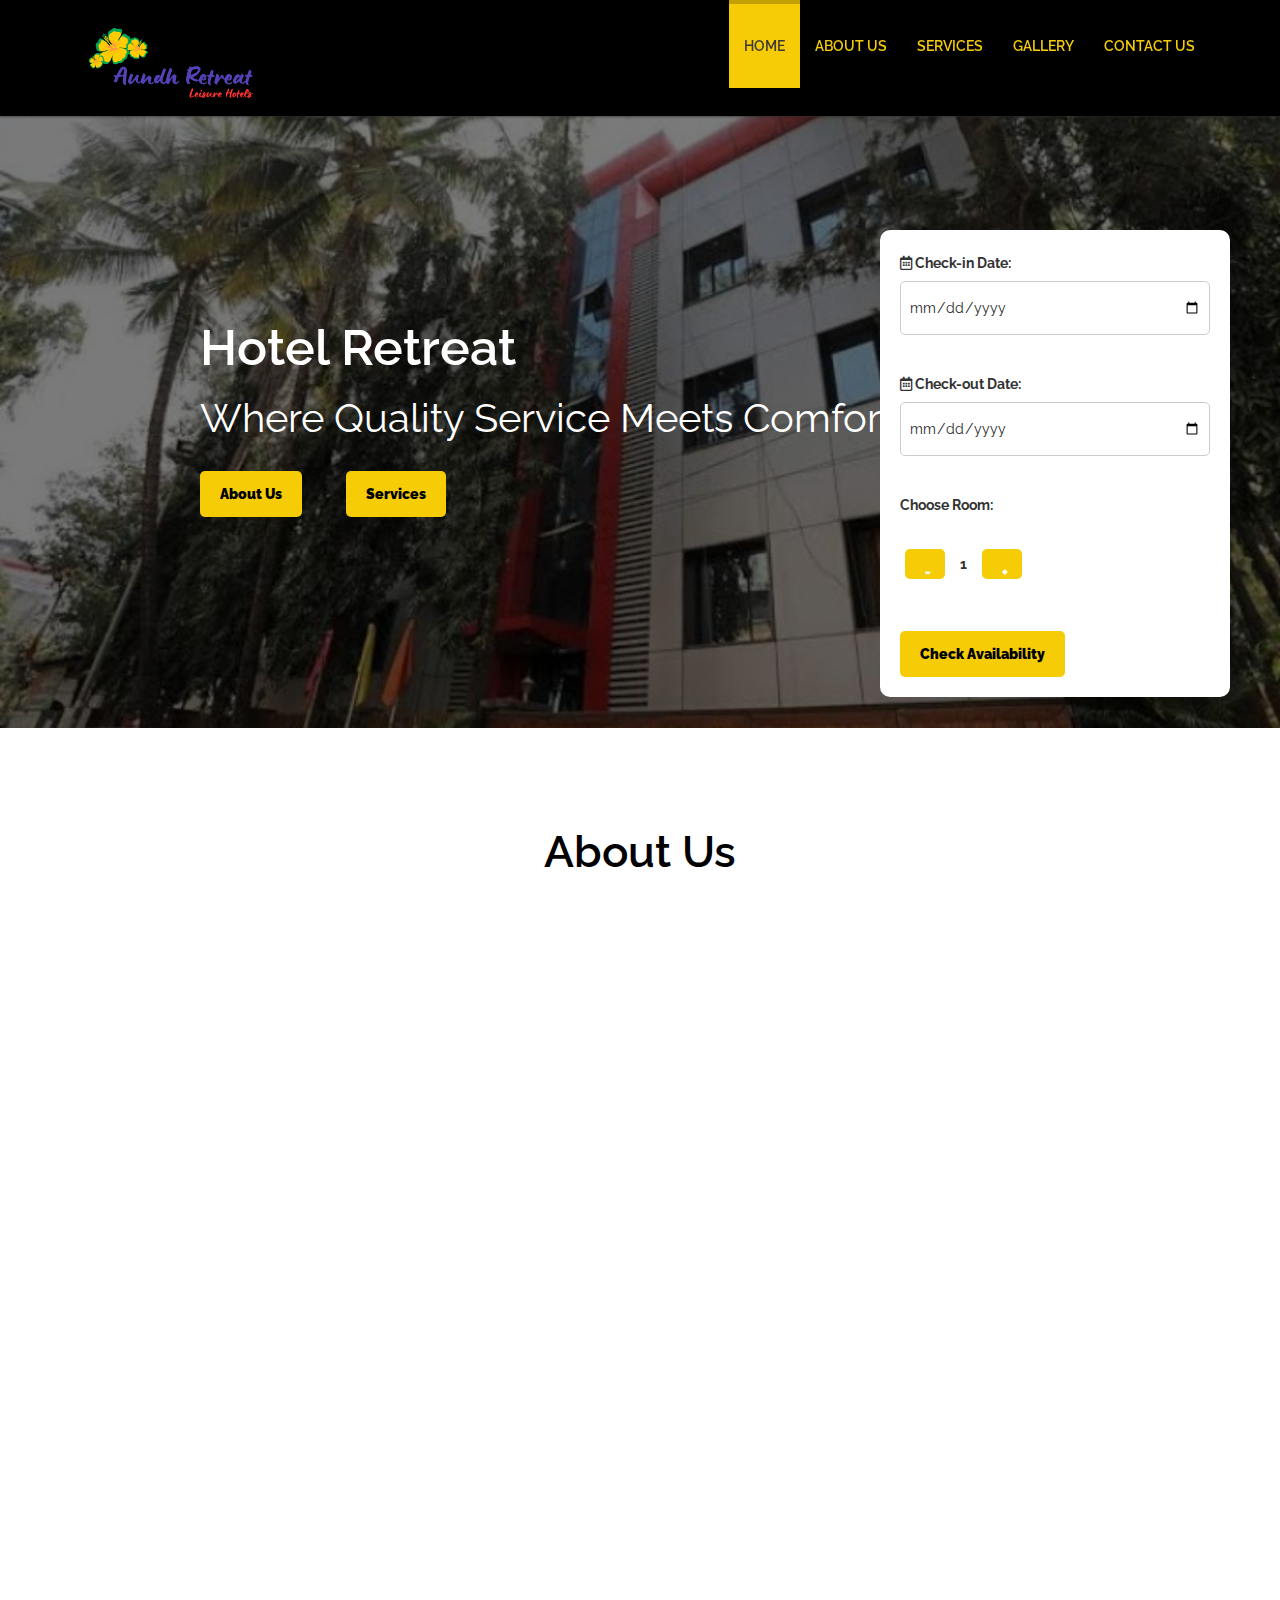
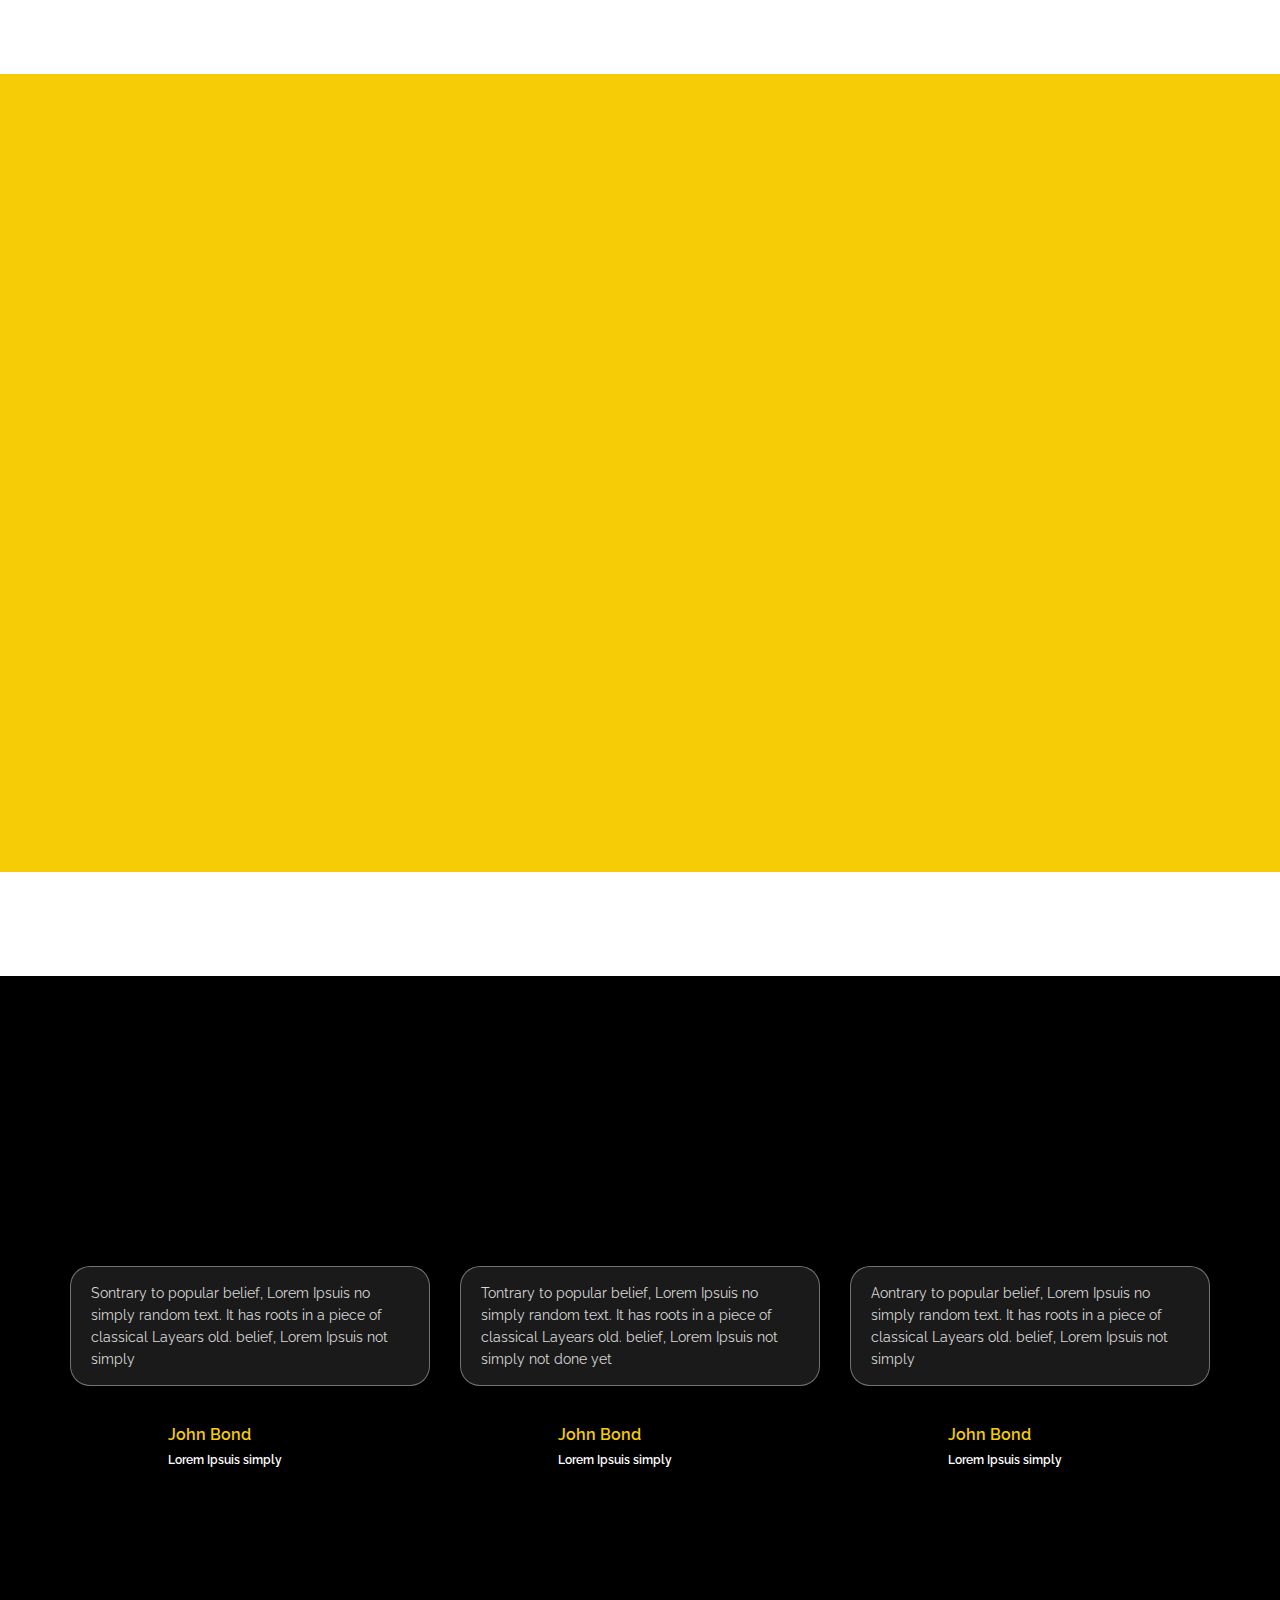
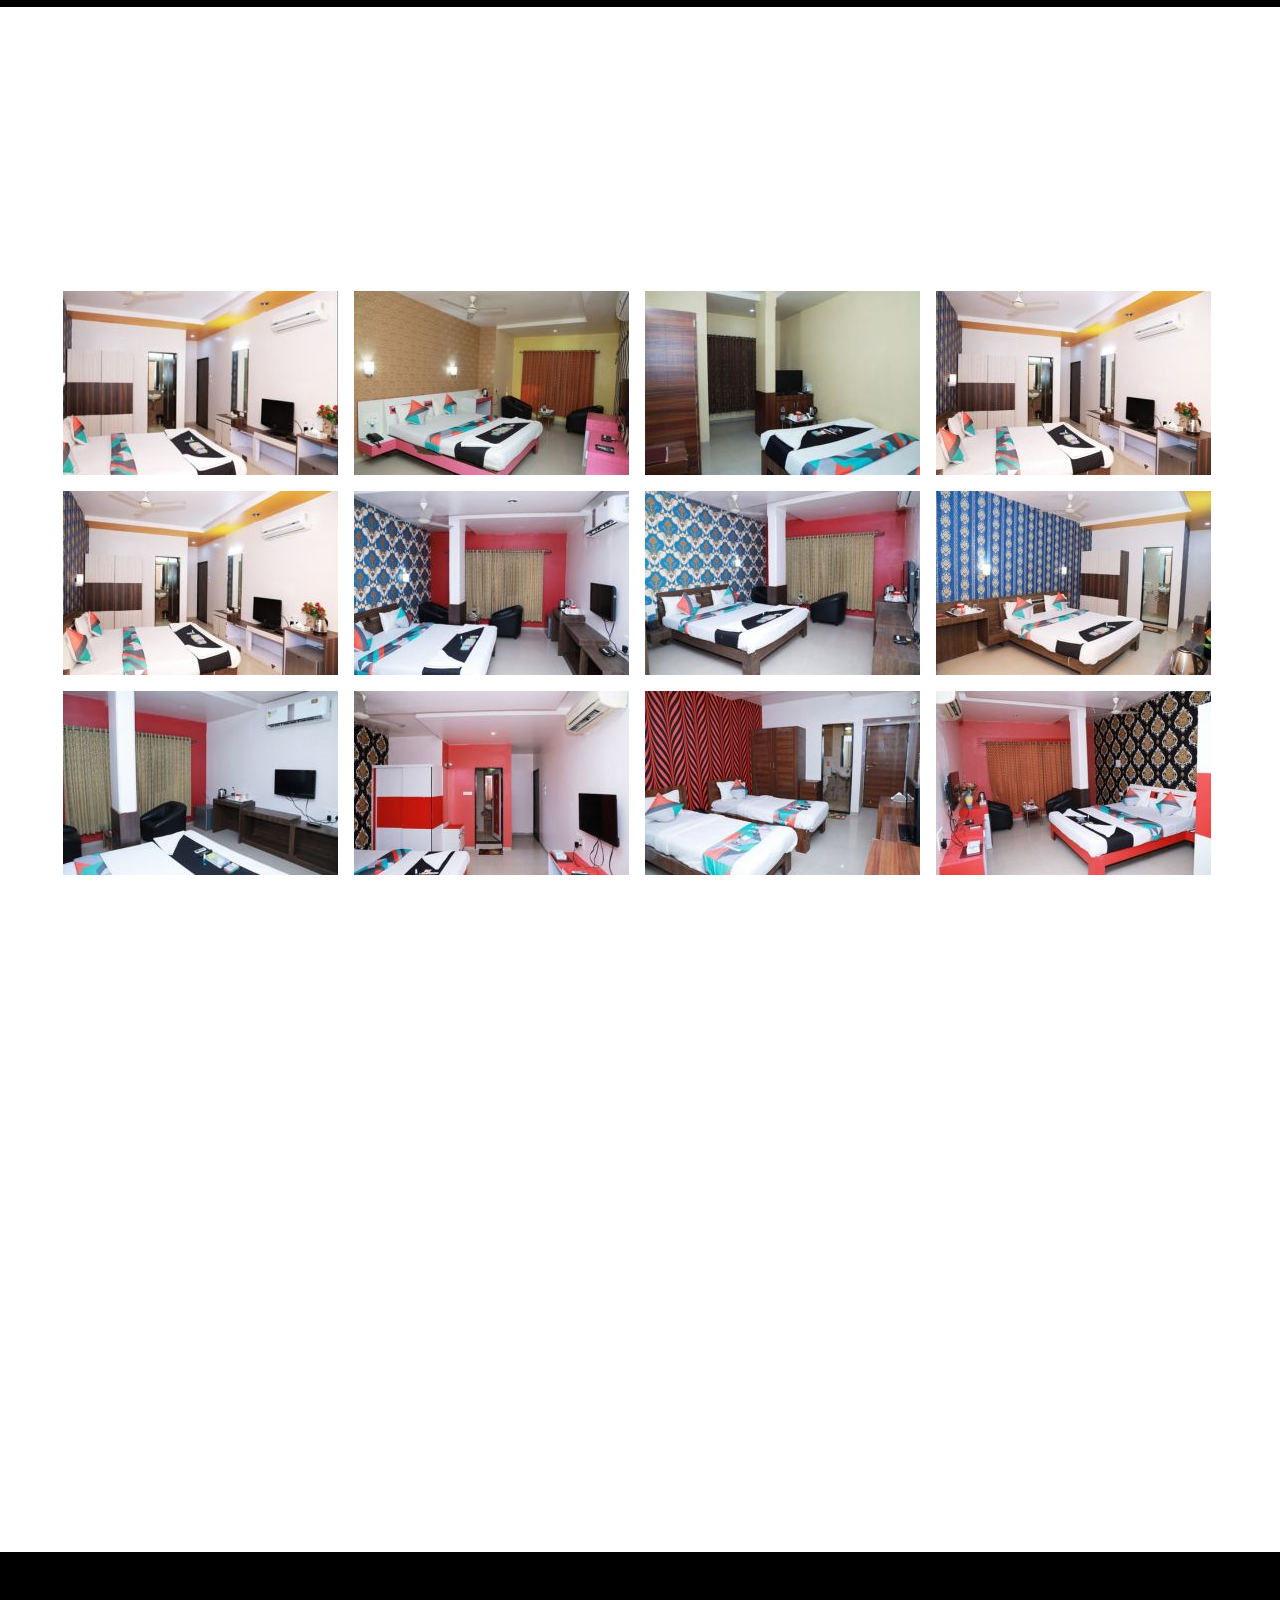
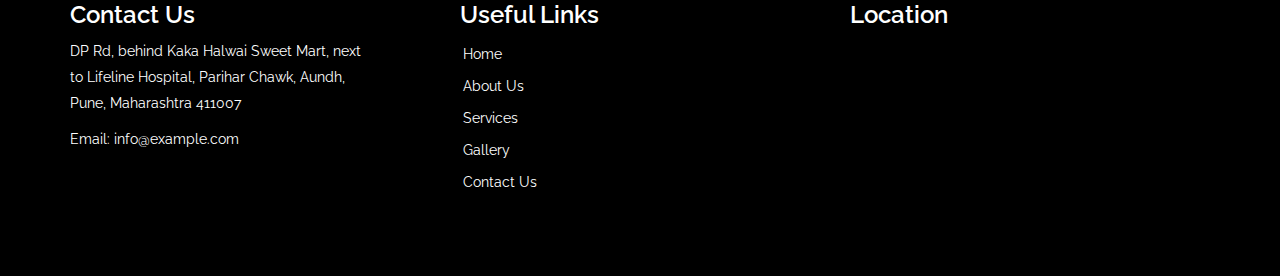
<file: index.html>
<!DOCTYPE html>
<html lang="en">

<head>
    <meta charset="utf-8">
    <meta name="viewport" content="width=device-width, initial-scale=1.0">
    <meta name="description" content="">
    <meta name="author" content="webthemez">
    <title>Golden-Hotel-Free-HTML5-Bootstrap-Web-Template</title>
    <!-- core CSS -->
    <link href="css/bootstrap.min.css" rel="stylesheet">
    <link href="css/font-awesome.min.css" rel="stylesheet">
    <link href="css/animate.min.css" rel="stylesheet">
    <link href="css/prettyPhoto.css" rel="stylesheet">
    <link href="css/styles.css" rel="stylesheet">

    <link rel="stylesheet" type="text/css" href="css/slider-style.css" />
    <link rel="stylesheet" type="text/css" href="css/slider-custom.css" />
    <script type="text/javascript" src="js/modernizr.custom.79639.js"></script>
    <!--[if lt IE 9]>
    <script src="js/html5shiv.js"></script>
    <script src="js/respond.min.js"></script>
    <![endif]-->
    <link rel="shortcut icon" href="images/ico/favicon.ico">
    <link rel="stylesheet" href="https://cdnjs.cloudflare.com/ajax/libs/font-awesome/5.15.4/css/all.min.css">

    <style>
        /* Add your custom styles here */
        .form-container {
            max-width: 350px;
            margin: auto;
            padding: 20px;
            background-color: #ffffff;
            border-radius: 10px;
            position: absolute;
            width: 100%;
            top: 230px;
            right: 50px;
        }

        label {
            font-weight: bold;
            color: #333;
        }

        input[type="date"],
        input[type="number"] {
            padding: 8px;
            margin-bottom: 10px;
            border-radius: 5px;
            border: 1px solid #ccc;
            width: 100%;
        }

        button {
            padding: 10px 20px;
            background-color: #F6CC07;
            color: #000;
            border: none;
            border-radius: 5px;
            cursor: pointer;
            font-weight: 900;
        }

        button:hover {
            background-color: #555;
        }

        .number-counter {
            display: flex;
            align-items: center;
        }

        .number-counter button {
            background-color: #F6CC07;
            color: #fff;
            border: none;
            width: 30px;
            height: 30px;
            cursor: pointer;
            margin: 0 5px;
        }

        .number-counter button:hover {
            background-color: #555;
        }

        .number-display {
            margin: 0 10px;
            font-weight: bold;
            color: #333;
        }
    </style>

    <style>
        .carousel-container {
            width: 100%;
            overflow: hidden;
            margin-top: 88px;
            position: relative;
        }

        .carousel-slide {
            display: flex;
            transition: transform 0.5s ease;
        }

        .carousel-slide img {
            width: 100%;
            background-size: cover;
            background-position: center;
            background-repeat: no-repeat;

        }

        .section-container {
            position: absolute;
            top: 300px;
            left: 200px;
        }

        .section-container h2 {
            color: #ffffff;
            font-size: 50px;
        }

        .section-container p {
            color: #ffffff;
            font-size: 40px;
            padding: 20px 0px;
            padding-bottom: 30px;
        }

        #front-btn {
            margin-left: 40px;
        }

        #about p {
            font-size: 18px;
            line-height: 30px;
            text-align: justify;
        }

        #about .listarrow li {
            font-size: 18px;
            line-height: 40px;
        }

        @media (min-width:320px) and (max-width:768px) {
            section#about {
                margin-top: 400px;
            }

            .form-container {
                margin-top: 300px;
            }

            .carousel-slide {
                height: 500px;
            }

            .section-container {
                top: 194px !important;
                left: 40px !important;
            }

            .section-container p {
                font-size: 27px;
            }
        }
    </style>
</head>

<body id="home">
    <header id="header">
        <nav id="main-nav" class="navbar navbar-default navbar-fixed-top" role="banner">
            <div class="container">
                <div class="navbar-header">
                    <button type="button" class="navbar-toggle" data-toggle="collapse" data-target=".navbar-collapse">
                        <span class="sr-only">Toggle navigation</span>
                        <span class="icon-bar"></span>
                        <span class="icon-bar"></span>
                        <span class="icon-bar"></span>
                    </button>
                    <a class="navbar-brand" href="index.html"><img src="images/updated-images/aundh-retreat-logo-2.png"
                            alt="logo"></a>
                </div>

                <div class="collapse navbar-collapse navbar-right">
                    <ul class="nav navbar-nav">
                        <li class="scroll active"><a href="index.html">Home</a></li>
                        <li class="scroll"><a href="about-us.html">About Us</a></li>
                        <li class="scroll"><a href="service.html">Services</a></li>
                        <li class="scroll"><a href="gallery.html">Gallery</a></li>
                        <li class="scroll"><a href="contact-us.html">Contact Us</a></li>
                    </ul>
                </div>
            </div><!--/.container-->
        </nav><!--/nav-->
    </header><!--/header-->

    <div class="carousel-container">
        <div class="carousel-slide">
            <img src="images/updated-images/slider-image-1.jpg" alt="Slide 1">
            <img src="images/updated-images/slider-image-2.jpg" alt="Slide 2">
            <img src="images/updated-images/slider-image-3.jpg" alt="Slide 3">
        </div>
    </div>
    <div class="section-container">
        <h2>Hotel Retreat</h2>
        <p>Where Quality Service Meets Comfort</p>
        <div class="d-flex">
            <button>About Us</button>
            <button id="front-btn">Services</button>
        </div>

    </div>
    <div class="form-container">
        <form>
            <label for="checkin">
                <i class="far fa-calendar-alt" onclick="openCalendar('checkin')"></i>
                Check-in Date:
            </label><br>
            <input type="date" id="checkin" name="checkin"><br><br>

            <label for="checkout">
                <i class="far fa-calendar-alt" onclick="openCalendar('checkout')"></i>
                Check-out Date:
            </label><br>
            <input type="date" id="checkout" name="checkout"><br><br>

            <label for="rooms">Choose Room:</label><br><br>
            <div class="number-counter">
                <button type="button" onclick="decrementRoom()">-</button>
                <span id="roomCount" class="number-display">1</span>
                <button type="button" onclick="incrementRoom()">+</button>
            </div><br><br>

            <button type="submit">Check Availability</button>
        </form>
    </div>

    <section id="about">
        <div class="container">

            <div class="section-header">
                <h2 class="section-title wow fadeInDown">About Us</h2>
                <p class="wow fadeInDown" style="text-align: center;font-size: 18px;">Discover Our Story: Unveiling the
                    Essence of Who We Are</p>
            </div>

            <div class="row">
                <div class="col-sm-6 wow fadeInLeft">
                    <img class="img-responsive" src="images/updated-images/about-us-section.jpg" alt="">
                </div>

                <div class="col-sm-6 wow fadeInRight">
                    <h3 class="column-title">Welcome to Hotel Retreat</h3>
                    <p>Welcome to Hotel Retreat, where tranquility meets luxury. Nestled amidst breathtaking landscapes,
                        our resort offers a sanctuary for relaxation and rejuvenation. With a commitment to exceptional
                        service and attention to detail, we strive to create unforgettable experiences for our guests.
                        Whether you seek a peaceful retreat in nature or indulgence in our world-class amenities, Hotel
                        Retreat promises a stay that exceeds expectations. Immerse yourself in the serenity of our
                        surroundings and let us cater to your every need, ensuring a truly memorable stay at our oasis
                        of calm.</p>
                    <ul class="listarrow">
                        <li><i class="fa fa-angle-double-right"></i>Room Service</li>
                        <li><i class="fa fa-angle-double-right"></i>Direct Dailing Facility</li>
                        <li><i class="fa fa-angle-double-right"></i>Laundry Service</li>
                        <li><i class="fa fa-angle-double-right"></i>Travel Assistance</li>
                        <li><i class="fa fa-angle-double-right"></i>Restaurant</li>
                    </ul>

                </div>
            </div>
        </div>
    </section><!--/#about-->
    <section id="services">
        <div class="container">

            <div class="section-header">
                <h2 class="section-title wow fadeInDown">Our Services</h2>
                <p class="wow fadeInDown">Lorem ipsum dolor sit amet, consectetur adipiscing elit. Praesent eget risus
                    vitae massa <br> semper aliquam quis mattis quam.</p>
            </div>

            <div class="row">
                <div class="features">
                    <div class="col-md-4 col-sm-6 wow fadeInUp" data-wow-duration="300ms" data-wow-delay="0ms">
                        <div class="media service-box">
                            <div class="pull-left">
                                <i class="fas fa-utensils"></i>
                            </div>
                            <div class="media-body">
                                <h4 class="media-heading">Restaurant</h4>
                                <p>Backed by some of the biggest names in the industry, Firefox OS is an open platform
                                    that fosters greater</p>
                            </div>
                        </div>
                    </div><!--/.col-md-4-->

                    <div class="col-md-4 col-sm-6 wow fadeInUp" data-wow-duration="300ms" data-wow-delay="100ms">
                        <div class="media service-box">
                            <div class="pull-left">
                                <i class="fa fa-bed"></i>
                            </div>
                            <div class="media-body">
                                <h4 class="media-heading">Luxurious Rooms</h4>
                                <p>Backed by some of the biggest names in the industry, Firefox OS is an open platform
                                    that fosters greater</p>
                            </div>
                        </div>
                    </div><!--/.col-md-4-->

                    <div class="col-md-4 col-sm-6 wow fadeInUp" data-wow-duration="300ms" data-wow-delay="200ms">
                        <div class="media service-box">
                            <div class="pull-left">
                                <i class="fa fa-glass"></i>
                            </div>
                            <div class="media-body">
                                <h4 class="media-heading">Banquet </h4>
                                <p>Morbi vitae tortor tempus, placerat leo et, suscipit lectus. Phasellus ut euismod
                                    massa, eu eleifend ipsum.</p>
                            </div>
                        </div>
                    </div><!--/.col-md-4-->

                    <div class="col-md-4 col-sm-6 wow fadeInUp" data-wow-duration="300ms" data-wow-delay="300ms">
                        <div class="media service-box">
                            <div class="pull-left">
                                <i class="fa fa-wifi"></i>
                            </div>
                            <div class="media-body">
                                <h4 class="media-heading">Wi-Fi Internet</h4>
                                <p>Morbi vitae tortor tempus, placerat leo et, suscipit lectus. Phasellus ut euismod
                                    massa, eu eleifend ipsum.</p>
                            </div>
                        </div>
                    </div><!--/.col-md-4-->

                    <div class="col-md-4 col-sm-6 wow fadeInUp" data-wow-duration="300ms" data-wow-delay="400ms">
                        <div class="media service-box">
                            <div class="pull-left">
                                <i class="fa fa-clock-o"></i>
                            </div>
                            <div class="media-body">
                                <h4 class="media-heading">24/7 Service</h4>
                                <p>Morbi vitae tortor tempus, placerat leo et, suscipit lectus. Phasellus ut euismod
                                    massa, eu eleifend ipsum.</p>
                            </div>
                        </div>
                    </div><!--/.col-md-4-->

                    <div class="col-md-4 col-sm-6 wow fadeInUp" data-wow-duration="300ms" data-wow-delay="500ms">
                        <div class="media service-box">
                            <div class="pull-left">

                                <i class="fa fa-coffee"></i>
                            </div>
                            <div class="media-body">
                                <h4 class="media-heading">Room Service</h4>
                                <p>Morbi vitae tortor tempus, placerat leo et, suscipit lectus. Phasellus ut euismod
                                    massa, eu eleifend ipsum.</p>
                            </div>
                        </div>
                    </div><!--/.col-md-4-->
                </div>
            </div><!--/.row-->
        </div><!--/.container-->
    </section><!--/#services--><br><br><br><br>



    <!-- 
    <section id="our-team">
        <div class="container">
            <div class="section-header">
                <h2 class="section-title wow fadeInDown">
                    OUR STAFF
                </h2>
                <p class="wow fadeInDown">Learn more about our staff and members according to their shifts</p>
            </div>


            <div class="row text-center">
                <div class="col-md-3 col-sm-6 col-xs-12">
                    <div class="team-member wow fadeInUp" data-wow-duration="400ms" data-wow-delay="0ms">
                        <p>GENERAL MANAGER <br>-(1 MEMBER)</p>

                    </div>
                </div>
                <div class="col-md-3 col-sm-6 col-xs-12">
                    <div class="team-member wow fadeInUp" data-wow-duration="400ms" data-wow-delay="100ms">
                        <div class="team-img">
                            <img class="img-responsive" src="images/team/02.jpg" alt="">
                        </div>
                        <div class="team-info">
                            <h3>Mike Timobbs</h3>
                            <span>President</span>
                        </div>

                    </div>
                </div>
                <div class="col-md-3 col-sm-6 col-xs-12">
                    <div class="team-member wow fadeInUp" data-wow-duration="400ms" data-wow-delay="200ms">
                        <div class="team-img">
                            <img class="img-responsive" src="images/team/03.jpg" alt="">
                        </div>
                        <div class="team-info">
                            <h3>Remo Silvaus</h3>
                            <span>Sr. Manager</span>
                        </div>

                    </div>
                </div>
                <div class="col-md-3 col-sm-6 col-xs-12">
                    <div class="team-member wow fadeInUp" data-wow-duration="400ms" data-wow-delay="300ms">
                        <div class="team-img">
                            <img class="img-responsive" src="images/team/04.jpg" alt="">
                        </div>
                        <div class="team-info">
                            <h3>Niscal Deon</h3>
                            <span>Manager</span>
                        </div>

                    </div>
                </div>
            </div>

        </div>
    </section> -->
    <section class="testimonial-area" id="testimonial">
        <div class="container">
            <div class="section-header">
                <h2 class="section-title wow fadeInDown">What our clients says</h2>
                <p class="wow fadeInDown">Lorem ipsum dolor sit amet, consectetur adipiscing elit. Praesent eget risus
                    vitae massa <br> semper aliquam quis mattis quam.</p>
            </div>
            <div class="row">
                <div class="col-md-4">
                    <div class="single-testimonial animate_fade_in" style="opacity: 1; right: 0px;">
                        <div class="row">
                            <div class="col-xs-12">
                                <blockquote>Sontrary to popular belief, Lorem Ipsuis no simply random text. It has roots
                                    in a piece of classical Layears old. belief, Lorem Ipsuis not simply</blockquote>
                            </div>
                        </div>
                        <div class="row">
                            <div class="col-xs-3">

                            </div>
                            <div class="col-xs-9 half-gutter">
                                <h5>John Bond</h5>
                                <h6>Lorem Ipsuis simply</h6>
                            </div>
                        </div>
                    </div>
                </div>
                <div class="col-md-4">
                    <div class="single-testimonial animate_fade_in" style="opacity: 1; right: 0px;">
                        <div class="row">
                            <div class="col-xs-12">
                                <blockquote>Tontrary to popular belief, Lorem Ipsuis no simply random text. It has roots
                                    in a piece of classical Layears old. belief, Lorem Ipsuis not simply not done yet
                                </blockquote>
                            </div>
                        </div>
                        <div class="row">
                            <div class="col-xs-3">

                            </div>
                            <div class="col-xs-9 half-gutter">
                                <h5>John Bond</h5>
                                <h6>Lorem Ipsuis simply</h6>
                            </div>
                        </div>
                    </div>
                </div>
                <div class="col-md-4">
                    <div class="single-testimonial animate_fade_in" style="opacity: 1; right: 0px;">
                        <div class="row">
                            <div class="col-xs-12">
                                <blockquote>Aontrary to popular belief, Lorem Ipsuis no simply random text. It has roots
                                    in a piece of classical Layears old. belief, Lorem Ipsuis not simply</blockquote>
                            </div>
                        </div>
                        <div class="row">
                            <div class="col-xs-3">

                            </div>
                            <div class="col-xs-9 half-gutter">
                                <h5>John Bond</h5>
                                <h6>Lorem Ipsuis simply</h6>
                            </div>
                        </div>
                    </div>
                </div>
            </div>
        </div>
    </section>

    <section id="portfolio">
        <div class="container">
            <div class="section-header">
                <h2 class="section-title wow fadeInDown">Rooms</h2>
                <p class="wow fadeInDown">Lorem ipsum dolor sit amet, consectetur adipiscing elit. Praesent eget risus
                    vitae massa <br> semper aliquam quis mattis quam.</p>
            </div>

            <div class="text-center" style="display:none;">
                <ul class="portfolio-filter">
                    <li><a class="active" href="#" data-filter="*">All Works</a></li>
                    <li><a href="#" data-filter=".designing">Designing</a></li>
                    <li><a href="#" data-filter=".mobile">Mobile App</a></li>
                    <li><a href="#" data-filter=".development">Development</a></li>
                </ul><!--/#portfolio-filter-->
            </div>

            <div class="portfolio-items">
                <div class="portfolio-item designing">
                    <div class="portfolio-item-inner">
                        <img class="img-responsive" src="images/updated-images/rooms-images-small/1.jpg" alt="">
                        <div class="portfolio-info">
                            <a class="preview" href="images/portfolio/01.jpg" rel="prettyPhoto"><i
                                    class="fa fa-eye"></i></a>
                        </div>
                    </div>
                </div><!--/.portfolio-item-->

                <div class="portfolio-item mobile development">
                    <div class="portfolio-item-inner">
                        <img class="img-responsive" src="images/updated-images/rooms-images-small/2.jpg" alt="">
                        <div class="portfolio-info">
                            <a class="preview" href="images/portfolio/02.jpg" rel="prettyPhoto"><i
                                    class="fa fa-eye"></i></a>
                        </div>
                    </div>
                </div><!--/.portfolio-item-->

                <div class="portfolio-item designing">
                    <div class="portfolio-item-inner">
                        <img class="img-responsive" src="images/updated-images/rooms-images-small/3.jpg" alt="">
                        <div class="portfolio-info">
                            <a class="preview" href="images/portfolio/03.jpg" rel="prettyPhoto"><i
                                    class="fa fa-eye"></i></a>
                        </div>
                    </div>
                </div><!--/.portfolio-item-->

                <div class="portfolio-item mobile">
                    <div class="portfolio-item-inner">
                        <img class="img-responsive" src="images/updated-images/rooms-images-small/4.jpg" alt="">
                        <div class="portfolio-info">
                            <a class="preview" href="images/portfolio/04.jpg" rel="prettyPhoto"><i
                                    class="fa fa-eye"></i></a>
                        </div>
                    </div>
                </div><!--/.portfolio-item-->

                <div class="portfolio-item designing development">
                    <div class="portfolio-item-inner">
                        <img class="img-responsive" src="images/updated-images/rooms-images-small/5.jpg" alt="">
                        <div class="portfolio-info">
                            <a class="preview" href="images/portfolio/05.jpg" rel="prettyPhoto"><i
                                    class="fa fa-eye"></i></a>
                        </div>
                    </div>
                </div><!--/.portfolio-item-->

                <div class="portfolio-item mobile">
                    <div class="portfolio-item-inner">
                        <img class="img-responsive" src="images/updated-images/rooms-images-small/6.jpg" alt="">
                        <div class="portfolio-info">
                            <a class="preview" href="images/portfolio/06.jpg" rel="prettyPhoto"><i
                                    class="fa fa-eye"></i></a>
                        </div>
                    </div>
                </div><!--/.portfolio-item-->

                <div class="portfolio-item designing development">
                    <div class="portfolio-item-inner">
                        <img class="img-responsive" src="images/updated-images/rooms-images-small/7.jpg" alt="">
                        <div class="portfolio-info">
                            <a class="preview" href="images/portfolio/07.jpg" rel="prettyPhoto"><i
                                    class="fa fa-eye"></i></a>
                        </div>
                    </div>
                </div><!--/.portfolio-item-->

                <div class="portfolio-item mobile">
                    <div class="portfolio-item-inner">
                        <img class="img-responsive" src="images/updated-images/rooms-images-small/8.jpg" alt="">
                        <div class="portfolio-info">
                            <a class="preview" href="images/portfolio/08.jpg" rel="prettyPhoto"><i
                                    class="fa fa-eye"></i></a>
                        </div>
                    </div>
                </div><!--/.portfolio-item-->
                <div class="portfolio-item mobile">
                    <div class="portfolio-item-inner">
                        <img class="img-responsive" src="images/updated-images/rooms-images-small/9.jpg" alt="">
                        <div class="portfolio-info">
                            <a class="preview" href="images/portfolio/08.jpg" rel="prettyPhoto"><i
                                    class="fa fa-eye"></i></a>
                        </div>
                    </div>
                </div><!--/.portfolio-item-->
                <div class="portfolio-item mobile">
                    <div class="portfolio-item-inner">
                        <img class="img-responsive" src="images/updated-images/rooms-images-small/10.jpg" alt="">
                        <div class="portfolio-info">
                            <a class="preview" href="images/portfolio/08.jpg" rel="prettyPhoto"><i
                                    class="fa fa-eye"></i></a>
                        </div>
                    </div>
                </div><!--/.portfolio-item-->
                <div class="portfolio-item mobile">
                    <div class="portfolio-item-inner">
                        <img class="img-responsive" src="images/updated-images/rooms-images-small/11.jpg" alt="">
                        <div class="portfolio-info">
                            <a class="preview" href="images/portfolio/08.jpg" rel="prettyPhoto"><i
                                    class="fa fa-eye"></i></a>
                        </div>
                    </div>
                </div><!--/.portfolio-item-->
                <div class="portfolio-item mobile">
                    <div class="portfolio-item-inner">
                        <img class="img-responsive" src="images/updated-images/rooms-images-small/12.jpg" alt="">
                        <div class="portfolio-info">
                            <a class="preview" href="images/portfolio/08.jpg" rel="prettyPhoto"><i
                                    class="fa fa-eye"></i></a>
                        </div>
                    </div>
                </div><!--/.portfolio-item-->
            </div>
        </div><!--/.container-->
    </section><!--/#portfolio-->




    <section id="business-stats">
        <div class="container">
            <div class="section-header">
                <h2 class="section-title wow fadeInDown">Hotel Report</h2>
                <p class="wow fadeInDown">Lorem ipsum dolor sit amet, consectetur adipiscing elit. Praesent eget risus
                    vitae massa <br> semper aliquam quis mattis quam.</p>
            </div>

            <div class="row text-center">
                <div class="col-md-3 col-sm-6 col-xs-12">
                    <div class="wow fadeInUp" data-wow-duration="400ms" data-wow-delay="0ms">
                        <div class="business-stats" data-digit="6850" data-duration="1000"></div>
                        <strong>Customers</strong>
                    </div>
                </div>
                <div class="col-md-3 col-sm-6 col-xs-12">
                    <div class="wow fadeInUp" data-wow-duration="400ms" data-wow-delay="100ms">
                        <div class="business-stats" data-digit="24" data-duration="1000"></div>
                        <strong>Rooms</strong>
                    </div>
                </div>
                <div class="col-md-3 col-sm-6 col-xs-12">
                    <div class="wow fadeInUp" data-wow-duration="400ms" data-wow-delay="200ms">
                        <div class="business-stats" data-digit="4325" data-duration="1000"></div>
                        <strong>Dishes</strong>
                    </div>
                </div>
                <div class="col-md-3 col-sm-6 col-xs-12">
                    <div class="wow fadeInUp" data-wow-duration="400ms" data-wow-delay="300ms">
                        <div class="business-stats" data-digit="2568" data-duration="1000"></div>
                        <strong>Events</strong>
                    </div>
                </div>
            </div>
        </div>
    </section><!--/#business-stats-->




    <footer id="footer">
        <div class="container">
            <div class="row">
                <!-- First Section: Address, Contact, and Social Media Icons -->
                <div class="col-md-4">
                    <h3>Contact Us</h3>
                    <p style="width: 100%;max-width: 300px;">DP Rd, behind Kaka Halwai Sweet Mart, next to Lifeline
                        Hospital, Parihar Chawk, Aundh, Pune,
                        Maharashtra 411007</p>
                    <p>Email: info@example.com</p>
                    <div class="social-icons">
                        <!-- Add your social media icons here -->
                        <a href="#"><i class="fa fa-facebook"></i></a>
                        <a href="#"><i class="fa fa-twitter"></i></a>
                        <a href="#"><i class="fa fa-instagram"></i></a>
                        <!-- Add more social media icons as needed -->
                    </div>
                </div>

                <!-- Second Section: Useful Links -->
                <div class="col-md-4">
                    <h3>Useful Links</h3>
                    <ul>
                        <li><a href="index.html" style="color: #ffffff;">Home</a></li>
                        <li><a href="about-us.html" style="color: #ffffff;">About Us</a></li>
                        <li><a href="service.html" style="color: #ffffff;">Services</a></li>
                        <li><a href="gallery.html" style="color: #ffffff;">Gallery</a></li>
                        <li><a href="contact-us.html" style="color: #ffffff;">Contact Us</a></li>
                        <!-- Add more links as needed -->
                    </ul>
                </div>

                <!-- Third Section: Map -->
                <div class="col-md-4">
                    <h3>Location</h3>
                    <!-- Embed your map here, using iframe or other appropriate method -->
                    <iframe
                        src="https://www.google.com/maps/embed?pb=!1m18!1m12!1m3!1d3782.3116258059104!2d73.80353547514419!3d18.55998436796919!2m3!1f0!2f0!3f0!3m2!1i1024!2i768!4f13.1!3m3!1m2!1s0x3bc2bf2ff8a06d03%3A0x1d11fa71ca8f5ce8!2sHotel%20Aundh%20Retreat!5e0!3m2!1sen!2sin!4v1712407674877!5m2!1sen!2sin"
                        width="100%" height="200" style="border:0;" allowfullscreen="" loading="lazy"
                        referrerpolicy="no-referrer-when-downgrade"></iframe>
                </div>
            </div>
        </div>
    </footer><!--/#footer-->


    <script src="js/jquery.js"></script>
    <script src="js/bootstrap.min.js"></script>
    <script src="js/mousescroll.js"></script>
    <script src="js/smoothscroll.js"></script>
    <script src="js/jquery.prettyPhoto.js"></script>
    <script src="js/jquery.isotope.min.js"></script>
    <script src="js/jquery.inview.min.js"></script>
    <script src="js/wow.min.js"></script>
    <script type="text/javascript" src="js/jquery.ba-cond.min.js"></script>
    <script type="text/javascript" src="js/jquery.slitslider.js"></script>
    <script type="text/javascript" src="js/slitslider-custom.js"></script>
    <script src="js/custom-scripts.js"></script>
    <script>
        const carouselSlide = document.querySelector('.carousel-slide');
        const images = document.querySelectorAll('.carousel-slide img');

        let counter = 0; // Starting from the first image
        const size = images[0].clientWidth;

        function nextSlide() {
            if (counter >= images.length - 1) {
                counter = 0; // Reset counter to loop back to the first image
                carouselSlide.style.transition = 'none'; // Disable transition for seamless loop
            } else {
                counter++;
                carouselSlide.style.transition = 'transform 0.5s ease-in-out';
            }
            carouselSlide.style.transform = `translateX(${-size * counter}px)`;
        }

        setInterval(nextSlide, 2000); // Adjusted interval to 2 seconds (2000 milliseconds)
    </script>
    <script>
        function openCalendar(inputId) {
            // Get the input element by ID
            var input = document.getElementById(inputId);
            // Open the calendar for the input element
            input.click();
        }

        function incrementRoom() {
            var roomCount = document.getElementById("roomCount");
            roomCount.textContent = parseInt(roomCount.textContent) + 1;
        }

        function decrementRoom() {
            var roomCount = document.getElementById("roomCount");
            var count = parseInt(roomCount.textContent);
            if (count > 1) {
                roomCount.textContent = count - 1;
            }
        }
    </script>
</body>

</html>
</file>
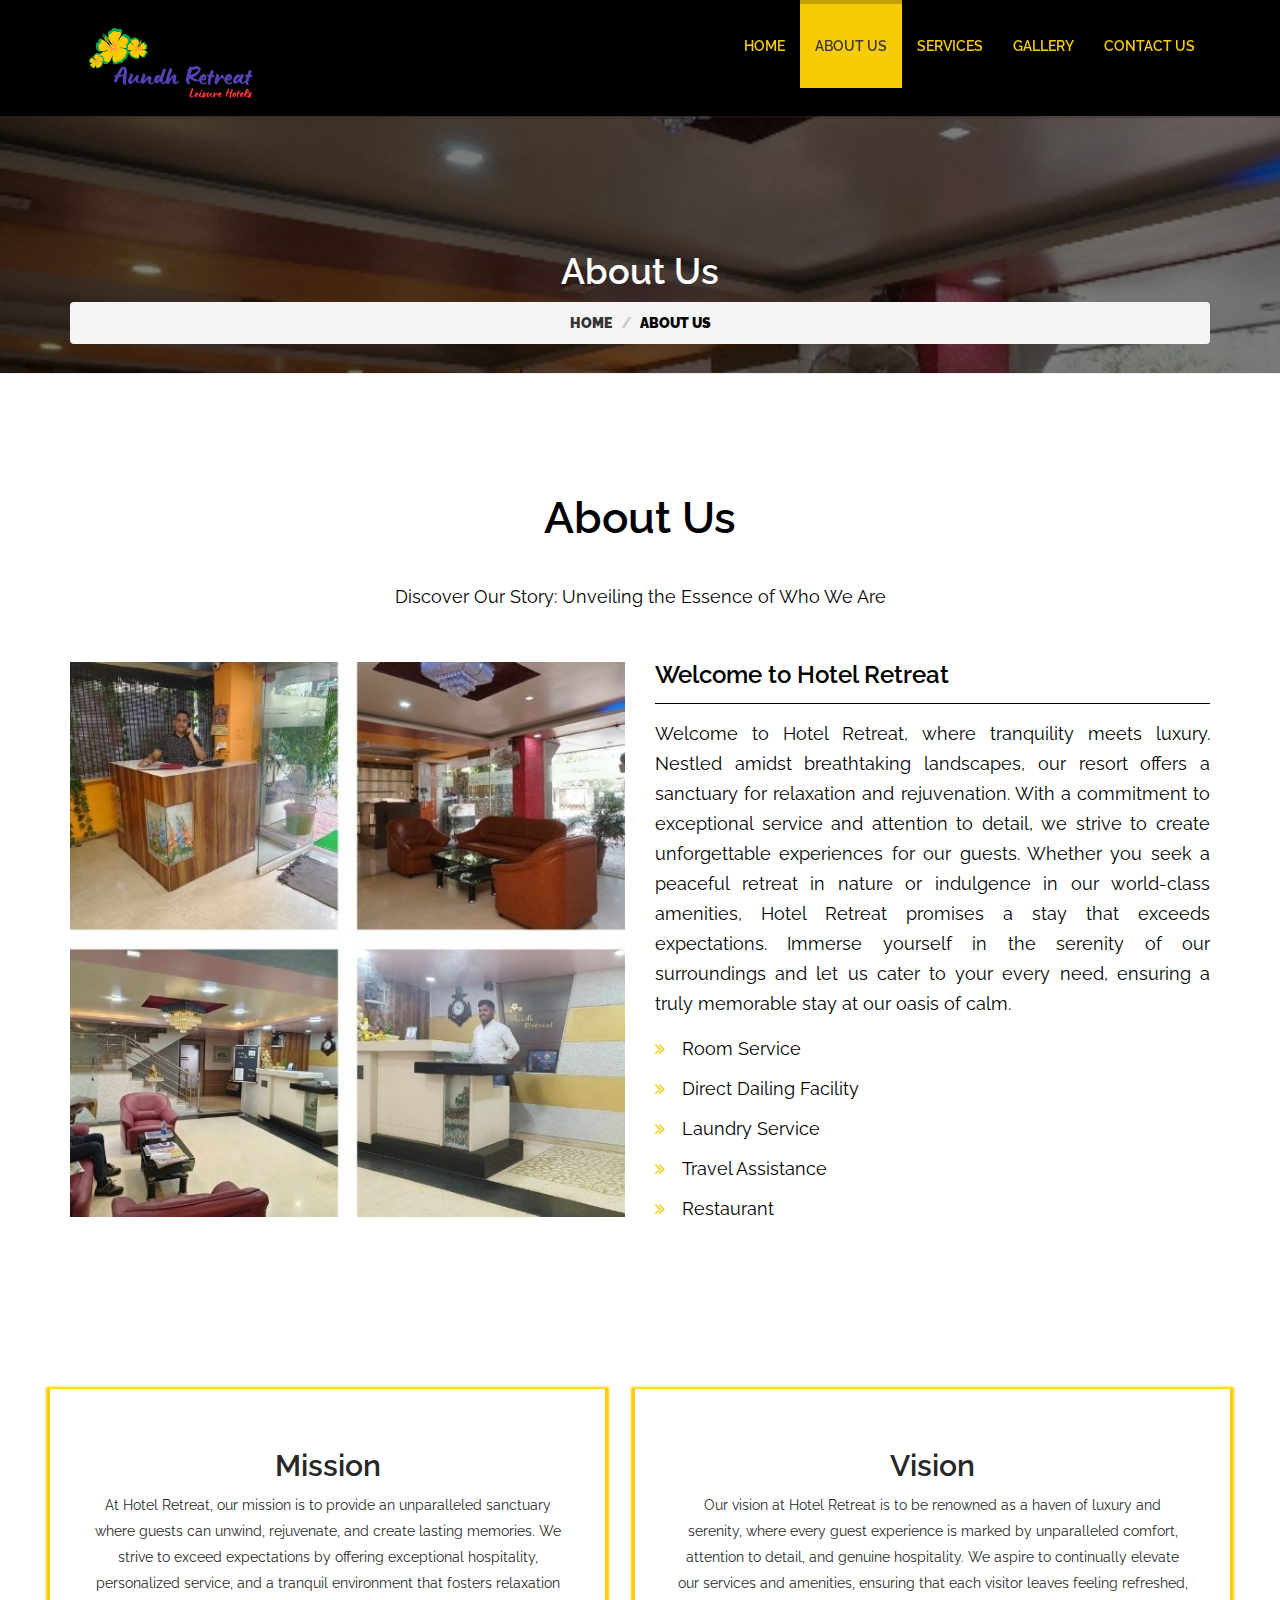
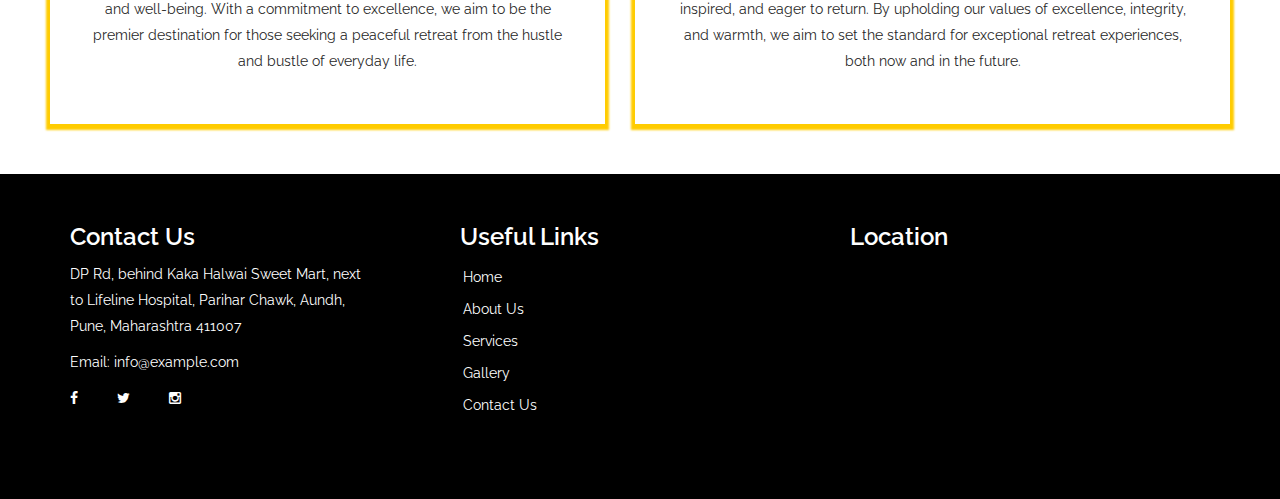
<file: about-us.html>
<!DOCTYPE html>
<html lang="en">

<head>
    <meta charset="utf-8">
    <meta name="viewport" content="width=device-width, initial-scale=1.0">
    <meta name="description" content="">
    <meta name="author" content="webthemez">
    <title>Golden-Hotel-Free-HTML5-Bootstrap-Web-Template</title>
    <!-- core CSS -->
    <link href="css/bootstrap.min.css" rel="stylesheet">
    <link href="css/font-awesome.min.css" rel="stylesheet">
    <link href="css/animate.min.css" rel="stylesheet">
    <link href="css/prettyPhoto.css" rel="stylesheet">
    <link href="css/styles.css" rel="stylesheet">

    <link rel="stylesheet" type="text/css" href="css/slider-style.css" />
    <link rel="stylesheet" type="text/css" href="css/slider-custom.css" />
    <script type="text/javascript" src="js/modernizr.custom.79639.js"></script>
    <!--[if lt IE 9]>
    <script src="js/html5shiv.js"></script>
    <script src="js/respond.min.js"></script>
    <![endif]-->
    <link rel="shortcut icon" href="images/ico/favicon.ico">
    <link rel="stylesheet" href="https://cdnjs.cloudflare.com/ajax/libs/font-awesome/5.15.4/css/all.min.css"
        integrity="sha512-Mrg//r+I2rMhVAFxsbdOjkUWBC8Vz1gyf1roRPlzxgXdg+r7i7k5t5Qv8Ed++MWX2bBXkqE+uTut03tm4IaxdQ=="
        crossorigin="anonymous" referrerpolicy="no-referrer" />
    <style>
        /* Add your custom styles here */
        .form-container {
            max-width: 350px;
            margin: auto;
            padding: 20px;
            background-color: #ffffff;
            border-radius: 10px;
            position: absolute;
            width: 100%;
            top: 230px;
            right: 50px;
        }

        label {
            font-weight: bold;
            color: #333;
        }

        input[type="date"],
        input[type="number"] {
            padding: 8px;
            margin-bottom: 10px;
            border-radius: 5px;
            border: 1px solid #ccc;
            width: 100%;
        }

        button {
            padding: 10px 20px;
            background-color: #F6CC07;
            color: #000;
            border: none;
            border-radius: 5px;
            cursor: pointer;
            font-weight: 900;
        }

        button:hover {
            background-color: #555;
        }

        .number-counter {
            display: flex;
            align-items: center;
        }

        .number-counter button {
            background-color: #F6CC07;
            color: #fff;
            border: none;
            width: 30px;
            height: 30px;
            cursor: pointer;
            margin: 0 5px;
        }

        .number-counter button:hover {
            background-color: #555;
        }

        .number-display {
            margin: 0 10px;
            font-weight: bold;
            color: #333;
        }
    </style>

    <style>
        .carousel-container {
            width: 100%;
            overflow: hidden;
            margin-top: 88px;
            position: relative;
        }

        .carousel-slide {
            display: flex;
            transition: transform 0.5s ease;
        }

        .carousel-slide img {
            width: 100%;
            background-size: cover;
            background-position: center;
            background-repeat: no-repeat;

        }

        .section-container {
            position: absolute;
            top: 300px;
            left: 200px;
        }

        .section-container h2 {
            color: #ffffff;
            font-size: 50px;
        }

        .section-container p {
            color: #ffffff;
            font-size: 40px;
            padding: 20px 0px;
            padding-bottom: 30px;
        }

        #front-btn {
            margin-left: 40px;
        }

        .container-fluid {
            margin-top: 116px;
        }

        .cards-section-about {
            display: flex;
            justify-content: center;
            align-items: center;
            text-align: center;
            padding: 50px;
            gap: 30px;

        }

        .cards-section {
            box-shadow: 0px 2px 2px 4px #FFCC00;
            padding: 40px;
        }

        #about p {
            font-size: 18px;
            line-height: 30px;
            text-align: justify;
        }

        #about .listarrow li {
            font-size: 18px;
            line-height: 40px;
        }


        @media (min-width:320px) and (max-width:768px) {
            .cards-section-about {
                flex-flow: wrap;
            }
        }
    </style>
</head>

<body>
    <header id="header">
        <nav id="main-nav" class="navbar navbar-default navbar-fixed-top" role="banner">
            <div class="container">
                <div class="navbar-header">
                    <button type="button" class="navbar-toggle" data-toggle="collapse" data-target=".navbar-collapse">
                        <span class="sr-only">Toggle navigation</span>
                        <span class="icon-bar"></span>
                        <span class="icon-bar"></span>
                        <span class="icon-bar"></span>
                    </button>
                    <a class="navbar-brand" href="index.html"><img src="images/updated-images/aundh-retreat-logo-2.png"
                            alt="logo"></a>
                </div>

                <div class="collapse navbar-collapse navbar-right">
                    <ul class="nav navbar-nav">
                        <li class="scroll"><a href="index.html">Home</a></li>
                        <li class="scroll active"><a href="about-us.html">About Us</a></li>
                        <li class="scroll"><a href="service.html">Services</a></li>
                        <li class="scroll"><a href="gallery.html">Gallery</a></li>
                        <li class="scroll"><a href="contact-us.html">Contact Us</a></li>
                    </ul>
                </div>
            </div><!--/.container-->
        </nav><!--/nav-->
    </header><!--/header-->
    <div class="container-fluid page-header mb-5 p-0"
        style="background-image: url(images/updated-images/slider-image-3.jpg);">
        <div class="container-fluid page-header-inner py-5">
            <div class="container text-center pb-5">
                <h1 class="display-3 text-white mb-3 animated slideInDown" style="color: #ffffff;">About Us</h1>
                <nav aria-label="breadcrumb">
                    <ol class="breadcrumb justify-content-center text-uppercase">
                        <li class="breadcrumb-item"><a href="#" style="color: #333;font-weight: 900;">Home</a></li>

                        <li class="breadcrumb-item text-white active" aria-current="page"
                            style="color: #000;font-weight: 900;">About Us</li>
                    </ol>
                </nav>
            </div>
        </div>
    </div>
    <section id="about">
        <div class="container">

            <div class="section-header">
                <h2 class="section-title wow fadeInDown">About Us</h2>
                <p class="wow fadeInDown" style="text-align: center;font-size: 18px;">Discover Our Story: Unveiling the
                    Essence of Who We Are</p>
            </div>

            <div class="row">
                <div class="col-sm-6 wow fadeInLeft">
                    <img class="img-responsive" src="images/updated-images/about-us-section.jpg" alt="">
                </div>

                <div class="col-sm-6 wow fadeInRight">
                    <h3 class="column-title">Welcome to Hotel Retreat</h3>
                    <p>Welcome to Hotel Retreat, where tranquility meets luxury. Nestled amidst breathtaking landscapes,
                        our resort offers a sanctuary for relaxation and rejuvenation. With a commitment to exceptional
                        service and attention to detail, we strive to create unforgettable experiences for our guests.
                        Whether you seek a peaceful retreat in nature or indulgence in our world-class amenities, Hotel
                        Retreat promises a stay that exceeds expectations. Immerse yourself in the serenity of our
                        surroundings and let us cater to your every need, ensuring a truly memorable stay at our oasis
                        of calm.</p>
                    <ul class="listarrow">
                        <li><i class="fa fa-angle-double-right"></i>Room Service</li>
                        <li><i class="fa fa-angle-double-right"></i>Direct Dailing Facility</li>
                        <li><i class="fa fa-angle-double-right"></i>Laundry Service</li>
                        <li><i class="fa fa-angle-double-right"></i>Travel Assistance</li>
                        <li><i class="fa fa-angle-double-right"></i>Restaurant</li>
                    </ul>

                </div>
            </div>
        </div>
    </section><!--/#about-->

    <div class="cards-section-about">
        <div class="cards-section">
            <h2 class="text-center">Mission</h2>
            <p>At Hotel Retreat, our mission is to provide an unparalleled sanctuary where guests can unwind,
                rejuvenate, and create lasting memories. We strive to exceed expectations by offering exceptional
                hospitality, personalized service, and a tranquil environment that fosters relaxation and well-being.
                With a commitment to excellence, we aim to be the premier destination for those seeking a peaceful
                retreat from the hustle and bustle of everyday life.</p>
        </div>
        <div class="cards-section">
            <h2 class="text-center">Vision</h2>
            <p>Our vision at Hotel Retreat is to be renowned as a haven of luxury and serenity, where every guest
                experience is marked by unparalleled comfort, attention to detail, and genuine hospitality. We aspire to
                continually elevate our services and amenities, ensuring that each visitor leaves feeling refreshed,
                inspired, and eager to return. By upholding our values of excellence, integrity, and warmth, we aim to
                set the standard for exceptional retreat experiences, both now and in the future.</p>
        </div>
    </div>



    <footer id="footer">
        <div class="container">
            <div class="row">
                <!-- First Section: Address, Contact, and Social Media Icons -->
                <div class="col-md-4">
                    <h3>Contact Us</h3>
                    <p style="width: 100%;max-width: 300px;">DP Rd, behind Kaka Halwai Sweet Mart, next to Lifeline
                        Hospital, Parihar Chawk, Aundh, Pune,
                        Maharashtra 411007</p>
                    <p>Email: info@example.com</p>
                    <div class="social-icons">
                        <!-- Add your social media icons here -->
                        <a href="#"><i class="fa fa-facebook"></i></a>
                        <a href="#"><i class="fa fa-twitter"></i></a>
                        <a href="#"><i class="fa fa-instagram"></i></a>
                        <!-- Add more social media icons as needed -->
                    </div>
                </div>

                <!-- Second Section: Useful Links -->
                <div class="col-md-4">
                    <h3>Useful Links</h3>
                    <ul>
                        <li><a href="index.html" style="color: #ffffff;">Home</a></li>
                        <li><a href="about-us.html" style="color: #ffffff;">About Us</a></li>
                        <li><a href="service.html" style="color: #ffffff;">Services</a></li>
                        <li><a href="gallery.html" style="color: #ffffff;">Gallery</a></li>
                        <li><a href="contact-us.html" style="color: #ffffff;">Contact Us</a></li>
                        <!-- Add more links as needed -->
                    </ul>
                </div>

                <!-- Third Section: Map -->
                <div class="col-md-4">
                    <h3>Location</h3>
                    <!-- Embed your map here, using iframe or other appropriate method -->
                    <iframe
                        src="https://www.google.com/maps/embed?pb=!1m18!1m12!1m3!1d3782.3116258059104!2d73.80353547514419!3d18.55998436796919!2m3!1f0!2f0!3f0!3m2!1i1024!2i768!4f13.1!3m3!1m2!1s0x3bc2bf2ff8a06d03%3A0x1d11fa71ca8f5ce8!2sHotel%20Aundh%20Retreat!5e0!3m2!1sen!2sin!4v1712407674877!5m2!1sen!2sin"
                        width="100%" height="200" style="border:0;" allowfullscreen="" loading="lazy"
                        referrerpolicy="no-referrer-when-downgrade"></iframe>
                </div>
            </div>
        </div>
    </footer><!--/#footer-->


    <script src="js/jquery.js"></script>
    <script src="js/bootstrap.min.js"></script>
    <script src="js/mousescroll.js"></script>
    <script src="js/smoothscroll.js"></script>
    <script src="js/jquery.prettyPhoto.js"></script>
    <script src="js/jquery.isotope.min.js"></script>
    <script src="js/jquery.inview.min.js"></script>
    <script src="js/wow.min.js"></script>
    <script type="text/javascript" src="js/jquery.ba-cond.min.js"></script>
    <script type="text/javascript" src="js/jquery.slitslider.js"></script>
    <script type="text/javascript" src="js/slitslider-custom.js"></script>
    <script src="js/custom-scripts.js"></script>
    <script>
        const carouselSlide = document.querySelector('.carousel-slide');
        const images = document.querySelectorAll('.carousel-slide img');

        let counter = 0; // Starting from the first image
        const size = images[0].clientWidth;

        function nextSlide() {
            if (counter >= images.length - 1) {
                counter = 0; // Reset counter to loop back to the first image
                carouselSlide.style.transition = 'none'; // Disable transition for seamless loop
            } else {
                counter++;
                carouselSlide.style.transition = 'transform 0.5s ease-in-out';
            }
            carouselSlide.style.transform = `translateX(${-size * counter}px)`;
        }

        setInterval(nextSlide, 2000); // Adjusted interval to 2 seconds (2000 milliseconds)
    </script>
    <script>
        function openCalendar(inputId) {
            // Get the input element by ID
            var input = document.getElementById(inputId);
            // Open the calendar for the input element
            input.click();
        }

        function incrementRoom() {
            var roomCount = document.getElementById("roomCount");
            roomCount.textContent = parseInt(roomCount.textContent) + 1;
        }

        function decrementRoom() {
            var roomCount = document.getElementById("roomCount");
            var count = parseInt(roomCount.textContent);
            if (count > 1) {
                roomCount.textContent = count - 1;
            }
        }
    </script>
    <!-- Code injected by live-server -->
    <script>
        // <![CDATA[  <-- For SVG support
        if ('WebSocket' in window) {
            (function () {
                function refreshCSS() {
                    var sheets = [].slice.call(document.getElementsByTagName("link"));
                    var head = document.getElementsByTagName("head")[0];
                    for (var i = 0; i < sheets.length; ++i) {
                        var elem = sheets[i];
                        var parent = elem.parentElement || head;
                        parent.removeChild(elem);
                        var rel = elem.rel;
                        if (elem.href && typeof rel != "string" || rel.length == 0 || rel.toLowerCase() == "stylesheet") {
                            var url = elem.href.replace(/(&|\?)_cacheOverride=\d+/, '');
                            elem.href = url + (url.indexOf('?') >= 0 ? '&' : '?') + '_cacheOverride=' + (new Date().valueOf());
                        }
                        parent.appendChild(elem);
                    }
                }
                var protocol = window.location.protocol === 'http:' ? 'ws://' : 'wss://';
                var address = protocol + window.location.host + window.location.pathname + '/ws';
                var socket = new WebSocket(address);
                socket.onmessage = function (msg) {
                    if (msg.data == 'reload') window.location.reload();
                    else if (msg.data == 'refreshcss') refreshCSS();
                };
                if (sessionStorage && !sessionStorage.getItem('IsThisFirstTime_Log_From_LiveServer')) {
                    console.log('Live reload enabled.');
                    sessionStorage.setItem('IsThisFirstTime_Log_From_LiveServer', true);
                }
            })();
        }
        else {
            console.error('Upgrade your browser. This Browser is NOT supported WebSocket for Live-Reloading.');
        }
        // ]]>
    </script>
</body>

</html>
</file>
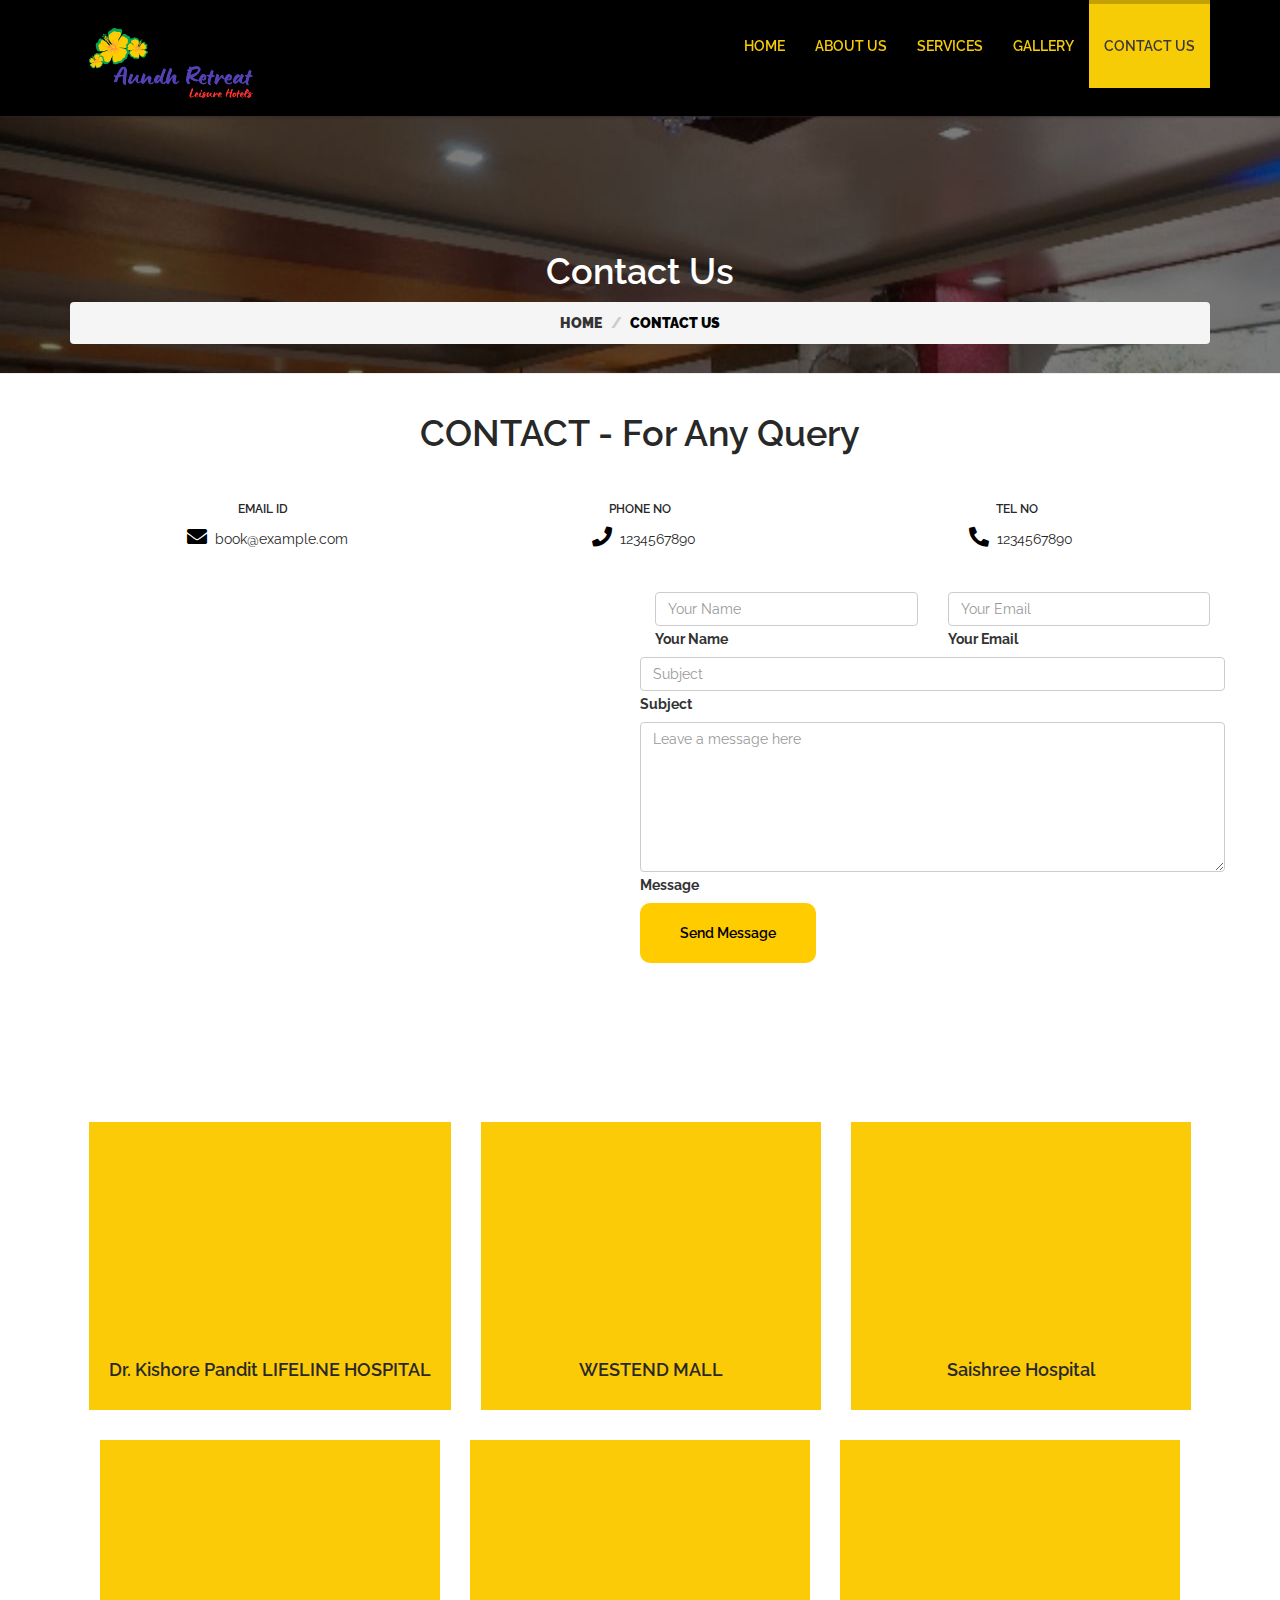
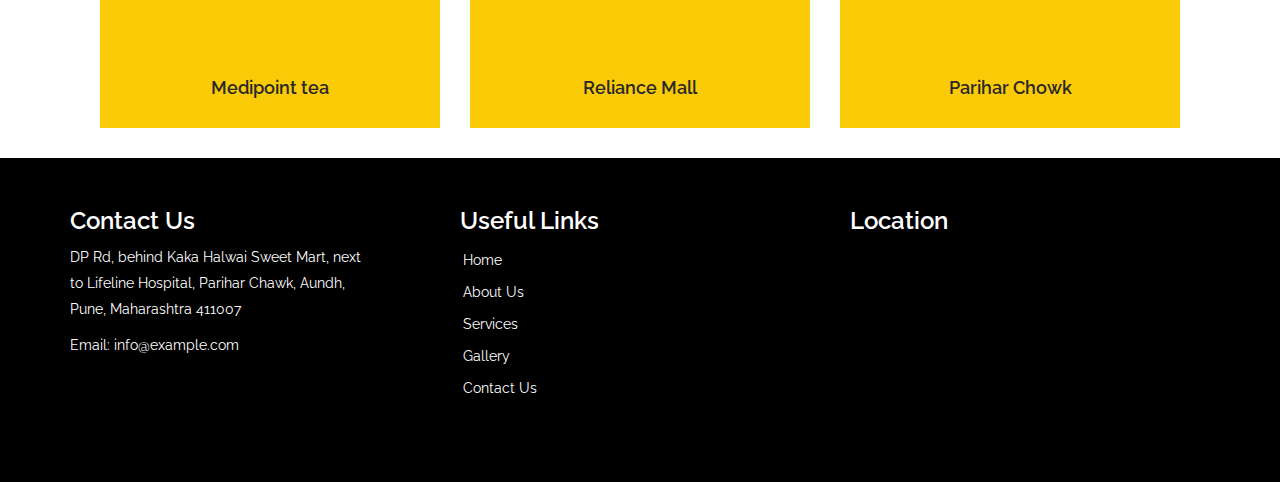
<file: contact-us.html>
<!DOCTYPE html>
<html lang="en">

<head>
    <meta charset="utf-8">
    <meta name="viewport" content="width=device-width, initial-scale=1.0">
    <meta name="description" content="">
    <meta name="author" content="webthemez">
    <title>Golden-Hotel-Free-HTML5-Bootstrap-Web-Template</title>
    <!-- core CSS -->
    <link href="css/bootstrap.min.css" rel="stylesheet">
    <link href="css/font-awesome.min.css" rel="stylesheet">
    <link href="css/animate.min.css" rel="stylesheet">
    <link href="css/prettyPhoto.css" rel="stylesheet">
    <link href="css/styles.css" rel="stylesheet">

    <link rel="stylesheet" type="text/css" href="css/slider-style.css" />
    <link rel="stylesheet" type="text/css" href="css/slider-custom.css" />
    <script type="text/javascript" src="js/modernizr.custom.79639.js"></script>
    <!--[if lt IE 9]>
    <script src="js/html5shiv.js"></script>
    <script src="js/respond.min.js"></script>
    <![endif]-->
    <link rel="shortcut icon" href="images/ico/favicon.ico">
    <link rel="stylesheet" href="https://cdnjs.cloudflare.com/ajax/libs/font-awesome/5.15.4/css/all.min.css">

    <style>
        /* Add your custom styles here */
        .form-container {
            max-width: 350px;
            margin: auto;
            padding: 20px;
            background-color: #ffffff;
            border-radius: 10px;
            position: absolute;
            width: 100%;
            top: 230px;
            right: 50px;
        }

        label {
            font-weight: bold;
            color: #333;
        }

        input[type="date"],
        input[type="number"] {
            padding: 8px;
            margin-bottom: 10px;
            border-radius: 5px;
            border: 1px solid #ccc;
            width: 100%;
        }

        button {
            padding: 10px 20px;
            background-color: #F6CC07;
            color: #000;
            border: none;
            border-radius: 5px;
            cursor: pointer;
            font-weight: 900;
        }

        button:hover {
            background-color: #555;
        }

        .number-counter {
            display: flex;
            align-items: center;
        }

        .number-counter button {
            background-color: #F6CC07;
            color: #fff;
            border: none;
            width: 30px;
            height: 30px;
            cursor: pointer;
            margin: 0 5px;
        }

        .number-counter button:hover {
            background-color: #555;
        }

        .number-display {
            margin: 0 10px;
            font-weight: bold;
            color: #333;
        }
    </style>

    <style>
        .carousel-container {
            width: 100%;
            overflow: hidden;
            margin-top: 88px;
            position: relative;
        }

        .carousel-slide {
            display: flex;
            transition: transform 0.5s ease;
        }

        .carousel-slide img {
            width: 100%;
            background-size: cover;
            background-position: center;
            background-repeat: no-repeat;

        }

        .section-container {
            position: absolute;
            top: 300px;
            left: 200px;
        }

        .section-container h2 {
            color: #ffffff;
            font-size: 50px;
        }

        .section-container p {
            color: #ffffff;
            font-size: 40px;
            padding: 20px 0px;
            padding-bottom: 30px;
        }

        #front-btn {
            margin-left: 40px;
        }

        .container-fluid {
            margin-top: 116px;
        }

        .cards-section-about {
            display: flex;
            justify-content: center;
            align-items: center;
            text-align: center;
            padding: 50px;
            gap: 30px;

        }

        .cards-section {
            box-shadow: 0px 2px 2px 4px #FFCC00;
            padding: 40px;
        }

        #about p {
            font-size: 18px;
            line-height: 30px;
            text-align: justify;
        }

        #about .listarrow li {
            font-size: 18px;
            line-height: 40px;
        }

        .locations {
            display: flex;
            justify-content: center;
            align-items: center;
            flex-flow: wrap;
            gap: 30px;
            padding: 30px;
        }

        .location-nearby {
            background-color: #fccb08;
            padding: 20px;
        }

        @media (min-width:320px) and (max-width:768px) {
            .cards-section-about {
                flex-flow: wrap;
            }
        }
    </style>
</head>

<body>
    <header id="header">
        <nav id="main-nav" class="navbar navbar-default navbar-fixed-top" role="banner">
            <div class="container">
                <div class="navbar-header">
                    <button type="button" class="navbar-toggle" data-toggle="collapse" data-target=".navbar-collapse">
                        <span class="sr-only">Toggle navigation</span>
                        <span class="icon-bar"></span>
                        <span class="icon-bar"></span>
                        <span class="icon-bar"></span>
                    </button>
                    <a class="navbar-brand" href="index.html"><img src="images/updated-images/aundh-retreat-logo-2.png"
                            alt="logo"></a>
                </div>

                <div class="collapse navbar-collapse navbar-right">
                    <ul class="nav navbar-nav">
                        <li class="scroll"><a href="index.html">Home</a></li>
                        <li class="scroll"><a href="about-us.html">About Us</a></li>
                        <li class="scroll"><a href="service.html">Services</a></li>
                        <li class="scroll"><a href="gallery.html">Gallery</a></li>
                        <li class="scroll active"><a href="contact-us.html">Contact Us</a></li>
                    </ul>
                </div>
            </div><!--/.container-->
        </nav><!--/nav-->
    </header><!--/header-->
    <div class="container-fluid page-header mb-5 p-0"
        style="background-image: url(images/updated-images/slider-image-3.jpg);">
        <div class="container-fluid page-header-inner py-5">
            <div class="container text-center pb-5">
                <h1 class="display-3 text-white mb-3 animated slideInDown" style="color: #ffffff;">Contact Us</h1>
                <nav aria-label="breadcrumb">
                    <ol class="breadcrumb justify-content-center text-uppercase">
                        <li class="breadcrumb-item"><a href="#" style="color: #333;font-weight: 900;">Home</a></li>

                        <li class="breadcrumb-item text-white active" aria-current="page"
                            style="color: #000;font-weight: 900;">Contact Us</li>
                    </ol>
                </nav>
            </div>
        </div>
    </div>
    <div class="container-xxl py-5">
        <div class="container">
            <div class="text-center wow fadeInUp" data-wow-delay="0.1s"
                style="visibility: visible; animation-delay: 0.1s; animation-name: fadeInUp;">

                <h1 class="mb-5"><span class=" text-uppercase">Contact - </span> For Any Query</h1>
            </div>
            <div class="row g-4">
                <div class="col-12"
                    style="width: 100%;max-width: 1100px;margin: auto;text-align: center;padding: 30px 0px;">
                    <div class="row gy-4">
                        <div class="col-md-4">
                            <h6 class="section-title text-start text-uppercase">Email Id</h6>
                            <p><i class="fas fa-envelope"
                                    style="font-size: 20px;color: #000;margin: 0px 8px;"></i>book@example.com</p>
                        </div>
                        <div class="col-md-4">
                            <h6 class="section-title text-start text-uppercase">Phone No</h6>
                            <p><i class="fas fa-phone" style="font-size: 20px;color: #000;margin: 0px 8px;"
                                    v></i>1234567890</p>
                        </div>
                        <div class="col-md-4">
                            <h6 class="section-title text-start text-uppercase">Tel No</h6>
                            <p><i class="fas fa-phone-alt"
                                    style="font-size: 20px;color: #000;margin: 0px 8px;"></i>1234567890</p>
                        </div>
                    </div>
                </div>
                <div class="col-md-6 wow fadeIn" data-wow-delay="0.1s"
                    style="visibility: visible; animation-delay: 0.1s; animation-name: fadeIn;">
                    <iframe
                        src="https://www.google.com/maps/embed?pb=!1m18!1m12!1m3!1d3782.3117381363327!2d73.80611039999997!3d18.559979300000016!2m3!1f0!2f0!3f0!3m2!1i1024!2i768!4f13.1!3m3!1m2!1s0x3bc2bf2ff8a06d03%3A0x1d11fa71ca8f5ce8!2sHotel%20Aundh%20Retreat!5e0!3m2!1sen!2sin!4v1712295554392!5m2!1sen!2sin"
                        width="100%" height="370" style="border:0;" allowfullscreen="" loading="lazy"
                        referrerpolicy="no-referrer-when-downgrade"></iframe>
                </div>
                <div class="col-md-6">
                    <div class="wow fadeInUp" data-wow-delay="0.2s"
                        style="visibility: visible; animation-delay: 0.2s; animation-name: fadeInUp;">
                        <form>
                            <div class="row g-3">
                                <div class="col-md-6">
                                    <div class="form-floating">
                                        <input type="text" class="form-control" id="name" placeholder="Your Name">
                                        <label for="name">Your Name</label>
                                    </div>
                                </div>
                                <div class="col-md-6">
                                    <div class="form-floating">
                                        <input type="email" class="form-control" id="email" placeholder="Your Email">
                                        <label for="email">Your Email</label>
                                    </div>
                                </div>
                                <div class="col-12">
                                    <div class="form-floating">
                                        <input type="text" class="form-control" id="subject" placeholder="Subject">
                                        <label for="subject">Subject</label>
                                    </div>
                                </div>
                                <div class="col-12">
                                    <div class="form-floating">
                                        <textarea class="form-control" placeholder="Leave a message here" id="message"
                                            style="height: 150px"></textarea>
                                        <label for="message">Message</label>
                                    </div>
                                </div>
                                <div class="col-12">
                                    <button class="btn w-100 py-3" type="submit"
                                        style="background-color: #FFCC00; color: #000;font-weight: 600;border-radius: 10px;padding: 20px 40px;">Send
                                        Message</button>
                                </div>
                            </div>
                        </form>
                    </div>
                </div>
            </div>
        </div>
    </div><br><br>
    <div class="text-center wow fadeInUp animated" data-wow-delay="0.1s"
        style="visibility: visible; animation-delay: 0.1s; animation-name: fadeInUp;">

        <h1 class="mb-5"><span class=" text-uppercase">Find Our - </span> Nearby Locations</h1>
    </div>
    <div class="locations">
        <div class="location-nearby">
            <iframe
                src="https://www.google.com/maps/embed?pb=!1m18!1m12!1m3!1d3782.3108670597676!2d73.8064564!3d18.5600186!2m3!1f0!2f0!3f0!3m2!1i1024!2i768!4f13.1!3m3!1m2!1s0x3bc2bf300f683ad1%3A0x8443d8e6d350f33!2sDr.%20Kishore%20Pandit%20LIFELINE%20HOSPITAL!5e0!3m2!1sen!2sin!4v1712737556507!5m2!1sen!2sin"
                width="100%" height="200" style="border:0;" allowfullscreen="" loading="lazy"
                referrerpolicy="no-referrer-when-downgrade"></iframe>
            <h4 class="text-center">Dr. Kishore Pandit LIFELINE HOSPITAL</h4>
        </div>
        <div class="location-nearby">
            <iframe
                src="https://www.google.com/maps/embed?pb=!1m18!1m12!1m3!1d3782.2751347634457!2d73.80700244999998!3d18.56163065!2m3!1f0!2f0!3f0!3m2!1i1024!2i768!4f13.1!3m3!1m2!1s0x3bc2bf3022261983%3A0xfd6f78eab06f617e!2sWESTEND%20MALL%2C%20Harmony%20Society%2C%20Ward%20No.%208%2C%20Wireless%20Colony%2C%20Aundh%2C%20Pune%2C%20Maharashtra%20411007!5e0!3m2!1sen!2sin!4v1712737602591!5m2!1sen!2sin"
                width="100%" height="200" style="border:0;" allowfullscreen="" loading="lazy"
                referrerpolicy="no-referrer-when-downgrade"></iframe>
            <h4 class="text-center">WESTEND MALL</h4>
        </div>
        <div class="location-nearby">
            <iframe
                src="https://www.google.com/maps/embed?pb=!1m18!1m12!1m3!1d3782.3077927880495!2d73.8052354!3d18.5601573!2m3!1f0!2f0!3f0!3m2!1i1024!2i768!4f13.1!3m3!1m2!1s0x3bc2bf2ff3d8438b%3A0x5f40cbe761e74f72!2sSaishree%20Hospital!5e0!3m2!1sen!2sin!4v1712737628386!5m2!1sen!2sin"
                width="100%" height="200" style="border:0;" allowfullscreen="" loading="lazy"
                referrerpolicy="no-referrer-when-downgrade"></iframe>
            <h4 class="text-center">Saishree Hospital</h4>
        </div>
        <div class="location-nearby">
            <iframe
                src="https://www.google.com/maps/embed?pb=!1m18!1m12!1m3!1d3782.1995119793964!2d73.80228629999999!3d18.565041900000004!2m3!1f0!2f0!3f0!3m2!1i1024!2i768!4f13.1!3m3!1m2!1s0x3bc2bf316776d8e5%3A0x886b06fb69ceec6a!2sMedipoint%20tea!5e0!3m2!1sen!2sin!4v1712737656343!5m2!1sen!2sin"
                width="100%" height="200" style="border:0;" allowfullscreen="" loading="lazy"
                referrerpolicy="no-referrer-when-downgrade"></iframe>
            <h4 class="text-center">Medipoint tea</h4>
        </div>
        <div class="location-nearby">
            <iframe
                src="https://www.google.com/maps/embed?pb=!1m18!1m12!1m3!1d3782.2337198564596!2d73.8072122!3d18.5634989!2m3!1f0!2f0!3f0!3m2!1i1024!2i768!4f13.1!3m3!1m2!1s0x3bc2bf1940cef409%3A0x2f54bb3874464983!2sReliance%20Mall!5e0!3m2!1sen!2sin!4v1712737684937!5m2!1sen!2sin"
                width="100%" height="200" style="border:0;" allowfullscreen="" loading="lazy"
                referrerpolicy="no-referrer-when-downgrade"></iframe>
            <h4 class="text-center">Reliance Mall</h4>
        </div>
        <div class="location-nearby">
            <iframe
                src="https://www.google.com/maps/embed?pb=!1m18!1m12!1m3!1d3782.2978139970505!2d73.8092435!3d18.5606075!2m3!1f0!2f0!3f0!3m2!1i1024!2i768!4f13.1!3m3!1m2!1s0x3bc2bf307ea957bd%3A0x981c13e6518c2913!2sParihar%20Chowk%2C%20Sanghvi%20Nagar%2C%20Ward%20No.%208%2C%20Aundh%20Gaon%2C%20Aundh%2C%20Pune%2C%20Maharashtra%20411007!5e0!3m2!1sen!2sin!4v1712737708384!5m2!1sen!2sin"
                width="100%" height="200" style="border:0;" allowfullscreen="" loading="lazy"
                referrerpolicy="no-referrer-when-downgrade"></iframe>
            <h4 class="text-center">Parihar Chowk</h4>
        </div>
    </div>

    <footer id="footer">
        <div class="container">
            <div class="row">
                <!-- First Section: Address, Contact, and Social Media Icons -->
                <div class="col-md-4">
                    <h3>Contact Us</h3>
                    <p style="width: 100%;max-width: 300px;">DP Rd, behind Kaka Halwai Sweet Mart, next to Lifeline
                        Hospital, Parihar Chawk, Aundh, Pune,
                        Maharashtra 411007</p>
                    <p>Email: info@example.com</p>
                    <div class="social-icons">
                        <!-- Add your social media icons here -->
                        <a href="#"><i class="fa fa-facebook"></i></a>
                        <a href="#"><i class="fa fa-twitter"></i></a>
                        <a href="#"><i class="fa fa-instagram"></i></a>
                        <!-- Add more social media icons as needed -->
                    </div>
                </div>

                <!-- Second Section: Useful Links -->
                <div class="col-md-4">
                    <h3>Useful Links</h3>
                    <ul>
                        <li><a href="index.html" style="color: #ffffff;">Home</a></li>
                        <li><a href="about-us.html" style="color: #ffffff;">About Us</a></li>
                        <li><a href="service.html" style="color: #ffffff;">Services</a></li>
                        <li><a href="gallery.html" style="color: #ffffff;">Gallery</a></li>
                        <li><a href="contact-us.html" style="color: #ffffff;">Contact Us</a></li>
                        <!-- Add more links as needed -->
                    </ul>
                </div>

                <!-- Third Section: Map -->
                <div class="col-md-4">
                    <h3>Location</h3>
                    <!-- Embed your map here, using iframe or other appropriate method -->
                    <iframe
                        src="https://www.google.com/maps/embed?pb=!1m18!1m12!1m3!1d3782.3116258059104!2d73.80353547514419!3d18.55998436796919!2m3!1f0!2f0!3f0!3m2!1i1024!2i768!4f13.1!3m3!1m2!1s0x3bc2bf2ff8a06d03%3A0x1d11fa71ca8f5ce8!2sHotel%20Aundh%20Retreat!5e0!3m2!1sen!2sin!4v1712407674877!5m2!1sen!2sin"
                        width="100%" height="200" style="border:0;" allowfullscreen="" loading="lazy"
                        referrerpolicy="no-referrer-when-downgrade"></iframe>
                </div>
            </div>
        </div>
    </footer><!--/#footer-->


    <script src="js/jquery.js"></script>
    <script src="js/bootstrap.min.js"></script>
    <script src="js/mousescroll.js"></script>
    <script src="js/smoothscroll.js"></script>
    <script src="js/jquery.prettyPhoto.js"></script>
    <script src="js/jquery.isotope.min.js"></script>
    <script src="js/jquery.inview.min.js"></script>
    <script src="js/wow.min.js"></script>
    <script type="text/javascript" src="js/jquery.ba-cond.min.js"></script>
    <script type="text/javascript" src="js/jquery.slitslider.js"></script>
    <script type="text/javascript" src="js/slitslider-custom.js"></script>
    <script src="js/custom-scripts.js"></script>
    <script>
        const carouselSlide = document.querySelector('.carousel-slide');
        const images = document.querySelectorAll('.carousel-slide img');

        let counter = 0; // Starting from the first image
        const size = images[0].clientWidth;

        function nextSlide() {
            if (counter >= images.length - 1) {
                counter = 0; // Reset counter to loop back to the first image
                carouselSlide.style.transition = 'none'; // Disable transition for seamless loop
            } else {
                counter++;
                carouselSlide.style.transition = 'transform 0.5s ease-in-out';
            }
            carouselSlide.style.transform = `translateX(${-size * counter}px)`;
        }

        setInterval(nextSlide, 2000); // Adjusted interval to 2 seconds (2000 milliseconds)
    </script>
    <script>
        function openCalendar(inputId) {
            // Get the input element by ID
            var input = document.getElementById(inputId);
            // Open the calendar for the input element
            input.click();
        }

        function incrementRoom() {
            var roomCount = document.getElementById("roomCount");
            roomCount.textContent = parseInt(roomCount.textContent) + 1;
        }

        function decrementRoom() {
            var roomCount = document.getElementById("roomCount");
            var count = parseInt(roomCount.textContent);
            if (count > 1) {
                roomCount.textContent = count - 1;
            }
        }
    </script>
    <!-- Code injected by live-server -->
    <script>
        // <![CDATA[  <-- For SVG support
        if ('WebSocket' in window) {
            (function () {
                function refreshCSS() {
                    var sheets = [].slice.call(document.getElementsByTagName("link"));
                    var head = document.getElementsByTagName("head")[0];
                    for (var i = 0; i < sheets.length; ++i) {
                        var elem = sheets[i];
                        var parent = elem.parentElement || head;
                        parent.removeChild(elem);
                        var rel = elem.rel;
                        if (elem.href && typeof rel != "string" || rel.length == 0 || rel.toLowerCase() == "stylesheet") {
                            var url = elem.href.replace(/(&|\?)_cacheOverride=\d+/, '');
                            elem.href = url + (url.indexOf('?') >= 0 ? '&' : '?') + '_cacheOverride=' + (new Date().valueOf());
                        }
                        parent.appendChild(elem);
                    }
                }
                var protocol = window.location.protocol === 'http:' ? 'ws://' : 'wss://';
                var address = protocol + window.location.host + window.location.pathname + '/ws';
                var socket = new WebSocket(address);
                socket.onmessage = function (msg) {
                    if (msg.data == 'reload') window.location.reload();
                    else if (msg.data == 'refreshcss') refreshCSS();
                };
                if (sessionStorage && !sessionStorage.getItem('IsThisFirstTime_Log_From_LiveServer')) {
                    console.log('Live reload enabled.');
                    sessionStorage.setItem('IsThisFirstTime_Log_From_LiveServer', true);
                }
            })();
        }
        else {
            console.error('Upgrade your browser. This Browser is NOT supported WebSocket for Live-Reloading.');
        }
        // ]]>
    </script>
</body>

</html>
</file>
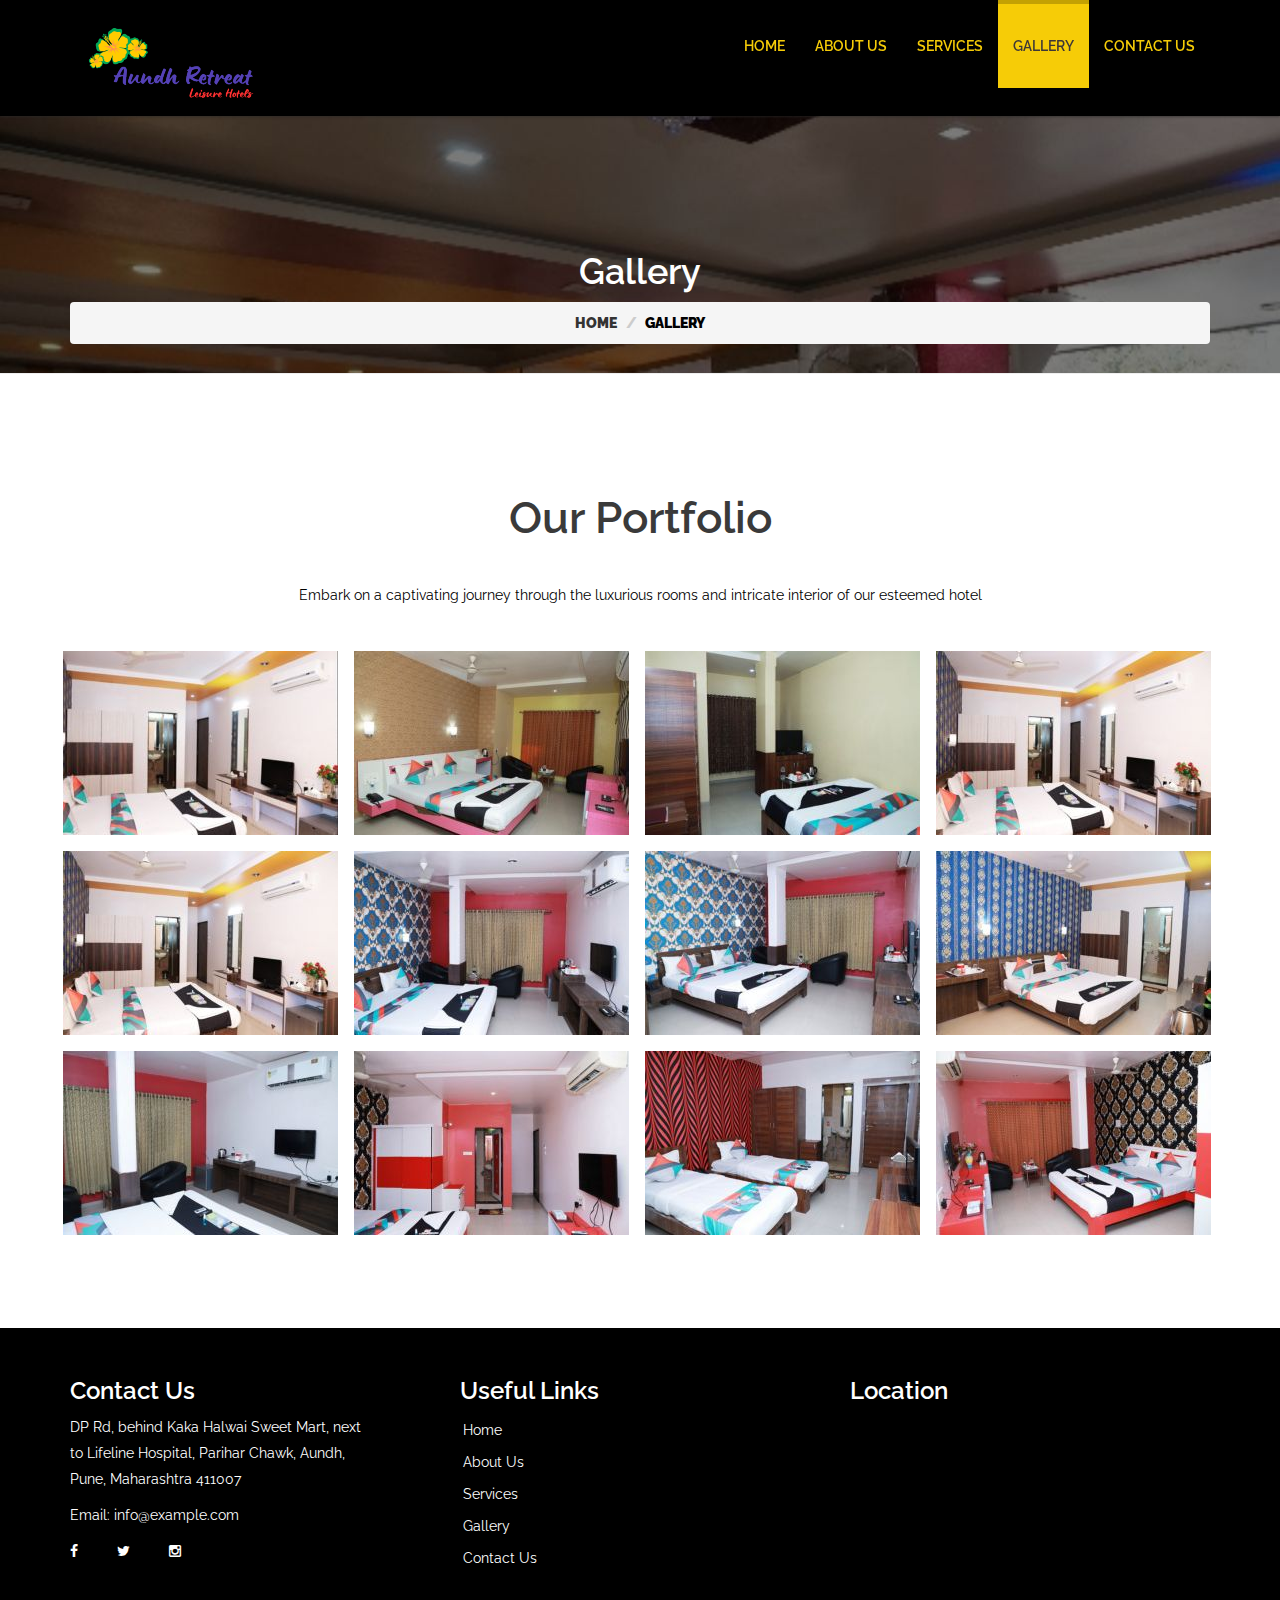
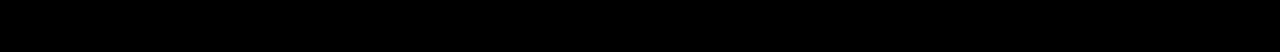
<file: gallery.html>
<!DOCTYPE html>
<html lang="en">

<head>
    <meta charset="utf-8">
    <meta name="viewport" content="width=device-width, initial-scale=1.0">
    <meta name="description" content="">
    <meta name="author" content="webthemez">
    <title>Golden-Hotel-Free-HTML5-Bootstrap-Web-Template</title>
    <!-- core CSS -->
    <link href="css/bootstrap.min.css" rel="stylesheet">
    <link href="css/font-awesome.min.css" rel="stylesheet">
    <link href="css/animate.min.css" rel="stylesheet">
    <link href="css/prettyPhoto.css" rel="stylesheet">
    <link href="css/styles.css" rel="stylesheet">

    <link rel="stylesheet" type="text/css" href="css/slider-style.css" />
    <link rel="stylesheet" type="text/css" href="css/slider-custom.css" />
    <script type="text/javascript" src="js/modernizr.custom.79639.js"></script>
    <!--[if lt IE 9]>
    <script src="js/html5shiv.js"></script>
    <script src="js/respond.min.js"></script>
    <![endif]-->
    <link rel="shortcut icon" href="images/ico/favicon.ico">
    <link rel="stylesheet" href="https://cdnjs.cloudflare.com/ajax/libs/font-awesome/5.15.4/css/all.min.css"
        integrity="sha512-Mrg//r+I2rMhVAFxsbdOjkUWBC8Vz1gyf1roRPlzxgXdg+r7i7k5t5Qv8Ed++MWX2bBXkqE+uTut03tm4IaxdQ=="
        crossorigin="anonymous" referrerpolicy="no-referrer" />
    <style>
        /* Add your custom styles here */
        .form-container {
            max-width: 350px;
            margin: auto;
            padding: 20px;
            background-color: #ffffff;
            border-radius: 10px;
            position: absolute;
            width: 100%;
            top: 230px;
            right: 50px;
        }

        label {
            font-weight: bold;
            color: #333;
        }

        input[type="date"],
        input[type="number"] {
            padding: 8px;
            margin-bottom: 10px;
            border-radius: 5px;
            border: 1px solid #ccc;
            width: 100%;
        }

        button {
            padding: 10px 20px;
            background-color: #F6CC07;
            color: #000;
            border: none;
            border-radius: 5px;
            cursor: pointer;
            font-weight: 900;
        }

        button:hover {
            background-color: #555;
        }

        .number-counter {
            display: flex;
            align-items: center;
        }

        .number-counter button {
            background-color: #F6CC07;
            color: #fff;
            border: none;
            width: 30px;
            height: 30px;
            cursor: pointer;
            margin: 0 5px;
        }

        .number-counter button:hover {
            background-color: #555;
        }

        .number-display {
            margin: 0 10px;
            font-weight: bold;
            color: #333;
        }
    </style>

    <style>
        .carousel-container {
            width: 100%;
            overflow: hidden;
            margin-top: 88px;
            position: relative;
        }

        .carousel-slide {
            display: flex;
            transition: transform 0.5s ease;
        }

        .carousel-slide img {
            width: 100%;
            background-size: cover;
            background-position: center;
            background-repeat: no-repeat;

        }

        .section-container {
            position: absolute;
            top: 300px;
            left: 200px;
        }

        .section-container h2 {
            color: #ffffff;
            font-size: 50px;
        }

        .section-container p {
            color: #ffffff;
            font-size: 40px;
            padding: 20px 0px;
            padding-bottom: 30px;
        }

        #front-btn {
            margin-left: 40px;
        }

        .container-fluid {
            margin-top: 116px;
        }

        .cards-section-about {
            display: flex;
            justify-content: center;
            align-items: center;
            text-align: center;
            padding: 50px;
            gap: 30px;

        }

        .cards-section {
            box-shadow: 0px 2px 2px 4px #FFCC00;
            padding: 40px;
        }

        #about p {
            font-size: 18px;
            line-height: 30px;
            text-align: justify;
        }

        #about .listarrow li {
            font-size: 18px;
            line-height: 40px;
        }


        @media (min-width:320px) and (max-width:768px) {
            .cards-section-about {
                flex-flow: wrap;
            }
        }
    </style>
</head>

<body>
    <header id="header">
        <nav id="main-nav" class="navbar navbar-default navbar-fixed-top" role="banner">
            <div class="container">
                <div class="navbar-header">
                    <button type="button" class="navbar-toggle" data-toggle="collapse" data-target=".navbar-collapse">
                        <span class="sr-only">Toggle navigation</span>
                        <span class="icon-bar"></span>
                        <span class="icon-bar"></span>
                        <span class="icon-bar"></span>
                    </button>
                    <a class="navbar-brand" href="index.html"><img src="images/updated-images/aundh-retreat-logo-2.png"
                            alt="logo"></a>
                </div>

                <div class="collapse navbar-collapse navbar-right">
                    <ul class="nav navbar-nav">
                        <li class="scroll"><a href="index.html">Home</a></li>
                        <li class="scroll "><a href="about-us.html">About Us</a></li>
                        <li class="scroll"><a href="service.html">Services</a></li>
                        <li class="scroll active"><a href="gallery.html">Gallery</a></li>
                        <li class="scroll"><a href="contact-us.html">Contact Us</a></li>
                    </ul>
                </div>
            </div><!--/.container-->
        </nav><!--/nav-->
    </header><!--/header-->
    <div class="container-fluid page-header mb-5 p-0"
        style="background-image: url(images/updated-images/slider-image-3.jpg);">
        <div class="container-fluid page-header-inner py-5">
            <div class="container text-center pb-5">
                <h1 class="display-3 text-white mb-3 animated slideInDown" style="color: #ffffff;">Gallery</h1>
                <nav aria-label="breadcrumb">
                    <ol class="breadcrumb justify-content-center text-uppercase">
                        <li class="breadcrumb-item"><a href="#" style="color: #333;font-weight: 900;">Home</a></li>

                        <li class="breadcrumb-item text-white active" aria-current="page"
                            style="color: #000;font-weight: 900;">Gallery</li>
                    </ol>
                </nav>
            </div>
        </div>
    </div>

    <section id="portfolio">
        <div class="container">
            <div class="section-header">
                <h2 class="section-title wow fadeInDown animated"
                    style="visibility: visible; animation-name: fadeInDown;">Our Portfolio</h2>
                <p class="wow fadeInDown animated" style="visibility: visible; animation-name: fadeInDown;">Embark on a
                    captivating journey through the luxurious rooms and intricate interior of our esteemed hotel</p>
            </div>

            <div class="text-center" style="display:none;">
                <ul class="portfolio-filter">
                    <li><a class="active" href="#" data-filter="*">All Works</a></li>
                    <li><a href="#" data-filter=".designing">Designing</a></li>
                    <li><a href="#" data-filter=".mobile">Mobile App</a></li>
                    <li><a href="#" data-filter=".development">Development</a></li>
                </ul><!--/#portfolio-filter-->
            </div>

            <div class="portfolio-items isotope" style="position: relative; overflow: hidden; height: 600px;">
                <div class="portfolio-item designing isotope-item"
                    style="position: absolute; left: 0px; top: 0px; transform: translate3d(0px, 0px, 0px);">
                    <div class="portfolio-item-inner">
                        <img class="img-responsive" src="images/updated-images/rooms-images-small/1.jpg" alt="">
                        <div class="portfolio-info">
                            <a class="preview" href="images/updated-images/rooms-images-large/1.jpg"
                                rel="prettyPhoto"><i class="fa fa-eye"></i></a>
                        </div>
                    </div>
                </div><!--/.portfolio-item-->

                <div class="portfolio-item mobile development isotope-item"
                    style="position: absolute; left: 0px; top: 0px; transform: translate3d(291px, 0px, 0px);">
                    <div class="portfolio-item-inner">
                        <img class="img-responsive" src="images/updated-images/rooms-images-small/2.jpg" alt="">
                        <div class="portfolio-info">
                            <a class="preview" href="images/updated-images/rooms-images-large/2.jpg"
                                rel="prettyPhoto"><i class="fa fa-eye"></i></a>
                        </div>
                    </div>
                </div><!--/.portfolio-item-->

                <div class="portfolio-item designing isotope-item"
                    style="position: absolute; left: 0px; top: 0px; transform: translate3d(582px, 0px, 0px);">
                    <div class="portfolio-item-inner">
                        <img class="img-responsive" src="images/updated-images/rooms-images-small/3.jpg" alt="">
                        <div class="portfolio-info">
                            <a class="preview" href="images/updated-images/rooms-images-large/3.jpg"
                                rel="prettyPhoto"><i class="fa fa-eye"></i></a>
                        </div>
                    </div>
                </div><!--/.portfolio-item-->

                <div class="portfolio-item mobile isotope-item"
                    style="position: absolute; left: 0px; top: 0px; transform: translate3d(873px, 0px, 0px);">
                    <div class="portfolio-item-inner">
                        <img class="img-responsive" src="images/updated-images/rooms-images-small/4.jpg" alt="">
                        <div class="portfolio-info">
                            <a class="preview" href="images/updated-images/rooms-images-large/4.jpg"
                                rel="prettyPhoto"><i class="fa fa-eye"></i></a>
                        </div>
                    </div>
                </div><!--/.portfolio-item-->

                <div class="portfolio-item designing development isotope-item"
                    style="position: absolute; left: 0px; top: 0px; transform: translate3d(0px, 200px, 0px);">
                    <div class="portfolio-item-inner">
                        <img class="img-responsive" src="images/updated-images/rooms-images-small/5.jpg" alt="">
                        <div class="portfolio-info">
                            <a class="preview" href="images/updated-images/rooms-images-large/5.jpg"
                                rel="prettyPhoto"><i class="fa fa-eye"></i></a>
                        </div>
                    </div>
                </div><!--/.portfolio-item-->

                <div class="portfolio-item mobile isotope-item"
                    style="position: absolute; left: 0px; top: 0px; transform: translate3d(291px, 200px, 0px);">
                    <div class="portfolio-item-inner">
                        <img class="img-responsive" src="images/updated-images/rooms-images-small/6.jpg" alt="">
                        <div class="portfolio-info">
                            <a class="preview" href="images/updated-images/rooms-images-large/6.jpg"
                                rel="prettyPhoto"><i class="fa fa-eye"></i></a>
                        </div>
                    </div>
                </div><!--/.portfolio-item-->

                <div class="portfolio-item designing development isotope-item"
                    style="position: absolute; left: 0px; top: 0px; transform: translate3d(582px, 200px, 0px);">
                    <div class="portfolio-item-inner">
                        <img class="img-responsive" src="images/updated-images/rooms-images-small/7.jpg" alt="">
                        <div class="portfolio-info">
                            <a class="preview" href="images/updated-images/rooms-images-large/7.jpg"
                                rel="prettyPhoto"><i class="fa fa-eye"></i></a>
                        </div>
                    </div>
                </div><!--/.portfolio-item-->

                <div class="portfolio-item mobile isotope-item"
                    style="position: absolute; left: 0px; top: 0px; transform: translate3d(873px, 200px, 0px);">
                    <div class="portfolio-item-inner">
                        <img class="img-responsive" src="images/updated-images/rooms-images-small/8.jpg" alt="">
                        <div class="portfolio-info">
                            <a class="preview" href="images/updated-images/rooms-images-large/8.jpg"
                                rel="prettyPhoto"><i class="fa fa-eye"></i></a>
                        </div>
                    </div>
                </div><!--/.portfolio-item-->
                <div class="portfolio-item mobile isotope-item"
                    style="position: absolute; left: 0px; top: 0px; transform: translate3d(0px, 400px, 0px);">
                    <div class="portfolio-item-inner">
                        <img class="img-responsive" src="images/updated-images/rooms-images-small/9.jpg" alt="">
                        <div class="portfolio-info">
                            <a class="preview" href="images/updated-images/rooms-images-large/9.jpg"
                                rel="prettyPhoto"><i class="fa fa-eye"></i></a>
                        </div>
                    </div>
                </div><!--/.portfolio-item-->
                <div class="portfolio-item mobile isotope-item"
                    style="position: absolute; left: 0px; top: 0px; transform: translate3d(291px, 400px, 0px);">
                    <div class="portfolio-item-inner">
                        <img class="img-responsive" src="images/updated-images/rooms-images-small/10.jpg" alt="">
                        <div class="portfolio-info">
                            <a class="preview" href="images/updated-images/rooms-images-large/10.jpg"
                                rel="prettyPhoto"><i class="fa fa-eye"></i></a>
                        </div>
                    </div>
                </div><!--/.portfolio-item-->
                <div class="portfolio-item mobile isotope-item"
                    style="position: absolute; left: 0px; top: 0px; transform: translate3d(582px, 400px, 0px);">
                    <div class="portfolio-item-inner">
                        <img class="img-responsive" src="images/updated-images/rooms-images-small/11.jpg" alt="">
                        <div class="portfolio-info">
                            <a class="preview" href="images/updated-images/rooms-images-large/11.jpg"
                                rel="prettyPhoto"><i class="fa fa-eye"></i></a>
                        </div>
                    </div>
                </div><!--/.portfolio-item-->
                <div class="portfolio-item mobile isotope-item"
                    style="position: absolute; left: 0px; top: 0px; transform: translate3d(873px, 400px, 0px);">
                    <div class="portfolio-item-inner">
                        <img class="img-responsive" src="images/updated-images/rooms-images-small/12.jpg" alt="">
                        <div class="portfolio-info">
                            <a class="preview" href="images/updated-images/rooms-images-large/12.jpg"
                                rel="prettyPhoto"><i class="fa fa-eye"></i></a>
                        </div>
                    </div>
                </div><!--/.portfolio-item-->
            </div>
        </div><!--/.container-->
    </section>


    <footer id="footer">
        <div class="container">
            <div class="row">
                <!-- First Section: Address, Contact, and Social Media Icons -->
                <div class="col-md-4">
                    <h3>Contact Us</h3>
                    <p style="width: 100%;max-width: 300px;">DP Rd, behind Kaka Halwai Sweet Mart, next to Lifeline
                        Hospital, Parihar Chawk, Aundh, Pune,
                        Maharashtra 411007</p>
                    <p>Email: info@example.com</p>
                    <div class="social-icons">
                        <!-- Add your social media icons here -->
                        <a href="#"><i class="fa fa-facebook"></i></a>
                        <a href="#"><i class="fa fa-twitter"></i></a>
                        <a href="#"><i class="fa fa-instagram"></i></a>
                        <!-- Add more social media icons as needed -->
                    </div>
                </div>

                <!-- Second Section: Useful Links -->
                <div class="col-md-4">
                    <h3>Useful Links</h3>
                    <ul>
                        <li><a href="index.html" style="color: #ffffff;">Home</a></li>
                        <li><a href="about-us.html" style="color: #ffffff;">About Us</a></li>
                        <li><a href="service.html" style="color: #ffffff;">Services</a></li>
                        <li><a href="gallery.html" style="color: #ffffff;">Gallery</a></li>
                        <li><a href="contact-us.html" style="color: #ffffff;">Contact Us</a></li>
                        <!-- Add more links as needed -->
                    </ul>
                </div>

                <!-- Third Section: Map -->
                <div class="col-md-4">
                    <h3>Location</h3>
                    <!-- Embed your map here, using iframe or other appropriate method -->
                    <iframe
                        src="https://www.google.com/maps/embed?pb=!1m18!1m12!1m3!1d3782.3116258059104!2d73.80353547514419!3d18.55998436796919!2m3!1f0!2f0!3f0!3m2!1i1024!2i768!4f13.1!3m3!1m2!1s0x3bc2bf2ff8a06d03%3A0x1d11fa71ca8f5ce8!2sHotel%20Aundh%20Retreat!5e0!3m2!1sen!2sin!4v1712407674877!5m2!1sen!2sin"
                        width="100%" height="200" style="border:0;" allowfullscreen="" loading="lazy"
                        referrerpolicy="no-referrer-when-downgrade"></iframe>
                </div>
            </div>
        </div>
    </footer><!--/#footer-->


    <script src="js/jquery.js"></script>
    <script src="js/bootstrap.min.js"></script>
    <script src="js/mousescroll.js"></script>
    <script src="js/smoothscroll.js"></script>
    <script src="js/jquery.prettyPhoto.js"></script>
    <script src="js/jquery.isotope.min.js"></script>
    <script src="js/jquery.inview.min.js"></script>
    <script src="js/wow.min.js"></script>
    <script type="text/javascript" src="js/jquery.ba-cond.min.js"></script>
    <script type="text/javascript" src="js/jquery.slitslider.js"></script>
    <script type="text/javascript" src="js/slitslider-custom.js"></script>
    <script src="js/custom-scripts.js"></script>
    <script>
        const carouselSlide = document.querySelector('.carousel-slide');
        const images = document.querySelectorAll('.carousel-slide img');

        let counter = 0; // Starting from the first image
        const size = images[0].clientWidth;

        function nextSlide() {
            if (counter >= images.length - 1) {
                counter = 0; // Reset counter to loop back to the first image
                carouselSlide.style.transition = 'none'; // Disable transition for seamless loop
            } else {
                counter++;
                carouselSlide.style.transition = 'transform 0.5s ease-in-out';
            }
            carouselSlide.style.transform = `translateX(${-size * counter}px)`;
        }

        setInterval(nextSlide, 2000); // Adjusted interval to 2 seconds (2000 milliseconds)
    </script>
    <script>
        function openCalendar(inputId) {
            // Get the input element by ID
            var input = document.getElementById(inputId);
            // Open the calendar for the input element
            input.click();
        }

        function incrementRoom() {
            var roomCount = document.getElementById("roomCount");
            roomCount.textContent = parseInt(roomCount.textContent) + 1;
        }

        function decrementRoom() {
            var roomCount = document.getElementById("roomCount");
            var count = parseInt(roomCount.textContent);
            if (count > 1) {
                roomCount.textContent = count - 1;
            }
        }
    </script>
    <!-- Code injected by live-server -->
    <script>
        // <![CDATA[  <-- For SVG support
        if ('WebSocket' in window) {
            (function () {
                function refreshCSS() {
                    var sheets = [].slice.call(document.getElementsByTagName("link"));
                    var head = document.getElementsByTagName("head")[0];
                    for (var i = 0; i < sheets.length; ++i) {
                        var elem = sheets[i];
                        var parent = elem.parentElement || head;
                        parent.removeChild(elem);
                        var rel = elem.rel;
                        if (elem.href && typeof rel != "string" || rel.length == 0 || rel.toLowerCase() == "stylesheet") {
                            var url = elem.href.replace(/(&|\?)_cacheOverride=\d+/, '');
                            elem.href = url + (url.indexOf('?') >= 0 ? '&' : '?') + '_cacheOverride=' + (new Date().valueOf());
                        }
                        parent.appendChild(elem);
                    }
                }
                var protocol = window.location.protocol === 'http:' ? 'ws://' : 'wss://';
                var address = protocol + window.location.host + window.location.pathname + '/ws';
                var socket = new WebSocket(address);
                socket.onmessage = function (msg) {
                    if (msg.data == 'reload') window.location.reload();
                    else if (msg.data == 'refreshcss') refreshCSS();
                };
                if (sessionStorage && !sessionStorage.getItem('IsThisFirstTime_Log_From_LiveServer')) {
                    console.log('Live reload enabled.');
                    sessionStorage.setItem('IsThisFirstTime_Log_From_LiveServer', true);
                }
            })();
        }
        else {
            console.error('Upgrade your browser. This Browser is NOT supported WebSocket for Live-Reloading.');
        }
        // ]]>
    </script>
    <!-- Code injected by live-server -->
    <script>
        // <![CDATA[  <-- For SVG support
        if ('WebSocket' in window) {
            (function () {
                function refreshCSS() {
                    var sheets = [].slice.call(document.getElementsByTagName("link"));
                    var head = document.getElementsByTagName("head")[0];
                    for (var i = 0; i < sheets.length; ++i) {
                        var elem = sheets[i];
                        var parent = elem.parentElement || head;
                        parent.removeChild(elem);
                        var rel = elem.rel;
                        if (elem.href && typeof rel != "string" || rel.length == 0 || rel.toLowerCase() == "stylesheet") {
                            var url = elem.href.replace(/(&|\?)_cacheOverride=\d+/, '');
                            elem.href = url + (url.indexOf('?') >= 0 ? '&' : '?') + '_cacheOverride=' + (new Date().valueOf());
                        }
                        parent.appendChild(elem);
                    }
                }
                var protocol = window.location.protocol === 'http:' ? 'ws://' : 'wss://';
                var address = protocol + window.location.host + window.location.pathname + '/ws';
                var socket = new WebSocket(address);
                socket.onmessage = function (msg) {
                    if (msg.data == 'reload') window.location.reload();
                    else if (msg.data == 'refreshcss') refreshCSS();
                };
                if (sessionStorage && !sessionStorage.getItem('IsThisFirstTime_Log_From_LiveServer')) {
                    console.log('Live reload enabled.');
                    sessionStorage.setItem('IsThisFirstTime_Log_From_LiveServer', true);
                }
            })();
        }
        else {
            console.error('Upgrade your browser. This Browser is NOT supported WebSocket for Live-Reloading.');
        }
        // ]]>
    </script>
</body>

</html>
</file>
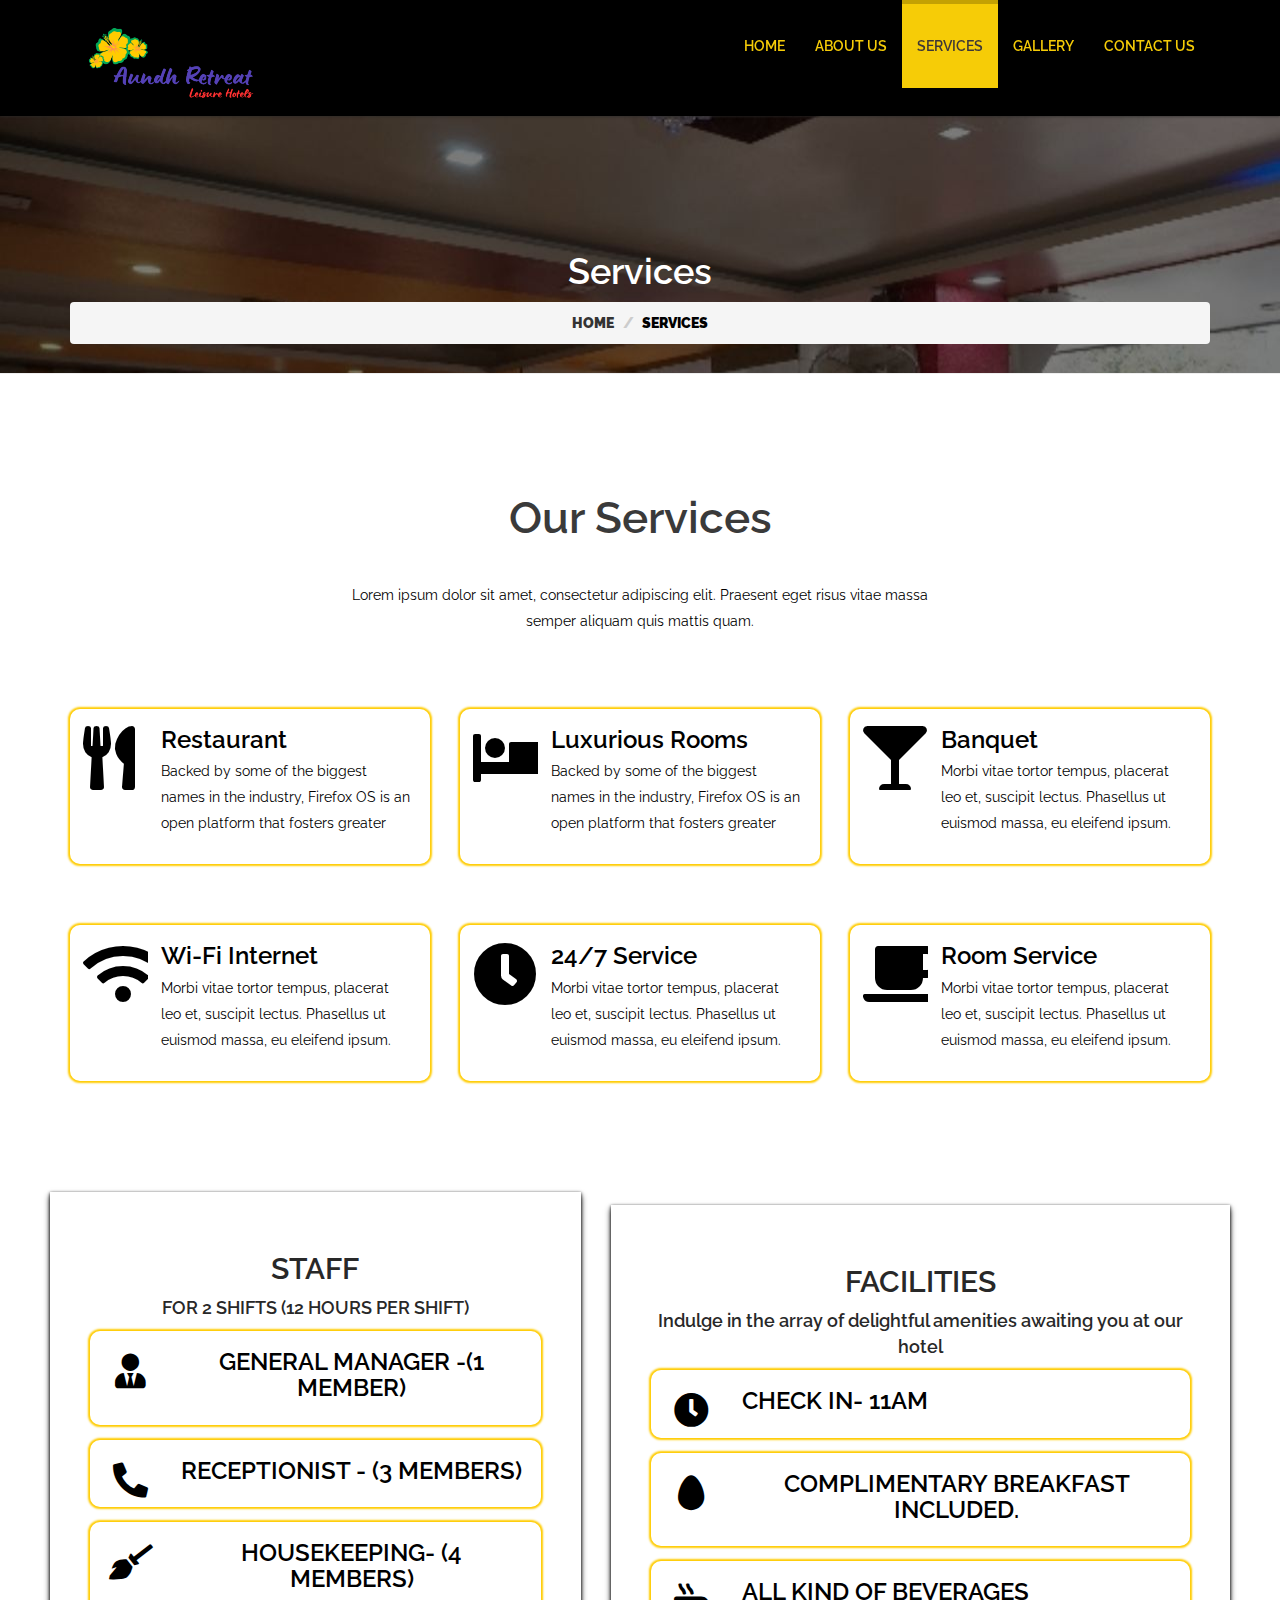
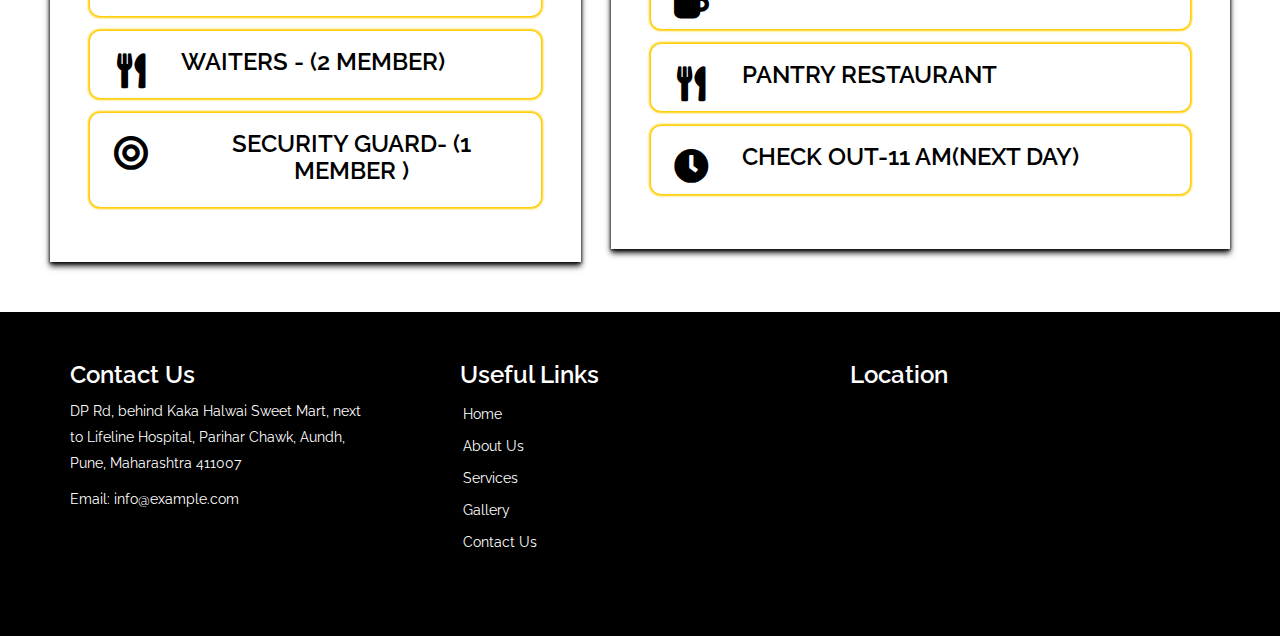
<file: service.html>
<!DOCTYPE html>
<html lang="en">

<head>
    <meta charset="utf-8">
    <meta name="viewport" content="width=device-width, initial-scale=1.0">
    <meta name="description" content="">
    <meta name="author" content="webthemez">
    <title>Golden-Hotel-Free-HTML5-Bootstrap-Web-Template</title>
    <!-- core CSS -->
    <link href="css/bootstrap.min.css" rel="stylesheet">
    <link href="css/font-awesome.min.css" rel="stylesheet">
    <link href="css/animate.min.css" rel="stylesheet">
    <link href="css/prettyPhoto.css" rel="stylesheet">
    <link href="css/styles.css" rel="stylesheet">

    <link rel="stylesheet" type="text/css" href="css/slider-style.css" />
    <link rel="stylesheet" type="text/css" href="css/slider-custom.css" />
    <script type="text/javascript" src="js/modernizr.custom.79639.js"></script>
    <!--[if lt IE 9]>
    <script src="js/html5shiv.js"></script>
    <script src="js/respond.min.js"></script>
    <![endif]-->
    <link rel="shortcut icon" href="images/ico/favicon.ico">
    <link rel="stylesheet" href="https://cdnjs.cloudflare.com/ajax/libs/font-awesome/5.15.4/css/all.min.css">

    <style>
        /* Add your custom styles here */
        .form-container {
            max-width: 350px;
            margin: auto;
            padding: 20px;
            background-color: #ffffff;
            border-radius: 10px;
            position: absolute;
            width: 100%;
            top: 230px;
            right: 50px;
        }

        label {
            font-weight: bold;
            color: #333;
        }

        input[type="date"],
        input[type="number"] {
            padding: 8px;
            margin-bottom: 10px;
            border-radius: 5px;
            border: 1px solid #ccc;
            width: 100%;
        }

        button {
            padding: 10px 20px;
            background-color: #F6CC07;
            color: #000;
            border: none;
            border-radius: 5px;
            cursor: pointer;
            font-weight: 900;
        }

        button:hover {
            background-color: #555;
        }

        .number-counter {
            display: flex;
            align-items: center;
        }

        .number-counter button {
            background-color: #F6CC07;
            color: #fff;
            border: none;
            width: 30px;
            height: 30px;
            cursor: pointer;
            margin: 0 5px;
        }

        .number-counter button:hover {
            background-color: #555;
        }

        .number-display {
            margin: 0 10px;
            font-weight: bold;
            color: #333;
        }
    </style>

    <style>
        .carousel-container {
            width: 100%;
            overflow: hidden;
            margin-top: 88px;
            position: relative;
        }

        .carousel-slide {
            display: flex;
            transition: transform 0.5s ease;
        }

        .carousel-slide img {
            width: 100%;
            background-size: cover;
            background-position: center;
            background-repeat: no-repeat;

        }

        .section-container {
            position: absolute;
            top: 300px;
            left: 200px;
        }

        .section-container h2 {
            color: #ffffff;
            font-size: 50px;
        }

        .section-container p {
            color: #ffffff;
            font-size: 40px;
            padding: 20px 0px;
            padding-bottom: 30px;
        }

        #front-btn {
            margin-left: 40px;
        }

        .container-fluid {
            margin-top: 116px;
        }

        .cards-section-about {
            display: flex;
            justify-content: center;
            align-items: center;
            text-align: center;
            padding: 50px;
            gap: 30px;

        }

        .cards-section {
            box-shadow: 0px 2px 2px 4px #FFCC00;
            padding: 40px;
        }

        #about p {
            font-size: 18px;
            line-height: 30px;
            text-align: justify;
        }

        #about .listarrow li {
            font-size: 18px;
            line-height: 40px;
        }

        div#media\ service-box {
            margin-bottom: 15px;
            padding: 18px;
            padding-left: 91px;
            position: relative;
            /* background: #F2F2F2; */
            color: #000000;
            box-shadow: 0px 0px 2px 2px #FFCC00;
            border-radius: 10px;


        }


        @media (min-width:320px) and (max-width:768px) {
            .cards-section-about {
                flex-flow: wrap;
            }
        }
    </style>
</head>

<body>
    <header id="header">
        <nav id="main-nav" class="navbar navbar-default navbar-fixed-top" role="banner">
            <div class="container">
                <div class="navbar-header">
                    <button type="button" class="navbar-toggle" data-toggle="collapse" data-target=".navbar-collapse">
                        <span class="sr-only">Toggle navigation</span>
                        <span class="icon-bar"></span>
                        <span class="icon-bar"></span>
                        <span class="icon-bar"></span>
                    </button>
                    <a class="navbar-brand" href="index.html"><img src="images/updated-images/aundh-retreat-logo-2.png"
                            alt="logo"></a>
                </div>

                <div class="collapse navbar-collapse navbar-right">
                    <ul class="nav navbar-nav">
                        <li class="scroll"><a href="index.html">Home</a></li>
                        <li class="scroll"><a href="about-us.html">About Us</a></li>
                        <li class="scroll active"><a href="service.html">Services</a></li>
                        <li class="scroll"><a href="gallery.html">Gallery</a></li>
                        <li class="scroll"><a href="contact-us.html">Contact Us</a></li>
                    </ul>
                </div>
            </div><!--/.container-->
        </nav><!--/nav-->
    </header><!--/header-->
    <div class="container-fluid page-header mb-5 p-0"
        style="background-image: url(images/updated-images/slider-image-3.jpg);">
        <div class="container-fluid page-header-inner py-5">
            <div class="container text-center pb-5">
                <h1 class="display-3 text-white mb-3 animated slideInDown" style="color: #ffffff;">Services</h1>
                <nav aria-label="breadcrumb">
                    <ol class="breadcrumb justify-content-center text-uppercase">
                        <li class="breadcrumb-item"><a href="#" style="color: #333;font-weight: 900;">Home</a></li>

                        <li class="breadcrumb-item text-white active" aria-current="page"
                            style="color: #000;font-weight: 900;">Services</li>
                    </ol>
                </nav>
            </div>
        </div>
    </div>
    <section id="services" style="background-color: #ffffff;">
        <div class="container">

            <div class="section-header">
                <h2 class="section-title wow fadeInDown animated"
                    style="visibility: visible; animation-name: fadeInDown;">Our Services</h2>
                <p class="wow fadeInDown animated" style="visibility: visible; animation-name: fadeInDown;">Lorem ipsum
                    dolor sit amet, consectetur adipiscing elit. Praesent eget risus
                    vitae massa <br> semper aliquam quis mattis quam.</p>
            </div>

            <div class="row">
                <div class="features">
                    <div class="col-md-4 col-sm-6 wow fadeInUp animated" data-wow-duration="300ms" data-wow-delay="0ms"
                        style="visibility: visible; animation-duration: 300ms; animation-delay: 0ms; animation-name: fadeInUp;">
                        <div class="media service-box">
                            <div class="pull-left">
                                <i class="fas fa-utensils" style="color: #000;"></i>
                            </div>
                            <div class="media-body">
                                <h4 class="media-heading">Restaurant</h4>
                                <p>Backed by some of the biggest names in the industry, Firefox OS is an open platform
                                    that fosters greater</p>
                            </div>
                        </div>
                    </div><!--/.col-md-4-->

                    <div class="col-md-4 col-sm-6 wow fadeInUp animated" data-wow-duration="300ms"
                        data-wow-delay="100ms"
                        style="visibility: visible; animation-duration: 300ms; animation-delay: 100ms; animation-name: fadeInUp;">
                        <div class="media service-box">
                            <div class="pull-left">
                                <i class="fa fa-bed" style="color: #000;"></i>
                            </div>
                            <div class="media-body">
                                <h4 class="media-heading">Luxurious Rooms</h4>
                                <p>Backed by some of the biggest names in the industry, Firefox OS is an open platform
                                    that fosters greater</p>
                            </div>
                        </div>
                    </div><!--/.col-md-4-->

                    <div class="col-md-4 col-sm-6 wow fadeInUp animated" data-wow-duration="300ms"
                        data-wow-delay="200ms"
                        style="visibility: visible; animation-duration: 300ms; animation-delay: 200ms; animation-name: fadeInUp;">
                        <div class="media service-box">
                            <div class="pull-left">
                                <i class="fa fa-glass" style="color: #000;"></i>
                            </div>
                            <div class="media-body">
                                <h4 class="media-heading">Banquet </h4>
                                <p>Morbi vitae tortor tempus, placerat leo et, suscipit lectus. Phasellus ut euismod
                                    massa, eu eleifend ipsum.</p>
                            </div>
                        </div>
                    </div><!--/.col-md-4-->

                    <div class="col-md-4 col-sm-6 wow fadeInUp animated" data-wow-duration="300ms"
                        data-wow-delay="300ms"
                        style="visibility: visible; animation-duration: 300ms; animation-delay: 300ms; animation-name: fadeInUp;">
                        <div class="media service-box">
                            <div class="pull-left">
                                <i class="fa fa-wifi" style="color: #000;"></i>
                            </div>
                            <div class="media-body">
                                <h4 class="media-heading">Wi-Fi Internet</h4>
                                <p>Morbi vitae tortor tempus, placerat leo et, suscipit lectus. Phasellus ut euismod
                                    massa, eu eleifend ipsum.</p>
                            </div>
                        </div>
                    </div><!--/.col-md-4-->

                    <div class="col-md-4 col-sm-6 wow fadeInUp animated" data-wow-duration="300ms"
                        data-wow-delay="400ms"
                        style="visibility: visible; animation-duration: 300ms; animation-delay: 400ms; animation-name: fadeInUp;">
                        <div class="media service-box">
                            <div class="pull-left">
                                <i class="fa fa-clock-o" style="color: #000;"></i>
                            </div>
                            <div class="media-body">
                                <h4 class="media-heading">24/7 Service</h4>
                                <p>Morbi vitae tortor tempus, placerat leo et, suscipit lectus. Phasellus ut euismod
                                    massa, eu eleifend ipsum.</p>
                            </div>
                        </div>
                    </div><!--/.col-md-4-->

                    <div class="col-md-4 col-sm-6 wow fadeInUp animated" data-wow-duration="300ms"
                        data-wow-delay="500ms"
                        style="visibility: visible; animation-duration: 300ms; animation-delay: 500ms; animation-name: fadeInUp;">
                        <div class="media service-box">
                            <div class="pull-left">
                                <i class="fa fa-coffee" style="color: #000;"></i>
                            </div>
                            <div class="media-body">
                                <h4 class="media-heading">Room Service</h4>
                                <p>Morbi vitae tortor tempus, placerat leo et, suscipit lectus. Phasellus ut euismod
                                    massa, eu eleifend ipsum.</p>
                            </div>
                        </div>
                    </div><!--/.col-md-4-->
                </div>
            </div><!--/.row-->
        </div><!--/.container-->
    </section>
    <div class="cards-section-about" style="margin-top: -50px;">
        <div class="cards-section" style="box-shadow: 0 4px 6px rgba(0, 0, 0, 0.9), 0 1px 3px rgba(0, 0, 0, 0.9);">
            <h2 class="text-center">STAFF</h2>
            <p style="font-size: 18px;font-weight: 600;">FOR 2 SHIFTS (12 HOURS PER SHIFT)</p>
            <div id="media service-box">
                <div class="pull-left">
                    <i class="fa fa-user-tie" style="color: #000;"></i>
                </div>
                <div class="media-body">
                    <h4 class="media-heading">GENERAL MANAGER -(1 MEMBER)</h4>
                </div>
            </div>
            <div id="media service-box">
                <div class="pull-left">
                    <i class="fa fa-phone-alt icon" style="color: #000;"></i>
                </div>
                <div class="media-body">
                    <h4 class="media-heading">RECEPTIONIST - (3 MEMBERS)</h4>
                </div>
            </div>
            <div id="media service-box">
                <div class="pull-left">
                    <i class="fa fa-broom icon" style="color: #000;"></i>
                </div>
                <div class="media-body">
                    <h4 class="media-heading">HOUSEKEEPING- (4 MEMBERS)</h4>
                </div>
            </div>
            <div id="media service-box">
                <div class="pull-left">
                    <i class="fa fa-utensils icon" style="color: #000;"></i>
                </div>
                <div class="media-body">
                    <h4 class="media-heading">WAITERS - (2 MEMBER)</h4>
                </div>
            </div>
            <div id="media service-box">
                <div class="pull-left">
                    <i class="fa fa-bullseye" style="color: #000;"></i>
                </div>
                <div class="media-body">
                    <h4 class="media-heading">SECURITY GUARD- (1 MEMBER )</h4>
                </div>
            </div>

        </div>
        <div class="cards-section" style="box-shadow: 0 4px 6px rgba(0, 0, 0, 0.9), 0 1px 3px rgba(0, 0, 0, 0.9);">
            <h2 class="text-center">FACILITIES</h2>
            <p style="font-size: 18px;font-weight: 600;">Indulge in the array of delightful amenities awaiting you at
                our hotel</p>
            <div id="media service-box">
                <div class="pull-left">
                    <i class="fas fa-clock icon" style="color: #000;"></i>
                </div>
                <div class="media-body">
                    <h4 class="media-heading">CHECK IN- 11AM</h4>
                </div>
            </div>
            <div id="media service-box">
                <div class="pull-left">

                    <i class="fas fa-egg icon" style="color: #000;"></i>
                </div>
                <div class="media-body">
                    <h4 class="media-heading">COMPLIMENTARY BREAKFAST INCLUDED.</h4>
                </div>
            </div>
            <div id="media service-box">
                <div class="pull-left">
                    <i class="fas fa-mug-hot icon" style="color: #000;"></i>
                </div>
                <div class="media-body">
                    <h4 class="media-heading">ALL KIND OF BEVERAGES</h4>
                </div>
            </div>
            <div id="media service-box">
                <div class="pull-left">
                    <i class="fas fa-utensils icon" style="color: #000;"></i>
                </div>
                <div class="media-body">
                    <h4 class="media-heading">PANTRY RESTAURANT</h4>
                </div>
            </div>

            <div id="media service-box">
                <div class="pull-left">
                    <i class="fas fa-clock icon" style="color: #000;"></i>
                </div>
                <div class="media-body">
                    <h4 class="media-heading">CHECK OUT-11 AM(NEXT DAY)</h4>
                </div>
            </div>

        </div>
    </div>





    <footer id="footer">
        <div class="container">
            <div class="row">
                <!-- First Section: Address, Contact, and Social Media Icons -->
                <div class="col-md-4">
                    <h3>Contact Us</h3>
                    <p style="width: 100%;max-width: 300px;">DP Rd, behind Kaka Halwai Sweet Mart, next to Lifeline
                        Hospital, Parihar Chawk, Aundh, Pune,
                        Maharashtra 411007</p>
                    <p>Email: info@example.com</p>
                    <div class="social-icons">
                        <!-- Add your social media icons here -->
                        <a href="#"><i class="fa fa-facebook"></i></a>
                        <a href="#"><i class="fa fa-twitter"></i></a>
                        <a href="#"><i class="fa fa-instagram"></i></a>
                        <!-- Add more social media icons as needed -->
                    </div>
                </div>

                <!-- Second Section: Useful Links -->
                <div class="col-md-4">
                    <h3>Useful Links</h3>
                    <ul>
                        <li><a href="index.html" style="color: #ffffff;">Home</a></li>
                        <li><a href="about-us.html" style="color: #ffffff;">About Us</a></li>
                        <li><a href="service.html" style="color: #ffffff;">Services</a></li>
                        <li><a href="gallery.html" style="color: #ffffff;">Gallery</a></li>
                        <li><a href="contact-us.html" style="color: #ffffff;">Contact Us</a></li>
                        <!-- Add more links as needed -->
                    </ul>
                </div>

                <!-- Third Section: Map -->
                <div class="col-md-4">
                    <h3>Location</h3>
                    <!-- Embed your map here, using iframe or other appropriate method -->
                    <iframe
                        src="https://www.google.com/maps/embed?pb=!1m18!1m12!1m3!1d3782.3116258059104!2d73.80353547514419!3d18.55998436796919!2m3!1f0!2f0!3f0!3m2!1i1024!2i768!4f13.1!3m3!1m2!1s0x3bc2bf2ff8a06d03%3A0x1d11fa71ca8f5ce8!2sHotel%20Aundh%20Retreat!5e0!3m2!1sen!2sin!4v1712407674877!5m2!1sen!2sin"
                        width="100%" height="200" style="border:0;" allowfullscreen="" loading="lazy"
                        referrerpolicy="no-referrer-when-downgrade"></iframe>
                </div>
            </div>
        </div>
    </footer><!--/#footer-->


    <script src="js/jquery.js"></script>
    <script src="js/bootstrap.min.js"></script>
    <script src="js/mousescroll.js"></script>
    <script src="js/smoothscroll.js"></script>
    <script src="js/jquery.prettyPhoto.js"></script>
    <script src="js/jquery.isotope.min.js"></script>
    <script src="js/jquery.inview.min.js"></script>
    <script src="js/wow.min.js"></script>
    <script type="text/javascript" src="js/jquery.ba-cond.min.js"></script>
    <script type="text/javascript" src="js/jquery.slitslider.js"></script>
    <script type="text/javascript" src="js/slitslider-custom.js"></script>
    <script src="js/custom-scripts.js"></script>
    <script>
        const carouselSlide = document.querySelector('.carousel-slide');
        const images = document.querySelectorAll('.carousel-slide img');

        let counter = 0; // Starting from the first image
        const size = images[0].clientWidth;

        function nextSlide() {
            if (counter >= images.length - 1) {
                counter = 0; // Reset counter to loop back to the first image
                carouselSlide.style.transition = 'none'; // Disable transition for seamless loop
            } else {
                counter++;
                carouselSlide.style.transition = 'transform 0.5s ease-in-out';
            }
            carouselSlide.style.transform = `translateX(${-size * counter}px)`;
        }

        setInterval(nextSlide, 2000); // Adjusted interval to 2 seconds (2000 milliseconds)
    </script>
    <script>
        function openCalendar(inputId) {
            // Get the input element by ID
            var input = document.getElementById(inputId);
            // Open the calendar for the input element
            input.click();
        }

        function incrementRoom() {
            var roomCount = document.getElementById("roomCount");
            roomCount.textContent = parseInt(roomCount.textContent) + 1;
        }

        function decrementRoom() {
            var roomCount = document.getElementById("roomCount");
            var count = parseInt(roomCount.textContent);
            if (count > 1) {
                roomCount.textContent = count - 1;
            }
        }
    </script>
    <!-- Code injected by live-server -->
    <script>
        // <![CDATA[  <-- For SVG support
        if ('WebSocket' in window) {
            (function () {
                function refreshCSS() {
                    var sheets = [].slice.call(document.getElementsByTagName("link"));
                    var head = document.getElementsByTagName("head")[0];
                    for (var i = 0; i < sheets.length; ++i) {
                        var elem = sheets[i];
                        var parent = elem.parentElement || head;
                        parent.removeChild(elem);
                        var rel = elem.rel;
                        if (elem.href && typeof rel != "string" || rel.length == 0 || rel.toLowerCase() == "stylesheet") {
                            var url = elem.href.replace(/(&|\?)_cacheOverride=\d+/, '');
                            elem.href = url + (url.indexOf('?') >= 0 ? '&' : '?') + '_cacheOverride=' + (new Date().valueOf());
                        }
                        parent.appendChild(elem);
                    }
                }
                var protocol = window.location.protocol === 'http:' ? 'ws://' : 'wss://';
                var address = protocol + window.location.host + window.location.pathname + '/ws';
                var socket = new WebSocket(address);
                socket.onmessage = function (msg) {
                    if (msg.data == 'reload') window.location.reload();
                    else if (msg.data == 'refreshcss') refreshCSS();
                };
                if (sessionStorage && !sessionStorage.getItem('IsThisFirstTime_Log_From_LiveServer')) {
                    console.log('Live reload enabled.');
                    sessionStorage.setItem('IsThisFirstTime_Log_From_LiveServer', true);
                }
            })();
        }
        else {
            console.error('Upgrade your browser. This Browser is NOT supported WebSocket for Live-Reloading.');
        }
        // ]]>
    </script>
    <!-- Code injected by live-server -->
    <script>
        // <![CDATA[  <-- For SVG support
        if ('WebSocket' in window) {
            (function () {
                function refreshCSS() {
                    var sheets = [].slice.call(document.getElementsByTagName("link"));
                    var head = document.getElementsByTagName("head")[0];
                    for (var i = 0; i < sheets.length; ++i) {
                        var elem = sheets[i];
                        var parent = elem.parentElement || head;
                        parent.removeChild(elem);
                        var rel = elem.rel;
                        if (elem.href && typeof rel != "string" || rel.length == 0 || rel.toLowerCase() == "stylesheet") {
                            var url = elem.href.replace(/(&|\?)_cacheOverride=\d+/, '');
                            elem.href = url + (url.indexOf('?') >= 0 ? '&' : '?') + '_cacheOverride=' + (new Date().valueOf());
                        }
                        parent.appendChild(elem);
                    }
                }
                var protocol = window.location.protocol === 'http:' ? 'ws://' : 'wss://';
                var address = protocol + window.location.host + window.location.pathname + '/ws';
                var socket = new WebSocket(address);
                socket.onmessage = function (msg) {
                    if (msg.data == 'reload') window.location.reload();
                    else if (msg.data == 'refreshcss') refreshCSS();
                };
                if (sessionStorage && !sessionStorage.getItem('IsThisFirstTime_Log_From_LiveServer')) {
                    console.log('Live reload enabled.');
                    sessionStorage.setItem('IsThisFirstTime_Log_From_LiveServer', true);
                }
            })();
        }
        else {
            console.error('Upgrade your browser. This Browser is NOT supported WebSocket for Live-Reloading.');
        }
        // ]]>
    </script>
</body>

</html>
</file>
<file: css/prettyPhoto.css>
div.pp_default .pp_top,div.pp_default .pp_top .pp_middle,div.pp_default .pp_top .pp_left,div.pp_default .pp_top .pp_right,div.pp_default .pp_bottom,div.pp_default .pp_bottom .pp_left,div.pp_default .pp_bottom .pp_middle,div.pp_default .pp_bottom .pp_right{height:13px}
div.pp_default .pp_top .pp_left{background:url(../images/prettyPhoto/default/sprite.png) -78px -93px no-repeat}
div.pp_default .pp_top .pp_middle{background:url(../images/prettyPhoto/default/sprite_x.png) top left repeat-x}
div.pp_default .pp_top .pp_right{background:url(../images/prettyPhoto/default/sprite.png) -112px -93px no-repeat}
div.pp_default .pp_content .ppt{color:#f8f8f8}
div.pp_default .pp_content_container .pp_left{background:url(../images/prettyPhoto/default/sprite_y.png) -7px 0 repeat-y;padding-left:13px}
div.pp_default .pp_content_container .pp_right{background:url(../images/prettyPhoto/default/sprite_y.png) top right repeat-y;padding-right:13px}
div.pp_default .pp_next:hover{background:url(../images/prettyPhoto/default/sprite_next.png) center right no-repeat;cursor:pointer}
div.pp_default .pp_previous:hover{background:url(../images/prettyPhoto/default/sprite_prev.png) center left no-repeat;cursor:pointer}
div.pp_default .pp_expand{background:url(../images/prettyPhoto/default/sprite.png) 0 -29px no-repeat;cursor:pointer;width:28px;height:28px}
div.pp_default .pp_expand:hover{background:url(../images/prettyPhoto/default/sprite.png) 0 -56px no-repeat;cursor:pointer}
div.pp_default .pp_contract{background:url(../images/prettyPhoto/default/sprite.png) 0 -84px no-repeat;cursor:pointer;width:28px;height:28px}
div.pp_default .pp_contract:hover{background:url(../images/prettyPhoto/default/sprite.png) 0 -113px no-repeat;cursor:pointer}
div.pp_default .pp_close{width:30px;height:30px;background:url(../images/prettyPhoto/default/sprite.png) 2px 1px no-repeat;cursor:pointer}
div.pp_default .pp_gallery ul li a{background:url(../images/prettyPhoto/default/default_thumb.png) center center #f8f8f8;border:1px solid #aaa}
div.pp_default .pp_social{margin-top:7px}
div.pp_default .pp_gallery a.pp_arrow_previous,div.pp_default .pp_gallery a.pp_arrow_next{position:static;left:auto}
div.pp_default .pp_nav .pp_play,div.pp_default .pp_nav .pp_pause{background:url(../images/prettyPhoto/default/sprite.png) -51px 1px no-repeat;height:30px;width:30px}
div.pp_default .pp_nav .pp_pause{background-position:-51px -29px}
div.pp_default a.pp_arrow_previous,div.pp_default a.pp_arrow_next{background:url(../images/prettyPhoto/default/sprite.png) -31px -3px no-repeat;height:20px;width:20px;margin:4px 0 0}
div.pp_default a.pp_arrow_next{left:52px;background-position:-82px -3px}
div.pp_default .pp_content_container .pp_details{margin-top:5px}
div.pp_default .pp_nav{clear:none;height:30px;width:110px;position:relative}
div.pp_default .pp_nav .currentTextHolder{font-family:Georgia;font-style:italic;color:#999;font-size:11px;left:75px;line-height:25px;position:absolute;top:2px;margin:0;padding:0 0 0 10px}
div.pp_default .pp_close:hover,div.pp_default .pp_nav .pp_play:hover,div.pp_default .pp_nav .pp_pause:hover,div.pp_default .pp_arrow_next:hover,div.pp_default .pp_arrow_previous:hover{opacity:0.7}
div.pp_default .pp_description{font-size:11px;font-weight:700;line-height:14px;margin:5px 50px 5px 0}
div.pp_default .pp_bottom .pp_left{background:url(../images/prettyPhoto/default/sprite.png) -78px -127px no-repeat}
div.pp_default .pp_bottom .pp_middle{background:url(../images/prettyPhoto/default/sprite_x.png) bottom left repeat-x}
div.pp_default .pp_bottom .pp_right{background:url(../images/prettyPhoto/default/sprite.png) -112px -127px no-repeat}
div.pp_default .pp_loaderIcon{background:url(../images/prettyPhoto/default/loader.gif) center center no-repeat}
div.light_rounded .pp_top .pp_left{background:url(../images/prettyPhoto/light_rounded/sprite.png) -88px -53px no-repeat}
div.light_rounded .pp_top .pp_right{background:url(../images/prettyPhoto/light_rounded/sprite.png) -110px -53px no-repeat}
div.light_rounded .pp_next:hover{background:url(../images/prettyPhoto/light_rounded/btnNext.png) center right no-repeat;cursor:pointer}
div.light_rounded .pp_previous:hover{background:url(../images/prettyPhoto/light_rounded/btnPrevious.png) center left no-repeat;cursor:pointer}
div.light_rounded .pp_expand{background:url(../images/prettyPhoto/light_rounded/sprite.png) -31px -26px no-repeat;cursor:pointer}
div.light_rounded .pp_expand:hover{background:url(../images/prettyPhoto/light_rounded/sprite.png) -31px -47px no-repeat;cursor:pointer}
div.light_rounded .pp_contract{background:url(../images/prettyPhoto/light_rounded/sprite.png) 0 -26px no-repeat;cursor:pointer}
div.light_rounded .pp_contract:hover{background:url(../images/prettyPhoto/light_rounded/sprite.png) 0 -47px no-repeat;cursor:pointer}
div.light_rounded .pp_close{width:75px;height:22px;background:url(../images/prettyPhoto/light_rounded/sprite.png) -1px -1px no-repeat;cursor:pointer}
div.light_rounded .pp_nav .pp_play{background:url(../images/prettyPhoto/light_rounded/sprite.png) -1px -100px no-repeat;height:15px;width:14px}
div.light_rounded .pp_nav .pp_pause{background:url(../images/prettyPhoto/light_rounded/sprite.png) -24px -100px no-repeat;height:15px;width:14px}
div.light_rounded .pp_arrow_previous{background:url(../images/prettyPhoto/light_rounded/sprite.png) 0 -71px no-repeat}
div.light_rounded .pp_arrow_next{background:url(../images/prettyPhoto/light_rounded/sprite.png) -22px -71px no-repeat}
div.light_rounded .pp_bottom .pp_left{background:url(../images/prettyPhoto/light_rounded/sprite.png) -88px -80px no-repeat}
div.light_rounded .pp_bottom .pp_right{background:url(../images/prettyPhoto/light_rounded/sprite.png) -110px -80px no-repeat}
div.dark_rounded .pp_top .pp_left{background:url(../images/prettyPhoto/dark_rounded/sprite.png) -88px -53px no-repeat}
div.dark_rounded .pp_top .pp_right{background:url(../images/prettyPhoto/dark_rounded/sprite.png) -110px -53px no-repeat}
div.dark_rounded .pp_content_container .pp_left{background:url(../images/prettyPhoto/dark_rounded/contentPattern.png) top left repeat-y}
div.dark_rounded .pp_content_container .pp_right{background:url(../images/prettyPhoto/dark_rounded/contentPattern.png) top right repeat-y}
div.dark_rounded .pp_next:hover{background:url(../images/prettyPhoto/dark_rounded/btnNext.png) center right no-repeat;cursor:pointer}
div.dark_rounded .pp_previous:hover{background:url(../images/prettyPhoto/dark_rounded/btnPrevious.png) center left no-repeat;cursor:pointer}
div.dark_rounded .pp_expand{background:url(../images/prettyPhoto/dark_rounded/sprite.png) -31px -26px no-repeat;cursor:pointer}
div.dark_rounded .pp_expand:hover{background:url(../images/prettyPhoto/dark_rounded/sprite.png) -31px -47px no-repeat;cursor:pointer}
div.dark_rounded .pp_contract{background:url(../images/prettyPhoto/dark_rounded/sprite.png) 0 -26px no-repeat;cursor:pointer}
div.dark_rounded .pp_contract:hover{background:url(../images/prettyPhoto/dark_rounded/sprite.png) 0 -47px no-repeat;cursor:pointer}
div.dark_rounded .pp_close{width:75px;height:22px;background:url(../images/prettyPhoto/dark_rounded/sprite.png) -1px -1px no-repeat;cursor:pointer}
div.dark_rounded .pp_description{margin-right:85px;color:#fff}
div.dark_rounded .pp_nav .pp_play{background:url(../images/prettyPhoto/dark_rounded/sprite.png) -1px -100px no-repeat;height:15px;width:14px}
div.dark_rounded .pp_nav .pp_pause{background:url(../images/prettyPhoto/dark_rounded/sprite.png) -24px -100px no-repeat;height:15px;width:14px}
div.dark_rounded .pp_arrow_previous{background:url(../images/prettyPhoto/dark_rounded/sprite.png) 0 -71px no-repeat}
div.dark_rounded .pp_arrow_next{background:url(../images/prettyPhoto/dark_rounded/sprite.png) -22px -71px no-repeat}
div.dark_rounded .pp_bottom .pp_left{background:url(../images/prettyPhoto/dark_rounded/sprite.png) -88px -80px no-repeat}
div.dark_rounded .pp_bottom .pp_right{background:url(../images/prettyPhoto/dark_rounded/sprite.png) -110px -80px no-repeat}
div.dark_rounded .pp_loaderIcon{background:url(../images/prettyPhoto/dark_rounded/loader.gif) center center no-repeat}
div.dark_square .pp_left,div.dark_square .pp_middle,div.dark_square .pp_right,div.dark_square .pp_content{background:#000}
div.dark_square .pp_description{color:#fff;margin:0 85px 0 0}
div.dark_square .pp_loaderIcon{background:url(../images/prettyPhoto/dark_square/loader.gif) center center no-repeat}
div.dark_square .pp_expand{background:url(../images/prettyPhoto/dark_square/sprite.png) -31px -26px no-repeat;cursor:pointer}
div.dark_square .pp_expand:hover{background:url(../images/prettyPhoto/dark_square/sprite.png) -31px -47px no-repeat;cursor:pointer}
div.dark_square .pp_contract{background:url(../images/prettyPhoto/dark_square/sprite.png) 0 -26px no-repeat;cursor:pointer}
div.dark_square .pp_contract:hover{background:url(../images/prettyPhoto/dark_square/sprite.png) 0 -47px no-repeat;cursor:pointer}
div.dark_square .pp_close{width:75px;height:22px;background:url(../images/prettyPhoto/dark_square/sprite.png) -1px -1px no-repeat;cursor:pointer}
div.dark_square .pp_nav{clear:none}
div.dark_square .pp_nav .pp_play{background:url(../images/prettyPhoto/dark_square/sprite.png) -1px -100px no-repeat;height:15px;width:14px}
div.dark_square .pp_nav .pp_pause{background:url(../images/prettyPhoto/dark_square/sprite.png) -24px -100px no-repeat;height:15px;width:14px}
div.dark_square .pp_arrow_previous{background:url(../images/prettyPhoto/dark_square/sprite.png) 0 -71px no-repeat}
div.dark_square .pp_arrow_next{background:url(../images/prettyPhoto/dark_square/sprite.png) -22px -71px no-repeat}
div.dark_square .pp_next:hover{background:url(../images/prettyPhoto/dark_square/btnNext.png) center right no-repeat;cursor:pointer}
div.dark_square .pp_previous:hover{background:url(../images/prettyPhoto/dark_square/btnPrevious.png) center left no-repeat;cursor:pointer}
div.light_square .pp_expand{background:url(../images/prettyPhoto/light_square/sprite.png) -31px -26px no-repeat;cursor:pointer}
div.light_square .pp_expand:hover{background:url(../images/prettyPhoto/light_square/sprite.png) -31px -47px no-repeat;cursor:pointer}
div.light_square .pp_contract{background:url(../images/prettyPhoto/light_square/sprite.png) 0 -26px no-repeat;cursor:pointer}
div.light_square .pp_contract:hover{background:url(../images/prettyPhoto/light_square/sprite.png) 0 -47px no-repeat;cursor:pointer}
div.light_square .pp_close{width:75px;height:22px;background:url(../images/prettyPhoto/light_square/sprite.png) -1px -1px no-repeat;cursor:pointer}
div.light_square .pp_nav .pp_play{background:url(../images/prettyPhoto/light_square/sprite.png) -1px -100px no-repeat;height:15px;width:14px}
div.light_square .pp_nav .pp_pause{background:url(../images/prettyPhoto/light_square/sprite.png) -24px -100px no-repeat;height:15px;width:14px}
div.light_square .pp_arrow_previous{background:url(../images/prettyPhoto/light_square/sprite.png) 0 -71px no-repeat}
div.light_square .pp_arrow_next{background:url(../images/prettyPhoto/light_square/sprite.png) -22px -71px no-repeat}
div.light_square .pp_next:hover{background:url(../images/prettyPhoto/light_square/btnNext.png) center right no-repeat;cursor:pointer}
div.light_square .pp_previous:hover{background:url(../images/prettyPhoto/light_square/btnPrevious.png) center left no-repeat;cursor:pointer}
div.facebook .pp_top .pp_left{background:url(../images/prettyPhoto/facebook/sprite.png) -88px -53px no-repeat}
div.facebook .pp_top .pp_middle{background:url(../images/prettyPhoto/facebook/contentPatternTop.png) top left repeat-x}
div.facebook .pp_top .pp_right{background:url(../images/prettyPhoto/facebook/sprite.png) -110px -53px no-repeat}
div.facebook .pp_content_container .pp_left{background:url(../images/prettyPhoto/facebook/contentPatternLeft.png) top left repeat-y}
div.facebook .pp_content_container .pp_right{background:url(../images/prettyPhoto/facebook/contentPatternRight.png) top right repeat-y}
div.facebook .pp_expand{background:url(../images/prettyPhoto/facebook/sprite.png) -31px -26px no-repeat;cursor:pointer}
div.facebook .pp_expand:hover{background:url(../images/prettyPhoto/facebook/sprite.png) -31px -47px no-repeat;cursor:pointer}
div.facebook .pp_contract{background:url(../images/prettyPhoto/facebook/sprite.png) 0 -26px no-repeat;cursor:pointer}
div.facebook .pp_contract:hover{background:url(../images/prettyPhoto/facebook/sprite.png) 0 -47px no-repeat;cursor:pointer}
div.facebook .pp_close{width:22px;height:22px;background:url(../images/prettyPhoto/facebook/sprite.png) -1px -1px no-repeat;cursor:pointer}
div.facebook .pp_description{margin:0 37px 0 0}
div.facebook .pp_loaderIcon{background:url(../images/prettyPhoto/facebook/loader.gif) center center no-repeat}
div.facebook .pp_arrow_previous{background:url(../images/prettyPhoto/facebook/sprite.png) 0 -71px no-repeat;height:22px;margin-top:0;width:22px}
div.facebook .pp_arrow_previous.disabled{background-position:0 -96px;cursor:default}
div.facebook .pp_arrow_next{background:url(../images/prettyPhoto/facebook/sprite.png) -32px -71px no-repeat;height:22px;margin-top:0;width:22px}
div.facebook .pp_arrow_next.disabled{background-position:-32px -96px;cursor:default}
div.facebook .pp_nav{margin-top:0}
div.facebook .pp_nav p{font-size:15px;padding:0 3px 0 4px}
div.facebook .pp_nav .pp_play{background:url(../images/prettyPhoto/facebook/sprite.png) -1px -123px no-repeat;height:22px;width:22px}
div.facebook .pp_nav .pp_pause{background:url(../images/prettyPhoto/facebook/sprite.png) -32px -123px no-repeat;height:22px;width:22px}
div.facebook .pp_next:hover{background:url(../images/prettyPhoto/facebook/btnNext.png) center right no-repeat;cursor:pointer}
div.facebook .pp_previous:hover{background:url(../images/prettyPhoto/facebook/btnPrevious.png) center left no-repeat;cursor:pointer}
div.facebook .pp_bottom .pp_left{background:url(../images/prettyPhoto/facebook/sprite.png) -88px -80px no-repeat}
div.facebook .pp_bottom .pp_middle{background:url(../images/prettyPhoto/facebook/contentPatternBottom.png) top left repeat-x}
div.facebook .pp_bottom .pp_right{background:url(../images/prettyPhoto/facebook/sprite.png) -110px -80px no-repeat}
div.pp_pic_holder a:focus{outline:none}
div.pp_overlay{background:#000;display:none;left:0;position:absolute;top:0;width:100%;z-index:9500}
div.pp_pic_holder{display:none;position:absolute;width:100px;z-index:10000}
.pp_content{height:40px;min-width:40px}
* html .pp_content{width:40px}
.pp_content_container{position:relative;text-align:left;width:100%}
.pp_content_container .pp_left{padding-left:20px}
.pp_content_container .pp_right{padding-right:20px}
.pp_content_container .pp_details{float:left;margin:10px 0 2px}
.pp_description{display:none;margin:0}
.pp_social{float:left;margin:0}
.pp_social .facebook{float:left;margin-left:5px;width:55px;overflow:hidden}
.pp_social .twitter{float:left}
.pp_nav{clear:right;float:left;margin:3px 10px 0 0}
.pp_nav p{float:left;white-space:nowrap;margin:2px 4px}
.pp_nav .pp_play,.pp_nav .pp_pause{float:left;margin-right:4px;text-indent:-10000px}
a.pp_arrow_previous,a.pp_arrow_next{display:block;float:left;height:15px;margin-top:3px;overflow:hidden;text-indent:-10000px;width:14px}
.pp_hoverContainer{position:absolute;top:0;width:100%;z-index:2000}
.pp_gallery{display:none;left:50%;margin-top:-50px;position:absolute;z-index:10000}
.pp_gallery div{float:left;overflow:hidden;position:relative}
.pp_gallery ul{float:left;height:35px;position:relative;white-space:nowrap;margin:0 0 0 5px;padding:0}
.pp_gallery ul a{border:1px rgba(0,0,0,0.5) solid;display:block;float:left;height:33px;overflow:hidden}
.pp_gallery ul a img{border:0}
.pp_gallery li{display:block;float:left;margin:0 5px 0 0;padding:0}
.pp_gallery li.default a{background:url(../images/prettyPhoto/facebook/default_thumbnail.gif) 0 0 no-repeat;display:block;height:33px;width:50px}
.pp_gallery .pp_arrow_previous,.pp_gallery .pp_arrow_next{margin-top:7px!important}
a.pp_next{background:url(../images/prettyPhoto/light_rounded/btnNext.png) 10000px 10000px no-repeat;display:block;float:right;height:100%;text-indent:-10000px;width:49%}
a.pp_previous{background:url(../images/prettyPhoto/light_rounded/btnNext.png) 10000px 10000px no-repeat;display:block;float:left;height:100%;text-indent:-10000px;width:49%}
a.pp_expand,a.pp_contract{cursor:pointer;display:none;height:20px;position:absolute;right:30px;text-indent:-10000px;top:10px;width:20px;z-index:20000}
a.pp_close{position:absolute;right:0;top:0;display:block;line-height:22px;text-indent:-10000px}
.pp_loaderIcon{display:block;height:24px;left:50%;position:absolute;top:50%;width:24px;margin:-12px 0 0 -12px}
#pp_full_res{line-height:1!important}
#pp_full_res .pp_inline{text-align:left}
#pp_full_res .pp_inline p{margin:0 0 15px}
div.ppt{color:#fff;display:none;font-size:17px;z-index:9999;margin:0 0 5px 15px}
div.pp_default .pp_content,div.light_rounded .pp_content{background-color:#fff}
div.pp_default #pp_full_res .pp_inline,div.light_rounded .pp_content .ppt,div.light_rounded #pp_full_res .pp_inline,div.light_square .pp_content .ppt,div.light_square #pp_full_res .pp_inline,div.facebook .pp_content .ppt,div.facebook #pp_full_res .pp_inline{color:#000}
div.pp_default .pp_gallery ul li a:hover,div.pp_default .pp_gallery ul li.selected a,.pp_gallery ul a:hover,.pp_gallery li.selected a{border-color:#fff}
div.pp_default .pp_details,div.light_rounded .pp_details,div.dark_rounded .pp_details,div.dark_square .pp_details,div.light_square .pp_details,div.facebook .pp_details{position:relative}
div.light_rounded .pp_top .pp_middle,div.light_rounded .pp_content_container .pp_left,div.light_rounded .pp_content_container .pp_right,div.light_rounded .pp_bottom .pp_middle,div.light_square .pp_left,div.light_square .pp_middle,div.light_square .pp_right,div.light_square .pp_content,div.facebook .pp_content{background:#fff}
div.light_rounded .pp_description,div.light_square .pp_description{margin-right:85px}
div.light_rounded .pp_gallery a.pp_arrow_previous,div.light_rounded .pp_gallery a.pp_arrow_next,div.dark_rounded .pp_gallery a.pp_arrow_previous,div.dark_rounded .pp_gallery a.pp_arrow_next,div.dark_square .pp_gallery a.pp_arrow_previous,div.dark_square .pp_gallery a.pp_arrow_next,div.light_square .pp_gallery a.pp_arrow_previous,div.light_square .pp_gallery a.pp_arrow_next{margin-top:12px!important}
div.light_rounded .pp_arrow_previous.disabled,div.dark_rounded .pp_arrow_previous.disabled,div.dark_square .pp_arrow_previous.disabled,div.light_square .pp_arrow_previous.disabled{background-position:0 -87px;cursor:default}
div.light_rounded .pp_arrow_next.disabled,div.dark_rounded .pp_arrow_next.disabled,div.dark_square .pp_arrow_next.disabled,div.light_square .pp_arrow_next.disabled{background-position:-22px -87px;cursor:default}
div.light_rounded .pp_loaderIcon,div.light_square .pp_loaderIcon{background:url(../images/prettyPhoto/light_rounded/loader.gif) center center no-repeat}
div.dark_rounded .pp_top .pp_middle,div.dark_rounded .pp_content,div.dark_rounded .pp_bottom .pp_middle{background:url(../images/prettyPhoto/dark_rounded/contentPattern.png) top left repeat}
div.dark_rounded .currentTextHolder,div.dark_square .currentTextHolder{color:#c4c4c4}
div.dark_rounded #pp_full_res .pp_inline,div.dark_square #pp_full_res .pp_inline{color:#fff}
.pp_top,.pp_bottom{height:20px;position:relative}
* html .pp_top,* html .pp_bottom{padding:0 20px}
.pp_top .pp_left,.pp_bottom .pp_left{height:20px;left:0;position:absolute;width:20px}
.pp_top .pp_middle,.pp_bottom .pp_middle{height:20px;left:20px;position:absolute;right:20px}
* html .pp_top .pp_middle,* html .pp_bottom .pp_middle{left:0;position:static}
.pp_top .pp_right,.pp_bottom .pp_right{height:20px;left:auto;position:absolute;right:0;top:0;width:20px}
.pp_fade,.pp_gallery li.default a img{display:none}
</file>
<file: css/styles.css>
@import url(http://fonts.googleapis.com/css?family=Raleway:400,700,500);

/*
Author: webthemez.com
Author URL: http://webthemez.com
*/
/*************************
*******Typography******
**************************/
body {
  padding-top: 100px;
  background: #fff;
  font-family: 'Raleway', sans-serif;
  font-weight: 400;
  color: #282828;
  line-height: 26px;
  padding: 0;
}

h1,
h2,
h3,
h4,
h5,
h6 {
  font-weight: 600;
  font-family: 'Raleway', sans-serif;
}

a {
  color: #45aed6;
  -webkit-transition: color 400ms, background-color 400ms;
  -moz-transition: color 400ms, background-color 400ms;
  -o-transition: color 400ms, background-color 400ms;
  transition: color 400ms, background-color 400ms;
}

a:hover,
a:focus {
  text-decoration: none;
  color: #D3AF02;
}

hr {
  border-top: 1px solid #e5e5e5;
  border-bottom: 1px solid #fff;
}

.gradiant {
  background-image: -moz-linear-gradient(90deg, #2caab3 0%, #2c8cb3 100%);
  background-image: -webkit-linear-gradient(90deg, #2caab3 0%, #2c8cb3 100%);
  background-image: -ms-linear-gradient(90deg, #2caab3 0%, #2c8cb3 100%);
}

.gradiant-horizontal {
  background-image: -moz-linear-gradient(4deg, #2caab3 0%, #2c8cb3 100%);
  background-image: -webkit-linear-gradient(4deg, #2caab3 0%, #2c8cb3 100%);
  background-image: -ms-linear-gradient(4deg, #2caab3 0%, #2c8cb3 100%);
}

.section-header {
  margin-bottom: 50px;
}

.section-header p {
  text-align: center;
  color: #000000;
}

.section-header .section-title {
  font-size: 44px;
  position: relative;
  padding-bottom: 20px;
  margin: 0 0 20px;


  display: block;
  text-align: center;
  color: #3A3A3A;
}

.section-header .section-title:before {
  content: "-----< o >----";
  position: absolute;
  width: 140px;
  bottom: 4px;
  right: 0;
  width: 100px;
  color: #FFFFFF;
  margin: 0 auto;
  left: 0;
  right: 0;
  height: 8px;
  font-size: 15px;
  font-weight: bolder;
}

.btn {
  border-width: 0;
  border-radius: 0;
}

.btn.btn-primary {
  background: #2D930A;
}

.btn.btn-primary:hover,
.btn.btn-primary:focus {
  background: #01AB31;
}

.listarrow {
  padding: 0px;
}

.listarrow li {
  list-style: none;
  margin: 0px;
  padding: 0px;
}

.listarrow li i {
  padding-right: 17px;
  color: #F6CC07;
  /* font-size: 16px; */
}

.column-title {
  margin-top: 0;
  padding-bottom: 15px;
  border-bottom: 1px solid #000;
  margin-bottom: 15px;
  position: relative;
  color: #000;
}

.column-title:after {
  content: " ";
  position: absolute;
  bottom: -1px;
  left: 0;
  width: 40%;
}

ul.nostyle {
  list-style: none;
  padding: 0;
  margin-bottom: 20px;
}

ul.nostyle i {
  color: #45aed6;
}

.scaleIn {
  -webkit-animation-name: scaleIn;
  animation-name: scaleIn;
}

.navbar-toggle {
  border-radius: 0;
}

.navbar-nav>li>a {
  text-transform: uppercase;
}

@-webkit-keyframes scaleIn {
  0% {
    opacity: 0;
    -webkit-transform: scale(0);
    transform: scale(0);
  }

  100% {
    opacity: 1;
    -webkit-transform: scale(1);
    transform: scale(1);
  }
}

@keyframes scaleIn {
  0% {
    opacity: 0;
    -webkit-transform: scale(0);
    -ms-transform: scale(0);
    transform: scale(0);
  }

  100% {
    opacity: 1;
    -webkit-transform: scale(1);
    -ms-transform: scale(1);
    transform: scale(1);
  }
}

/*************************
*******Header******
**************************/
#main-nav.navbar-default {
  background: #FFFFFF;
  /* padding: 10px 0; */
}

#main-nav.navbar-default .navbar-nav>li.active>a,
#main-nav.navbar-default .navbar-nav>li.open>a,
#main-nav.navbar-default .navbar-nav>li:hover>a {
  background: rgb(246, 204, 7);
  color: #3A3A3A;
  /* font-weight: bold; */
}

.navbar.navbar-default {
  border: 0;
  border-radius: 0;
  margin-bottom: 0;
}

.navbar.navbar-default .navbar-toggle {
  margin-top: 32px;
}

.navbar.navbar-default .navbar-brand {
  height: auto;
  padding: 15px 15px 1px;
}

.navbar-default .navbar-nav>li>a:hover,
.navbar-default .navbar-nav>li>a:focus {
  color: #F6CC07;

  background: transparent;
}

.navbar-default .navbar-nav>li>a {
  color: #FFFFFF;
  font-weight: 600;
}

#main-nav.navbar-default {
  background: #000;
  box-shadow: 0px 1px 2px rgba(40, 40, 40, 0.6);
}

.navbar-nav>li {}

#main-nav.navbar-default .navbar-nav>li>a {
  padding-top: 32px;
  padding-bottom: 32px;
  border-top: 4px solid transparent;
}

@media only screen and (min-width: 768px) {
  #main-nav.navbar-default {}

  #main-nav.navbar-default .navbar-nav>li>a {}

  .navbar-default .navbar-nav>li>a {
    color: #F6CC07;
  }

  #main-nav.navbar-default .navbar-nav>li.active>a,

  #main-nav.navbar-default .navbar-nav>li.open>a,
  #main-nav.navbar-default .navbar-nav>li:hover>a {
    background: rgb(246, 204, 7);

    color: #3D3737;

    border-top: 4px solid #C3A103;
  }

  #main-nav.navbar-default .dropdown-menu {
    padding: 0 20px;
    min-width: 220px;
    background-color: rgba(26, 28, 40, 0.9);
    border: 0;
    border-radius: 0;
    box-shadow: none;
    -webkit-box-shadow: none;
    background-clip: inherit;
  }

  #main-nav.navbar-default .dropdown-menu>li {
    border-left: 3px solid transparent;
    margin-left: -20px;
    padding-left: 17px;
    -webit-transition: border-color 400ms;
    transition: border-color 400ms;
  }

  #main-nav.navbar-default .dropdown-menu>li>a {
    padding: 15px 0;
    color: #A8A8A8;
  }

  #main-nav.navbar-default .dropdown-menu>li:first-child>a {
    border-top: 0;
  }

  #main-nav.navbar-default .dropdown-menu>li.active,
  #main-nav.navbar-default .dropdown-menu>li.open,
  #main-nav.navbar-default .dropdown-menu>li:hover {
    border-left-color: #45aed6;
  }

  #main-nav.navbar-default .dropdown-menu>li.active>a,
  #main-nav.navbar-default .dropdown-menu>li.open>a,
  #main-nav.navbar-default .dropdown-menu>li:hover>a {
    color: #45aed6;
    background-color: transparent;
  }
}

#hero-banner {
  overflow: hidden;
  height: 700px;
  background: url('../images/banner/banner.jpg');
  background-size: cover;
  color: #fff;
}

#hero-banner.item {
  height: 558px;
  background-repeat: no-repeat;
  background-position: 50% 0;
  background-size: cover;
}

#hero-banner.banner-inner {
  position: absolute;
  top: 0;
  left: 0;
  width: 100%;
  height: 100%;
  color: #000;
}

#hero-banner h2 {
  margin-top: 299px;
  font-size: 39px;
  line-height: 49px;

  text-align: right;
}

#hero-banner h2 b {
  color: #60E1BF;
}

#hero-banner p {
  font-size: 22px;
  margin-bottom: 20px;
  line-height: 35px;

  text-align: right;
}

#hero-banner a {
  width: 150px;
  margin: 0;
  display: block;
  background: transparent;
  border: 2px solid #fff;
  float: right;
}

#hero-banner a:hover {
  text-align: center;
  width: 150px;
  margin: 0 auto;
  display: block;
  background: #60E1BF;
  border: 2px solid #60E1BF;
  color: #FFF;
}

#hero-banner.banner-inner h2>span {
  color: #45aed6;
}

#hero-banner.banner-inner .btn {
  margin-top: 10px;
}

#hero-text {
  padding: 50px 0;
  border-top: 1px solid #FFFFFF;
}

#hero-text h2 {
  margin-top: 0;
}

#hero-text .btn {
  margin-top: 40px;
}

#cta2 {
  background: #45b1da;
  color: #fff;
  padding-top: 70px;
}

#cta2 .btn {
  margin-top: 10px;
}

#cta2 h2 {
  color: #fff;
  font-size: 44px;
  line-height: 1;
}

#cta2 h2>span {
  color: #45aed6;
}

#pricing h2,
#pricing p {
  color: #fff !important;
}

#features h2 {
  color: #C3C3C3;
}

#features {
  padding: 100px 0;
  background: #FFFFFF;
  color: #000;
}

#features .media.service-box:first-child {
  margin-top: 80px;
}

#services,
#features {
  padding: 100px 0 75px;
  background: #F6CC07;
}

.media.service-box {
  margin: 25px 0 36px;
  padding: 18px;
  padding-left: 91px;
  position: relative;
  /* background: #F2F2F2; */
  color: #000000;
  box-shadow: 0px 0px 2px 2px #FFCC00;
  border-radius: 10px;
}


.media.service-box .pull-left {
  margin-right: 20px;
}

.media.service-box .pull-left>i {
  font-size: 35px;
  /* height: 94px; */
  line-height: 53px;
  text-align: center;
  width: 79px;
  color: #085C98;
  /* background:#fff; */
  /* box-shadow: inset 0 0 0 1px #d7d7d7; */
  /* -webkit-box-shadow: inset 0 0 0 1px #d7d7d7; */
  transition: background-color 400ms, background-color 400ms;
  position: absolute;
  padding: 14px;
  /* height: 100%; */
  left: -1px;
  top: -1px;
  vertical-align: middle;
  /* background: #3A3A3A; */
  /* border-radius: 0% 50%; */
  /* height: 80px; */
  /* border: 6px #fff solid; */
  bottom: -1px;
}

div#media\ service-box i {
  font-size: 35px;
  /* height: 94px; */
  line-height: 53px;
  text-align: center;
  width: 79px;
  color: #085C98;
  /* background:#fff; */
  /* box-shadow: inset 0 0 0 1px #d7d7d7; */
  /* -webkit-box-shadow: inset 0 0 0 1px #d7d7d7; */
  transition: background-color 400ms, background-color 400ms;
  position: absolute;
  padding: 14px;
  /* height: 100%; */
  left: 1px;
  top: -1px;
  vertical-align: middle;
  /* background: #3A3A3A; */
  /* border-radius: 0% 50%; */
  /* height: 80px; */
  /* border: 6px #fff solid; */
  bottom: -1px;
}

.media-heading {
  margin-top: 0;
  margin-bottom: 5px;
  font-size: 24px;
}

.demo-2 {
  margin-top: 88px;
  margin-bottom: 10px;
}

.features .media.service-box .pull-left>i {
  color: rgba(255, 255, 255, 0.68);
  font-size: 64px;
  margin-top: 10px;
  overflow: hidden;
}

.media.service-box:hover .pull-left>i {}

#portfolio {
  padding: 100px 0;
  background: #FFFFFF;
  background-size: cover;
}

#portfolio .portfolio-filter {
  list-style: none;
  padding: 0;
  margin: 0 0 50px;
  display: inline-block;
}

#portfolio .portfolio-filter>li {
  float: left;
  display: block;
}

#portfolio .portfolio-filter>li a {
  display: block;
  padding: 7px 15px;
  margin: 0px 2px;
  color: #4C4C4C;
  position: relative;
  border-bottom: 2px solid transparent;
  background: rgba(145, 145, 145, 0.29);
}

#portfolio .portfolio-filter>li a:hover,
#portfolio .portfolio-filter>li a.active {
  background: #F6CC07;
  color: #FFFFFF;
}

#portfolio .portfolio-items {
  margin: -15px;
}

#portfolio .portfolio-item {
  width: 24.9%;
  float: left;
  padding: 8px;
  -webkit-box-sizing: border-box;
  -moz-box-sizing: border-box;
  -o-box-sizing: border-box;
  -ms-box-sizing: border-box;
  box-sizing: border-box;
}

#portfolio .portfolio-item .portfolio-item-inner {
  position: relative;
}

#portfolio .portfolio-item .portfolio-item-inner .portfolio-info {
  opacity: 0;
  transition: opacity 400ms;
  -webkit-transition: opacity 400ms;
  position: absolute;
  bottom: 0;
  left: 0;
  right: 0;
  text-align: center;
  padding: 18px 0 0;
  background: rgba(0, 0, 0, 0.5);
  color: #fff;
  height: 100%;
}

#portfolio .portfolio-item .portfolio-item-inner .portfolio-info h3 {
  font-size: 16px;
  line-height: 1;
  margin: 0;
  color: #fff;
}

#portfolio .portfolio-item .portfolio-item-inner .portfolio-info .preview {
  width: 60px;
  height: 60px;
  line-height: 36px;
  text-align: center;
  color: #FFFFFF;
  display: block;
  text-align: center;

  margin: 45px auto;
  font-size: 26px;
  border: 0;
  /* background: rgba(239, 239, 239, 1); */
  padding: 10px;
  border-radius: 50%;
  border: 2px solid rgba(255, 255, 255, 0.8);
}

#portfolio .portfolio-item:hover .portfolio-info {
  opacity: 1;
}

/* Start: Recommended Isotope styles */
/**** Isotope Filtering ****/
.isotope-item {
  z-index: 2;
}

.isotope-hidden.isotope-item {
  pointer-events: none;
  z-index: 1;
}

/**** Isotope CSS3 transitions ****/
.isotope,
.isotope .isotope-item {
  -webkit-transition-duration: 0.8s;
  -moz-transition-duration: 0.8s;
  -ms-transition-duration: 0.8s;
  -o-transition-duration: 0.8s;
  transition-duration: 0.8s;
}

.isotope {
  -webkit-transition-property: height, width;
  -moz-transition-property: height, width;
  -ms-transition-property: height, width;
  -o-transition-property: height, width;
  transition-property: height, width;
}

.isotope .isotope-item {
  -webkit-transition-property: -webkit-transform, opacity;
  -moz-transition-property: -moz-transform, opacity;
  -ms-transition-property: -ms-transform, opacity;
  -o-transition-property: -o-transform, opacity;
  transition-property: transform, opacity;
}

/**** disabling Isotope CSS3 transitions ****/
.isotope.no-transition,
.isotope.no-transition .isotope-item,
.isotope .isotope-item.no-transition {
  -webkit-transition-duration: 0s;
  -moz-transition-duration: 0s;
  -ms-transition-duration: 0s;
  -o-transition-duration: 0s;
  transition-duration: 0s;
}

/* End: Recommended Isotope styles */
/* disable CSS transitions for containers with infinite scrolling*/
.isotope.infinite-scrolling {
  -webkit-transition: none;
  -moz-transition: none;
  -ms-transition: none;
  -o-transition: none;
  transition: none;
}

.img-thumbnail {
  display: inline-block;
  max-width: 100%;
  height: auto;
  line-height: 1.42857143;
  border: 1px solid #ddd;
  border-radius: 0px;
  padding: 0px;
  -webkit-transition: all .2s ease-in-out;
  -o-transition: all .2s ease-in-out;
  transition: all .2s ease-in-out;
  margin-bottom: 15px;
}

#testimonial {
  background: #000;
  background-size: cover;
  padding: 100px 0;
  color: #fff;
  background-size: cover;
}

#testimonial h2,
#testimonial p {
  color: #fff;
}

#testimonial h4 {
  color: #fff;
  margin-bottom: 8px;
}

#testimonial small {
  display: block;
  margin-bottom: 10px;
  color: rgba(255, 255, 255, 0.7);
}

#testimonial .btns {
  margin-top: 10px;
}

#carousel-testimonial a.btn.btn-primary.btn-sm {
  background: transparent;
  border: 1px solid rgba(255, 255, 255, 0.2);
  margin: 0 8px;
}

#about {
  padding: 100px 0;
  background: #fff;
  /* background: url('../images/img2.jpg'); */
  background-size: cover;
}

;
}

#about .column-title {
  color: #fff;
}

#about p {
  color: #000;
}

#about h2 {
  color: #000;
}

#about .listarrow li {
  color: #000;
}

/*Team*/
#our-team {
  padding: 100px 0;
  background: #FFFFFF;
}

#our-team .team-member {
  padding: 0;
}

#our-team .team-member .team-img {
  margin: 0;
  border-radius: 40px;
  overflow: hidden;
  border: 5px solid #F6CC07;
}

#our-team .team-member .team-info {
  background: #FFFFFF;
  color: #3A3A3A;
  padding: 7px 0;
  border-top: 2px solid #fff;
}

#our-team .team-member:hover .social-icons>li>a {
  color: #60E1BF;
}

#our-team .social-icons {
  list-style: none;
  padding: 0;
  margin: 0;
  -webkit-transition: height 1s;
  /* For Safari 3.1 to 6.0 */
  transition: height 1s;
  background: #FFFFFF;
  padding: 6px 0 6px;
}

#our-team .social-icons>li {
  display: inline-block;
}

#our-team .social-icons>li>a {
  display: block;
  width: 32px;
  height: 32px;
  line-height: 32px;
  text-align: center;
  color: #F6CC07;
  background: transparent;
  border-radius: 50%;
  border: 1px solid #F6CC07;
  margin: 5px 10px;
}

#our-team .social-icons>li>a:hover {
  color: #fff;
  background: #F6CC07;
  border-radius: 50%;
  border: 1px solid #F6CC07;

}

/*Testimonial Area*/

.testimonial-area {
  padding-bottom: 60px;
}

.single-testimonial {
  margin-bottom: 30px;
}

.single-testimonial blockquote {
  padding: 15px 20px;
  margin-bottom: 22px;
  position: relative;
  -webkit-transition: all .5s ease;
  -moz-transition: all .5s ease;
  transition: all .5s ease;
  font-size: 14px;
  background: rgba(66, 66, 66, 0.39);

  color: #D8D8D8;
  line-height: 22px;

  border-radius: 20px;
  border: 1px solid rgba(255, 255, 255, 0.39);
}

.single-testimonial blockquote:after {
  /* position:absolute; */
  /* bottom:-19px; */
  /* left:45px; */
  content: "";
  /* border-top: 19px solid rgba(255, 255, 255, 0.29); */

  /* border-right: 22px solid transparent; */
}

.single-testimonial img {
  border-radius: 50%;
  opacity: 0.6;
}

.single-testimonial h5 {
  padding: 8px 0 0px;
  font-size: 16px;
  color: #F6CC07;
}

.progress {
  -webkit-box-shadow: none;
  box-shadow: none;
  background: #eeeeee;
}

.progress .progress-bar.progress-bar-primary {
  background-image: -moz-linear-gradient(4deg, #2caab3 0%, #2c8cb3 100%);
  background-image: -webkit-linear-gradient(4deg, #2caab3 0%, #2c8cb3 100%);
  background-image: -ms-linear-gradient(4deg, #2caab3 0%, #2c8cb3 100%);
  -webkit-box-shadow: none;
  box-shadow: none;
}

.nav.main-tab {
  background: #eee;
  border-bottom: 3px solid #222534;
  border-radius: 3px 3px 0 0;
}

.nav.main-tab>li>a {
  color: #272727;
}

.nav.main-tab>li.active>a {
  background: #222534;
  color: #45aed6;
}

.nav.main-tab>li:first-child>a {
  border-radius: 3px 0 0 0;
}

.nav.main-tab>li:last-child>a {
  border-radius: 0 3px 0 0;
}

.navbar-nav {
  margin: 0;
}

.tab-content {
  border: 1px solid #eee;
  border-top: 0;
  padding: 20px 20px 10px;
  border-radius: 0 0 3px 3px;
}

.panel-default {
  border-color: #eee;
}

.panel-default>.panel-heading {
  background-color: #fff;
  border-color: #eee;
}

.panel-default>.panel-heading .panel-title {
  font-size: 14px;
  font-weight: normal;
}

.panel-default>.panel-heading+.panel-collapse>.panel-body {
  border-top-color: #eee;
}

#business-stats {
  padding: 100px 0 70px;
  background: #FFFFFF;
  background-size: cover;
  color: #000;
  /* background: url('../images/img2.jpg'); */
  background-size: contain;
}

#business-stats h1,
#business-stats h2,
#business-stats h3,
#business-stats h4 {
  color: #151313;
}

#business-stats strong {
  display: block;
  margin-bottom: 30px;
  color: #000;
}

.business-stats {
  display: inline-block;
  width: 140px;
  height: 140px;
  font-size: 24px;
  line-height: 140px;
  border: 4px solid #F6CC07;
  border-radius: 100px;
  margin-bottom: 20px;
  color: #000;
}

#pricing {
  padding: 100px 0 70px;
  background: #3A3A3A;
}

#pricing ul.pricing {
  list-style: none;
  padding: 0;
  margin: 70px 0 30px;
  padding: 8px;
  text-align: center;
  background: #FFFFFF;
  color: #5A5A5A;
}

#pricing ul.pricing li {
  display: block;
  padding: 10px;
}

#pricing ul.pricing li.plan-header {
  background: #FEFEFE;
  padding: 15px 15px 30px;
  color: #F4FBFF !important;
  border-bottom: 4px solid #F6CC07;
}

#pricing ul.pricing li.plan-header .price-duration {
  position: relative;
  margin-top: 15px;
  top: -16px;
  display: inline-block;
  width: 100%;
  height: 85px;
  color: #474747;
}

li.plan-purchase .btn {
  width: 100%;
}

#pricing ul.pricing li.plan-header .price-duration>span {
  display: block;
  line-height: 1;
}

#pricing ul.pricing li.plan-header .price-duration>span.price {
  font-size: 24px;
  font-weight: 700;
  margin-top: 35px;
}

#pricing ul.pricing li.plan-header .price-duration>span.duration {
  margin-top: 5px;
}

#pricing ul.pricing li.plan-header .plan-name {
  margin-top: 10px;
  font-size: 24px;
  color: #5A5A5A;
  font-weight: bold;
  line-height: 1;
  text-transform: uppercase;
}

#pricing ul.pricing.featured {
  background: #F6CC07;
  border: 0;
  color: #3A3A3A;
}

#pricing ul.pricing.featured li.plan-header .price-duration {
  color: #234259;
}

#pricing ul.pricing.featured li.plan-header {
  background: transparent;
  border-bottom: 4px solid #fff;
}

#pricing ul.pricing.featured li.plan-header .plan-name {
  color: #234259;
}

#contact-us {
  padding: 100px 0 10px;
  background: #000 url('../images/map-image.png') top left no-repeat;
}

#contact-us h1,
#contact-us h2,
#contact-us p {
  color: #fff;
}

/*Contact*/
.contact-info {
  background: #F6CC07;
  padding: 50px;
  margin-bottom: 50px;
  color: #3A3A3A;
}

.contact-info address {
  margin-bottom: 20px;
  font-style: normal;
  line-height: 27px;
  font-size: 15px;
}

.contact-info .form-control {
  padding: 6px 12px;
  border-radius: 0;
}

.business-stats:before {
  content: '';
  margin: 17px;
  display: block;
  border: currentcolor;
  height: 100px;
  border-radius: 50%;
  position: absolute;
  width: 100px;
}

/***********************
********* Footer ******
************************/
#footer {
  padding-top: 30px;
  padding-bottom: 30px;
  color: #ffffff;
  background: #000;
}

#footer a {
  color: #ffffff;
}

#footer a:hover {
  color: #60E1BF;
}

#footer ul {
  list-style: none;
  padding: 0;
  margin: 0 -7.5px;
}

#footer ul>li {
  display: flex;
  padding: 3px 10px;
  text-align: center;
}

/*hero-action-section*/
.hero-action-section {
  background-image: url("../images/img2.jpg");
  text-align: center;
  color: #fff;
  padding: 60px 0;
}

.hero-action-subtitle,
.hero-action-title {
  display: block;
}

.hero-action-subtitle {
  font-size: 16px;
}

.hero-action-title {
  font-size: 38px;
  font-weight: 900;
  color: #FFFFFF;
}

.hero-action-description {
  font-size: 14px;
  display: inline-block;
  width: 80%;
  margin-top: 20px;
  line-height: 19.6px;
}

.get-started {
  display: inline-block;
  border: 1px solid #fff;
  width: 154px;
  height: 49px;
  line-height: 49px;
  margin: 50px auto;
  color: #fff;
  font-size: 14px;
  border-radius: 3px;
  margin-left: 10px;
}

.get-started:hover {
  color: #fff;
  background-color: #00c1ef;
  text-decoration: none;
  border: none;
}

.call-us .get-started:hover {
  background-color: #000;
}

.social-icons i {
  margin-right: 35px;
}

@media only screen and (max-width:768px) {

  .navbar-default .navbar-collapse,
  .navbar-default .navbar-form {
    border-color: #A3A3A3;
    padding: 10px 0;
  }

  #main-nav.navbar-default {
    background: #3A3A3A;
    padding: 1px 0 15px;
  }

  #main-nav.navbar-default .navbar-nav>li>a {
    padding-top: 8px;
    padding-bottom: 13px;
    border-top: 4px solid transparent;
  }

  .navbar-default .navbar-nav>li>a {
    color: #9E9E9E;
  }
}

.form-control {
  box-shadow: none;
  -webkit-box-shadow: none;
}

@media only screen and (max-width: 480px) {
  #hero-banner h2 {
    margin-top: 161px;
    font-size: 26px;
    line-height: 40px;
    padding: 10px;
  }

  #hero-banner p {
    font-size: 18px;
    padding: 10px;
  }

  #portfolio .portfolio-filter {
    list-style: none;
    padding: 0;
    margin: 0 0 12px;
  }

  #portfolio .portfolio-filter>li a {
    display: block;
    padding: 7px 15px;
    margin: 5px 2px;
  }

  #portfolio .portfolio-item {
    width: 48.9%;
    padding: 8px;
  }

  #portfolio .portfolio-item .portfolio-item-inner .portfolio-info .preview {
    width: 28px;
    height: 24px;
    line-height: 24px;
    margin: 9px auto;
  }

  #portfolio .portfolio-item .portfolio-item-inner .portfolio-info {
    padding: 7px 0 0;
  }
}
</file>
<file: css/slider-style.css>
.sl-slider-wrapper {
	width: 800px;
	height: 400px;
	margin: 0 auto;
	position: relative;
	overflow: hidden;
}

.sl-slider {
	position: absolute;
	top: 0;
	left: 0;
}

/* Slide wrapper and slides */

.sl-slide,
.sl-slides-wrapper,
.sl-slide-inner {
	position: absolute;
	width: 100%;
	height: 100%;
	top: 0;
	left: 0;
} 

.sl-slide {
	z-index: 1;
}

/* The duplicate parts/slices */

.sl-content-slice {
	overflow: hidden;
	position: absolute;
	-webkit-box-sizing: content-box;
	-moz-box-sizing: content-box;
	box-sizing: content-box;
	background: #fff;
	-webkit-backface-visibility: hidden;
	-moz-backface-visibility: hidden;
	-o-backface-visibility: hidden;
	-ms-backface-visibility: hidden;
	backface-visibility: hidden;
	opacity : 1;
}

/* Horizontal slice */

.sl-slide-horizontal .sl-content-slice {
	width: 100%;
	height: 50%;
	left: -200px;
	-webkit-transform: translateY(0%) scale(1);
	-moz-transform: translateY(0%) scale(1);
	-o-transform: translateY(0%) scale(1);
	-ms-transform: translateY(0%) scale(1);
	transform: translateY(0%) scale(1);
}

.sl-slide-horizontal .sl-content-slice:first-child {
	top: -200px;
	padding: 200px 200px 0px 200px;
}

.sl-slide-horizontal .sl-content-slice:nth-child(2) {
	top: 50%;
	padding: 0px 200px 200px 200px;
}

/* Vertical slice */

.sl-slide-vertical .sl-content-slice {
	width: 50%;
	height: 100%;
	top: -200px;
	-webkit-transform: translateX(0%) scale(1);
	-moz-transform: translateX(0%) scale(1);
	-o-transform: translateX(0%) scale(1);
	-ms-transform: translateX(0%) scale(1);
	transform: translateX(0%) scale(1);
}

.sl-slide-vertical .sl-content-slice:first-child {
	left: -200px;
	padding: 200px 0px 200px 200px;
}

.sl-slide-vertical .sl-content-slice:nth-child(2) {
	left: 50%;
	padding: 200px 200px 200px 0px;
}

/* Content wrapper */
/* Width and height is set dynamically */
.sl-content-wrapper {
	position: absolute;
}

.sl-content {
	width: 100%;
	height: 100%;
	background: #fff;
}

/* Default styles for background colors */
.sl-slide-horizontal .sl-slide-inner {
	background: #ddd;
}

.sl-slide-vertical .sl-slide-inner {
	background: #ccc;
}
</file>
<file: css/slider-custom.css>
.demo-1 .sl-slider-wrapper {
	position: absolute;
	width: 100%;
	height: 100%;
	top: 0;
	left: 0;
}
.slide-caption{
width:100%;
position:absolute;
bottom:120px;
}
.demo-2 {
  margin-top:88px;
}
.demo-2 .sl-slider-wrapper {
	width: 100%;
	height: 800px;
	overflow: hidden;
	position: relative; 
}

.demo-2 .sl-slider h2,
.demo-2 .sl-slider blockquote {
	padding: 100px 30px 10px 30px;
	width: 80%;
	max-width: 960px;
	color: #fff;
	margin: 0 auto;
	position: relative;
	z-index: 100;
}

.demo-2 .sl-slider h2 {
	font-size: 60px;
	text-shadow: 0 -1px 0 rgba(0,0,0,0.2);
}

.demo-2 .sl-slider blockquote {
	font-size: 28px;
	padding-top: 10px;
	font-weight: 300;
	text-shadow: 0 -1px 0 rgba(0,0,0,0.2);
}

.demo-2 .sl-slider blockquote cite {
	font-size: 16px;
	font-weight: 700;
	font-style: normal;
	text-transform: uppercase;
	letter-spacing: 5px;
	padding-top: 30px;
	display: inline-block;
}

.demo-2 .bg-img {
	/* padding: 200px; */
	-webkit-box-sizing: content-box;
	-moz-box-sizing: content-box;
	box-sizing: content-box;
	position: absolute;
	/* top: -200px; */
	/* left: -200px; */
	width: 100%;
	height: 100%;
	-webkit-background-size: cover;
	-moz-background-size: cover;
	background-size: cover;
	background-position: center center;
	left: 0;
	right: 0;
	top: 0;
	bottom: 0;
}

/* Custom navigation arrows */

.nav-arrows span {
	position: absolute;
	z-index: 2000;
	top: 50%;
	width: 40px;
	height: 40px;
	border: 8px solid #ddd;
	border: 8px solid rgba(150,150,150,0.4);
	text-indent: -90000px;
	margin-top: -40px;
	cursor: pointer;
	
	-webkit-transform: rotate(45deg);
	-moz-transform: rotate(45deg);
	-o-transform: rotate(45deg);
	-ms-transform: rotate(45deg);
	transform: rotate(45deg);
}

.nav-arrows span:hover {
	border-color: rgba(150,150,150,0.9);
}

.nav-arrows span.nav-arrow-prev {
	left: 5%;
	border-right: none;
	border-top: none;
}

.nav-arrows span.nav-arrow-next {
	right: 5%;
	border-left: none;
	border-bottom: none;
}

/* Custom navigation dots */

.nav-dots {
	text-align: center;
	position: absolute;
	bottom: 2%;
	height: 30px;
	width: 100%;
	left: 0;
	z-index: 1000;
}

.nav-dots span {
	display: inline-block;
	position: relative;
	width: 16px;
	height: 16px;
	border-radius: 50%;
	margin: 3px;
	background: #ddd;
	background: rgba(150,150,150,0.4);
	cursor: pointer;
	box-shadow: 
		0 1px 1px rgba(255,255,255,0.4), 
		inset 0 1px 1px rgba(0,0,0,0.1);
}

.demo-2 .nav-dots span {
	background: rgba(150,150,150,0.1);
	margin: 6px;
	-webkit-transition: all 0.2s;
	-moz-transition: all 0.2s;
	-ms-transition: all 0.2s;
	-o-transition: all 0.2s;
	transition: all 0.2s;
	box-shadow: 
		0 1px 1px rgba(255,255,255,0.4), 
		inset 0 1px 1px rgba(0,0,0,0.1),
		0 0 0 2px rgba(255,255,255,0.5);
}

.demo-2 .nav-dots span.nav-dot-current,
.demo-2 .nav-dots span:hover {
	box-shadow: 
		0 1px 1px rgba(255,255,255,0.4), 
		inset 0 1px 1px rgba(0,0,0,0.1),
		0 0 0 5px rgba(255,255,255,0.5);
}

.nav-dots span.nav-dot-current:after {
	content: "";
	position: absolute;
	width: 10px;
	height: 10px;
	top: 3px;
	left: 3px;
	border-radius: 50%;
	background: rgba(255,255,255,0.8);
}

/* Content elements */

.demo-1 .deco {
	width: 260px;
	height: 260px;
	border: 2px dashed #ddd;
	border: 2px dashed rgba(150,150,150,0.4);
	border-radius: 50%;
	position: absolute;
	bottom: 50%;
	left: 50%;
	margin: 0 0 0 -130px;
}

.demo-1 [data-icon]:after {
    content: attr(data-icon);
    font-family: 'AnimalsNormal';
	color: #999;
	text-shadow: 0 0 1px #999;
	position: absolute;
	width: 220px;
	height: 220px;
	line-height: 220px;
	text-align: center;
	font-size: 100px;
	top: 50%;
	left: 50%;
	margin: -110px 0 0 -110px;
	box-shadow: inset 0 0 0 10px #f7f7f7;
	border-radius: 50%;
}

.demo-1 .sl-slide h2 {
	color: #000;
	text-shadow: 0 0 1px #000;
	padding: 20px;
	position: absolute;
	font-size: 34px;
	font-weight: 700;
	letter-spacing: 13px;
	text-transform: uppercase;
	width: 80%;
	left: 10%;
	text-align: center;
	line-height: 50px;
	bottom: 50%;
	margin: 0 0 -120px 0;
}

.demo-1 .sl-slide blockquote {
	position: absolute;
	width: 100%;
	text-align: center;
	left: 0;
	font-weight: 400;
	font-size: 14px;
	line-height: 20px;
	height: 70px;
	color: #8b8b8b;
	z-index: 2;
	bottom: 50%;
	margin: 0 0 -200px 0;
	padding: 0;
}

.demo-1 .sl-slide blockquote p{
	margin: 0 auto;
	width: 60%;
	max-width: 400px;
	position: relative;
}

.demo-1 .sl-slide blockquote p:before {
	color: #f0f0f0;
	color: rgba(244,244,244,0.65);
	font-family: "Bookman Old Style", Bookman, Garamond, serif;
	position: absolute;
	line-height: 60px;
	width: 75px;
	height: 75px;
	font-size: 200px;
	z-index: -1;
	left: -80px;
	top: 35px;
	content: '\201C';
}

.demo-1 .sl-slide blockquote cite {
	font-size: 10px;
	padding-top: 10px;
	display: inline-block;
	font-style: normal;
	text-transform: uppercase;
	letter-spacing: 4px;
}

/* Custom background colors for slides in first demo */

/* First Slide */
.demo-1 .bg-1 .sl-slide-inner,
.demo-1 .bg-1 .sl-content-slice {
	background: #fff;
}

/* Second Slide */
.demo-1 .bg-2 .sl-slide-inner,
.demo-1 .bg-2 .sl-content-slice {
	background: #000;
}

.demo-1 .bg-2 [data-icon]:after,
.demo-1 .bg-2 h2 {
	color: #fff;
}

.demo-1 .bg-2 blockquote:before {
	color: #222;
}

/* Third Slide */
.demo-1 .bg-3 .sl-slide-inner,
.demo-1 .bg-3 .sl-content-slice {
	background: #db84ad;
}

.demo-1 .bg-3 .deco {
	border-color: #fff;
	border-color: rgba(255,255,255,0.5);
}

.demo-1 .bg-3 [data-icon]:after {
	color: #fff;
	text-shadow: 0 0 1px #fff;
	box-shadow: inset 0 0 0 10px #b55381;
}

.demo-1 .bg-3 h2,
.demo-1 .bg-3 blockquote{
	color: #fff;
	text-shadow: 0px 1px 1px rgba(0,0,0,0.3);
}

.demo-1 .bg-3 blockquote:before {
	color: #c46c96;
}

/* Forth Slide */
.demo-1 .bg-4 .sl-slide-inner,
.demo-1 .bg-4 .sl-content-slice {
	background: #5bc2ce;
}

.demo-1 .bg-4 .deco {
	border-color: #379eaa;
}

.demo-1 .bg-4 [data-icon]:after {
	text-shadow: 0 0 1px #277d87;
	color: #277d87;
}

.demo-1 .bg-4 h2,
.demo-1 .bg-4 blockquote{
	color: #fff;
	text-shadow: 1px 1px 1px rgba(0,0,0,0.2);
}

.demo-1 .bg-4 blockquote:before {
	color: #379eaa;
}

/* Fifth Slide */
.demo-1 .bg-5 .sl-slide-inner,
.demo-1 .bg-5 .sl-content-slice {
	background: #ffeb41;
}

.demo-1 .bg-5 .deco {
	border-color: #ECD82C;
}

.demo-1 .bg-5 .deco:after {
	color: #000;
	text-shadow: 0 0 1px #000;
}

.demo-1 .bg-5 h2,
.demo-1 .bg-5 blockquote{
	color: #000;
	text-shadow: 1px 1px 1px rgba(0,0,0,0.1);
}

.demo-1 .bg-5 blockquote:before {
	color: #ecd82c;
}

.demo-2 .bg-img-1 {
	background-image: url(../images/updated-images/slider-image-1.jpg);
}
.demo-2 .bg-img-2 {
	background-image: url(../images/updated-images/slider-image-2.jpg);
}
.demo-2 .bg-img-3 {
	background-image: url(../images/updated-images/slider-image-3.jpg);
}


/* Animations for content elements */

.sl-trans-elems .deco{
	-webkit-animation: roll 1s ease-out both, fadeIn 1s ease-out both;
	-moz-animation: roll 1s ease-out both, fadeIn 1s ease-out both;
	-o-animation: roll 1s ease-out both, fadeIn 1s ease-out both;
	-ms-animation: roll 1s ease-out both, fadeIn 1s ease-out both;
	animation: roll 1s ease-out both, fadeIn 1s ease-out both;
}
.sl-trans-elems h2{
	-webkit-animation: moveUp 1s ease-in-out both;
	-moz-animation: moveUp 1s ease-in-out both;
	-o-animation: moveUp 1s ease-in-out both;
	-ms-animation: moveUp 1s ease-in-out both;
	animation: moveUp 1s ease-in-out both;
}
.sl-trans-elems blockquote{
	-webkit-animation: fadeIn 0.5s linear 0.5s both;
	-moz-animation: fadeIn 0.5s linear 0.5s both;
	-o-animation: fadeIn 0.5s linear 0.5s both;
	-ms-animation: fadeIn 0.5s linear 0.5s both;
	animation: fadeIn 0.5s linear 0.5s both;
}
.sl-trans-back-elems .deco{
	-webkit-animation: scaleDown 1s ease-in-out both;
	-moz-animation: scaleDown 1s ease-in-out both;
	-o-animation: scaleDown 1s ease-in-out both;
	-ms-animation: scaleDown 1s ease-in-out both;
	animation: scaleDown 1s ease-in-out both;
}
.sl-trans-back-elems h2{
	-webkit-animation: fadeOut 1s ease-in-out both;
	-moz-animation: fadeOut 1s ease-in-out both;
	-o-animation: fadeOut 1s ease-in-out both;
	-ms-animation: fadeOut 1s ease-in-out both;
	animation: fadeOut 1s ease-in-out both;
}
.sl-trans-back-elems blockquote{
	-webkit-animation: fadeOut 1s linear both;
	-moz-animation: fadeOut 1s linear both;
	-o-animation: fadeOut 1s linear both;
	-ms-animation: fadeOut 1s linear both;
	animation: fadeOut 1s linear both;
}
@-webkit-keyframes roll{
	0% {-webkit-transform: translateX(500px) rotate(360deg);}
	100% {-webkit-transform: translateX(0px) rotate(0deg);}
}
@-moz-keyframes roll{
	0% {-moz-transform: translateX(500px) rotate(360deg); opacity: 0;}
	100% {-moz-transform: translateX(0px) rotate(0deg); opacity: 1;}
}
@-o-keyframes roll{
	0% {-o-transform: translateX(500px) rotate(360deg); opacity: 0;}
	100% {-o-transform: translateX(0px) rotate(0deg); opacity: 1;}
}
@-ms-keyframes roll{
	0% {-ms-transform: translateX(500px) rotate(360deg); opacity: 0;}
	100% {-ms-transform: translateX(0px) rotate(0deg); opacity: 1;}
}
@keyframes roll{
	0% {transform: translateX(500px) rotate(360deg); opacity: 0;}
	100% {transform: translateX(0px) rotate(0deg); opacity: 1;}
}
@-webkit-keyframes moveUp{
	0% {-webkit-transform: translateY(40px);}
	100% {-webkit-transform: translateY(0px);}
}
@-moz-keyframes moveUp{
	0% {-moz-transform: translateY(40px);}
	100% {-moz-transform: translateY(0px);}
}
@-o-keyframes moveUp{
	0% {-o-transform: translateY(40px);}
	100% {-o-transform: translateY(0px);}
}
@-ms-keyframes moveUp{
	0% {-ms-transform: translateY(40px);}
	100% {-ms-transform: translateY(0px);}
}
@keyframes moveUp{
	0% {transform: translateY(40px);}
	100% {transform: translateY(0px);}
}
@-webkit-keyframes fadeIn{
	0% {opacity: 0;}
	100% {opacity: 1;}
}
@-moz-keyframes fadeIn{
	0% {opacity: 0;}
	100% {opacity: 1;}
}
@-o-keyframes fadeIn{
	0% {opacity: 0;}
	100% {opacity: 1;}
}
@-ms-keyframes fadeIn{
	0% {opacity: 0;}
	100% {opacity: 1;}
}
@keyframes fadeIn{
	0% {opacity: 0;}
	100% {opacity: 1;}
}
@-webkit-keyframes scaleDown{
	0% {-webkit-transform: scale(1);}
	100% {-webkit-transform: scale(0.5);}
}
@-moz-keyframes scaleDown{
	0% {-moz-transform: scale(1);}
	100% {-moz-transform: scale(0.5);}
}
@-o-keyframes scaleDown{
	0% {-o-transform: scale(1);}
	100% {-o-transform: scale(0.5);}
}
@-ms-keyframes scaleDown{
	0% {-ms-transform: scale(1);}
	100% {-ms-transform: scale(0.5);}
}
@keyframes scaleDown{
	0% {transform: scale(1);}
	100% {transform: scale(0.5);}
}
@-webkit-keyframes fadeOut{
	0% {opacity: 1;}
	100% {opacity: 0;}
}
@-moz-keyframes fadeOut{
	0% {opacity: 1;}
	100% {opacity: 0;}
}
@-o-keyframes fadeOut{
	0% {opacity: 1;}
	100% {opacity: 0;}
}
@-ms-keyframes fadeOut{
	0% {opacity: 1;}
	100% {opacity: 0;}
}
@keyframes fadeOut{
	0% {opacity: 1;}
	100% {opacity: 0;}
}


/* Media Queries for custom slider */

@media screen and (max-width: 660px) {
	.demo-1 .deco {
		width: 130px;
		height: 130px;
		margin-left: -65px;
		margin-bottom: 50px;
	}

	.demo-1 [data-icon]:after {
		width: 110px;
		height: 110px;
		line-height: 110px;
		font-size: 40px;
		margin: -55px 0 0 -55px;
	}

	.demo-1 .sl-slide blockquote {
		margin-bottom: -120px;
	}

	.demo-1 .sl-slide h2 {
		line-height: 22px;
		font-size: 18px;
		margin-bottom: -40px;
		letter-spacing: 8px;
	}

	.demo-1 .sl-slide blockquote p:before {
		line-height: 10px;
		width: 40px;
		height: 40px;
		font-size: 120px;
		left: -45px;
	}

	.demo-2 .sl-slider-wrapper {
		height: 500px;
	}

	.demo-2 .sl-slider h2 {
		font-size: 36px;
	}

	.demo-2 .sl-slider blockquote {
		font-size: 16px;
	}

}
</file>
